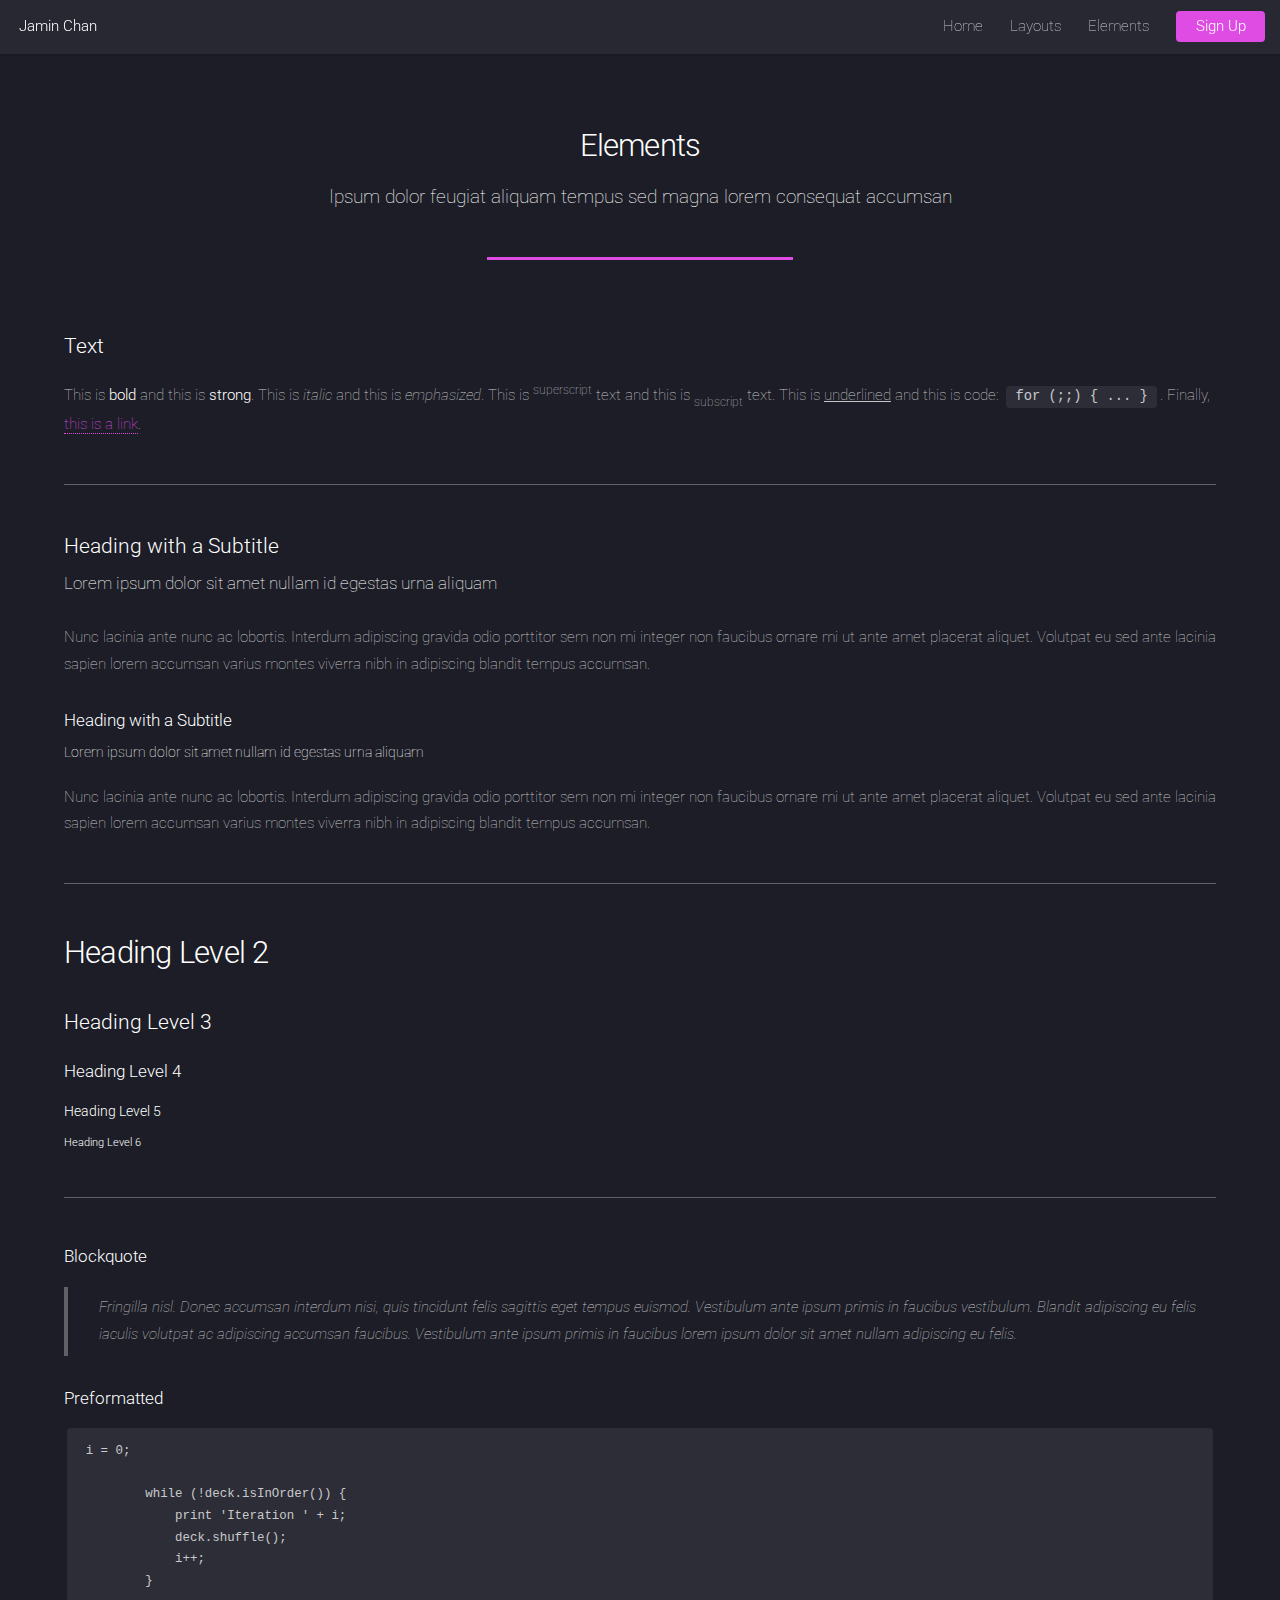
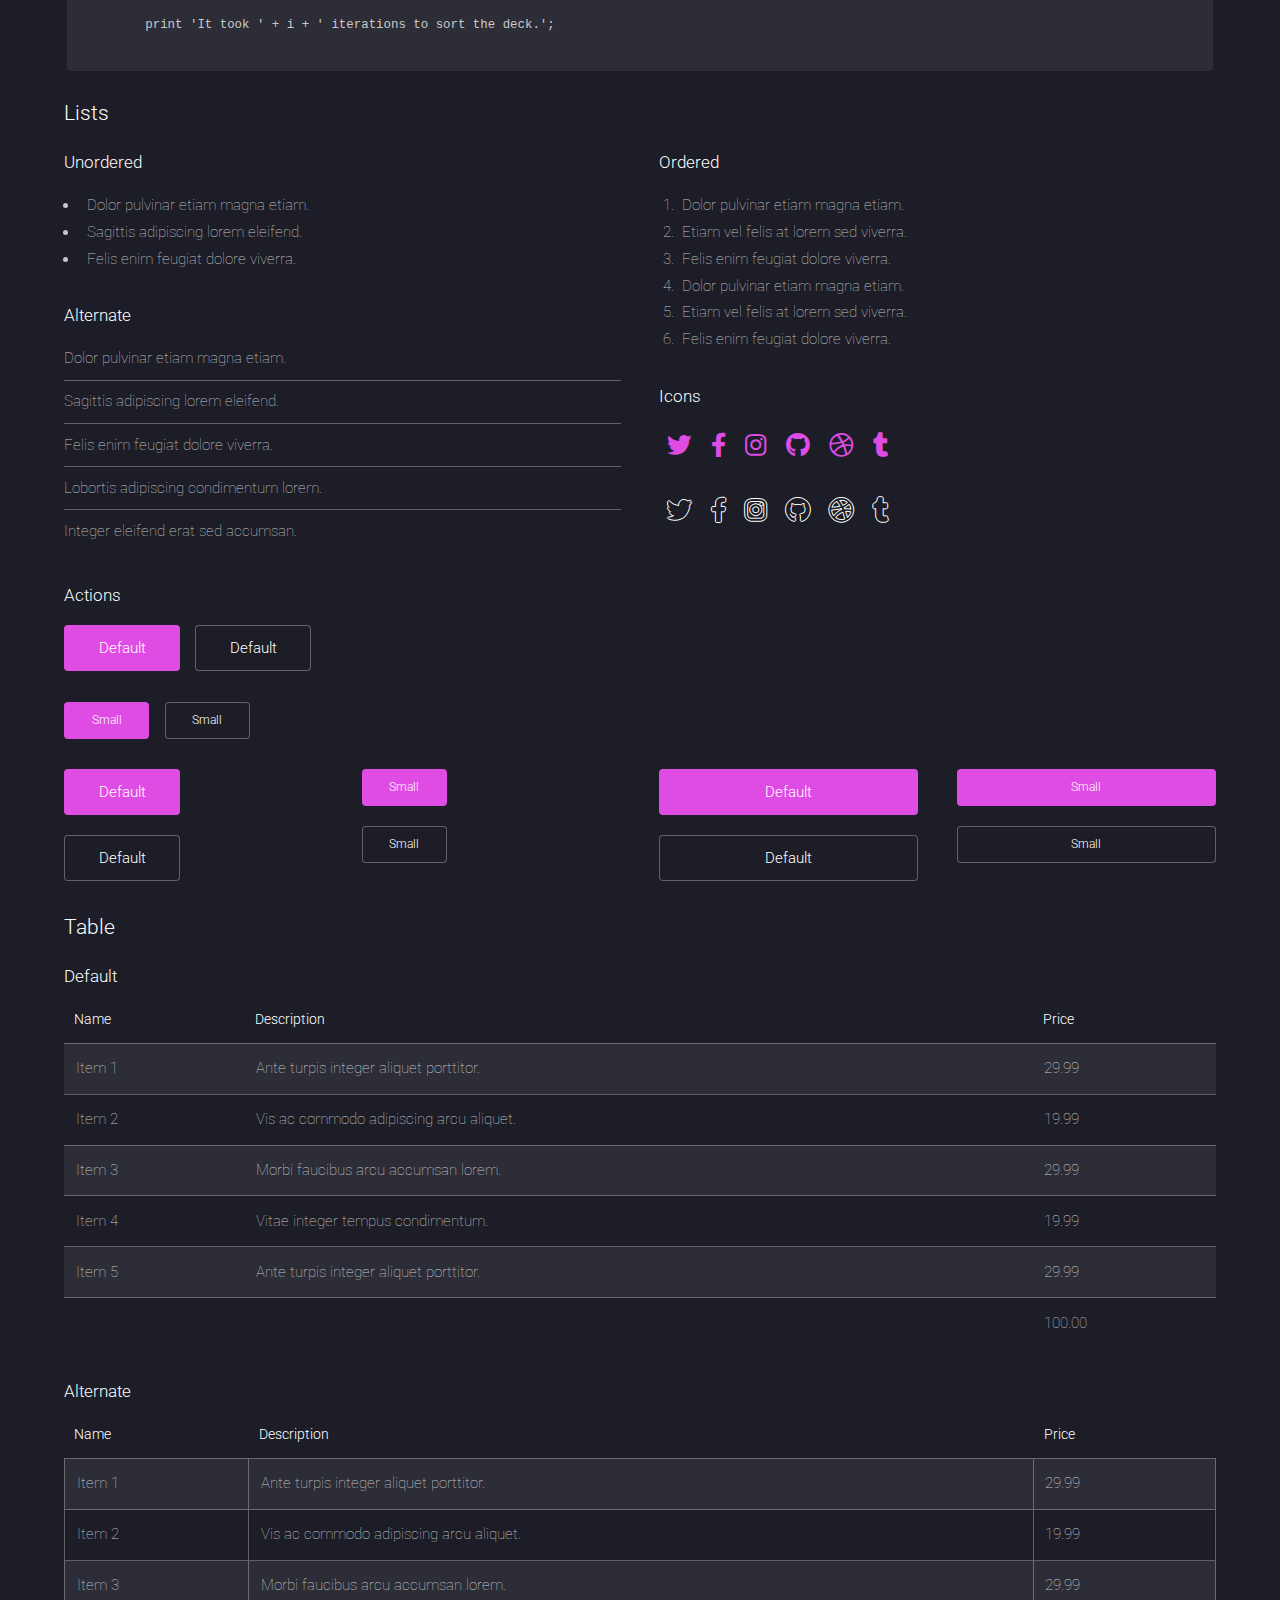
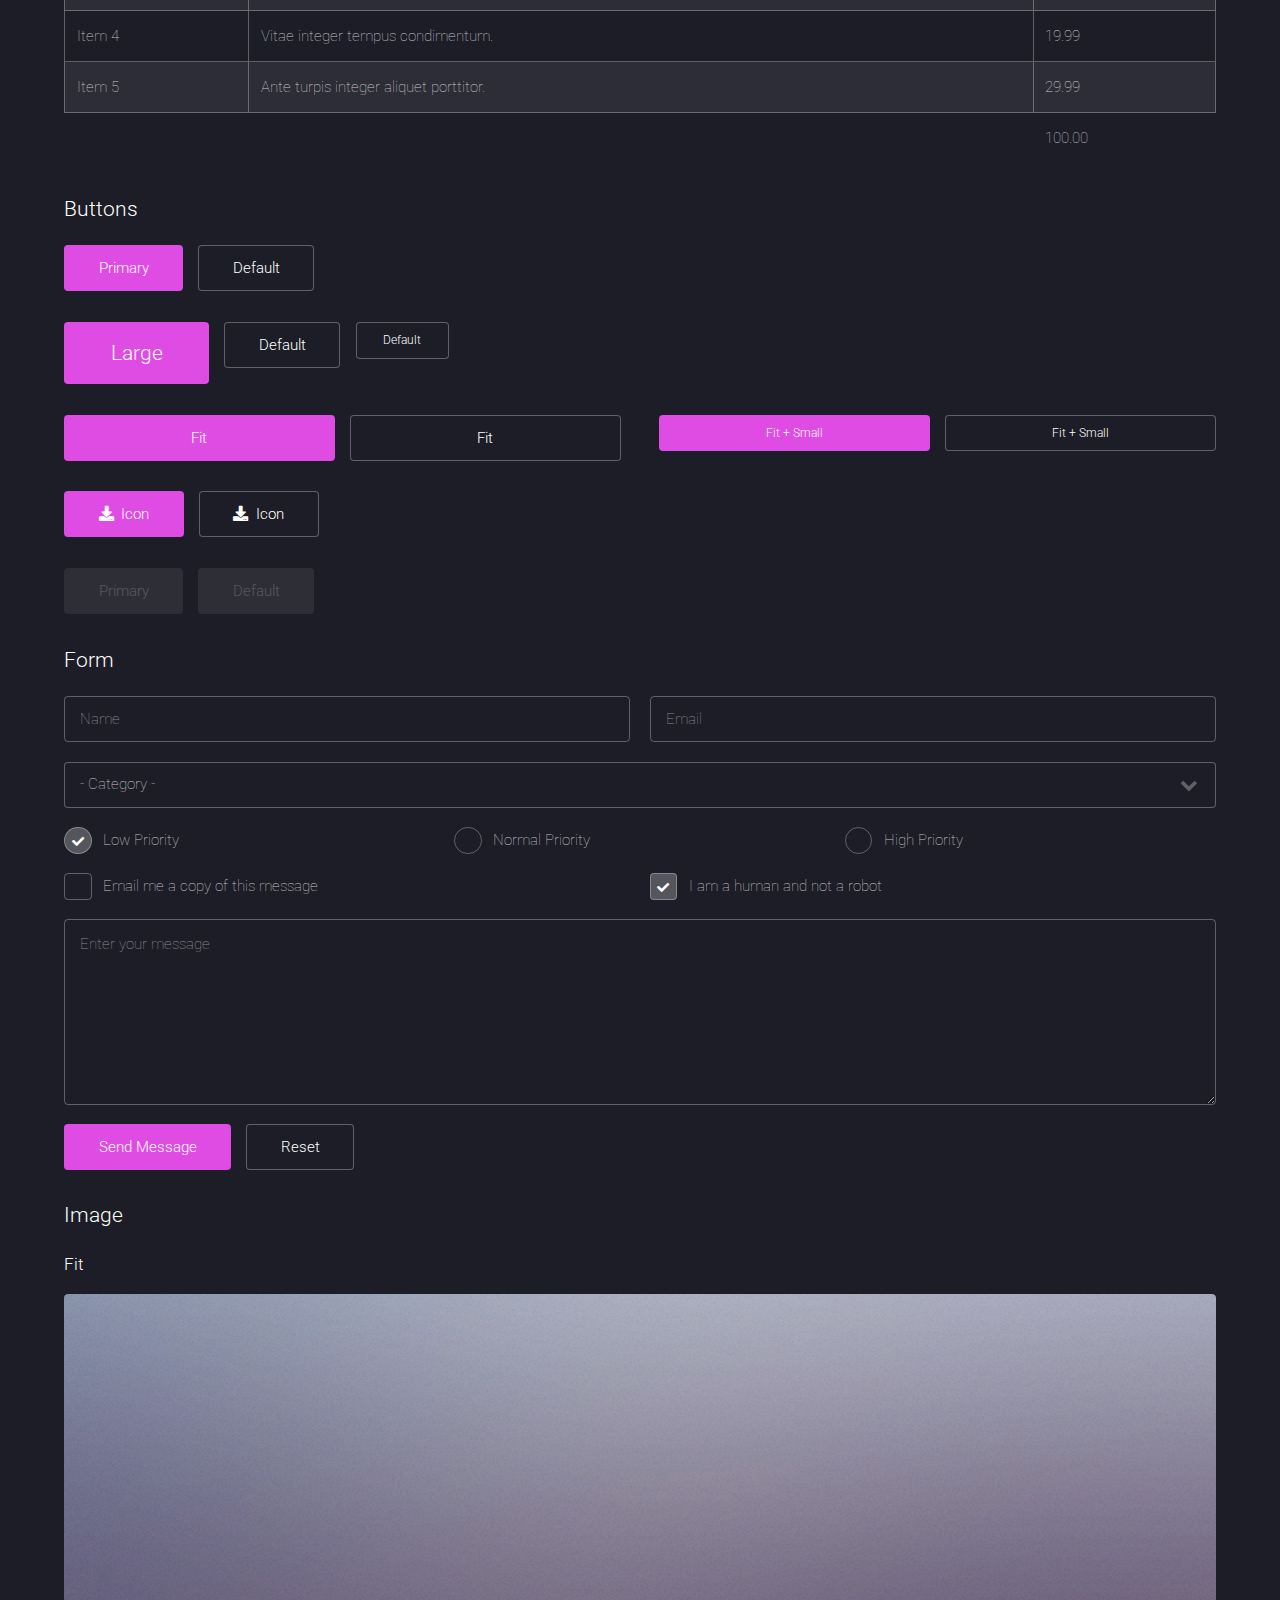
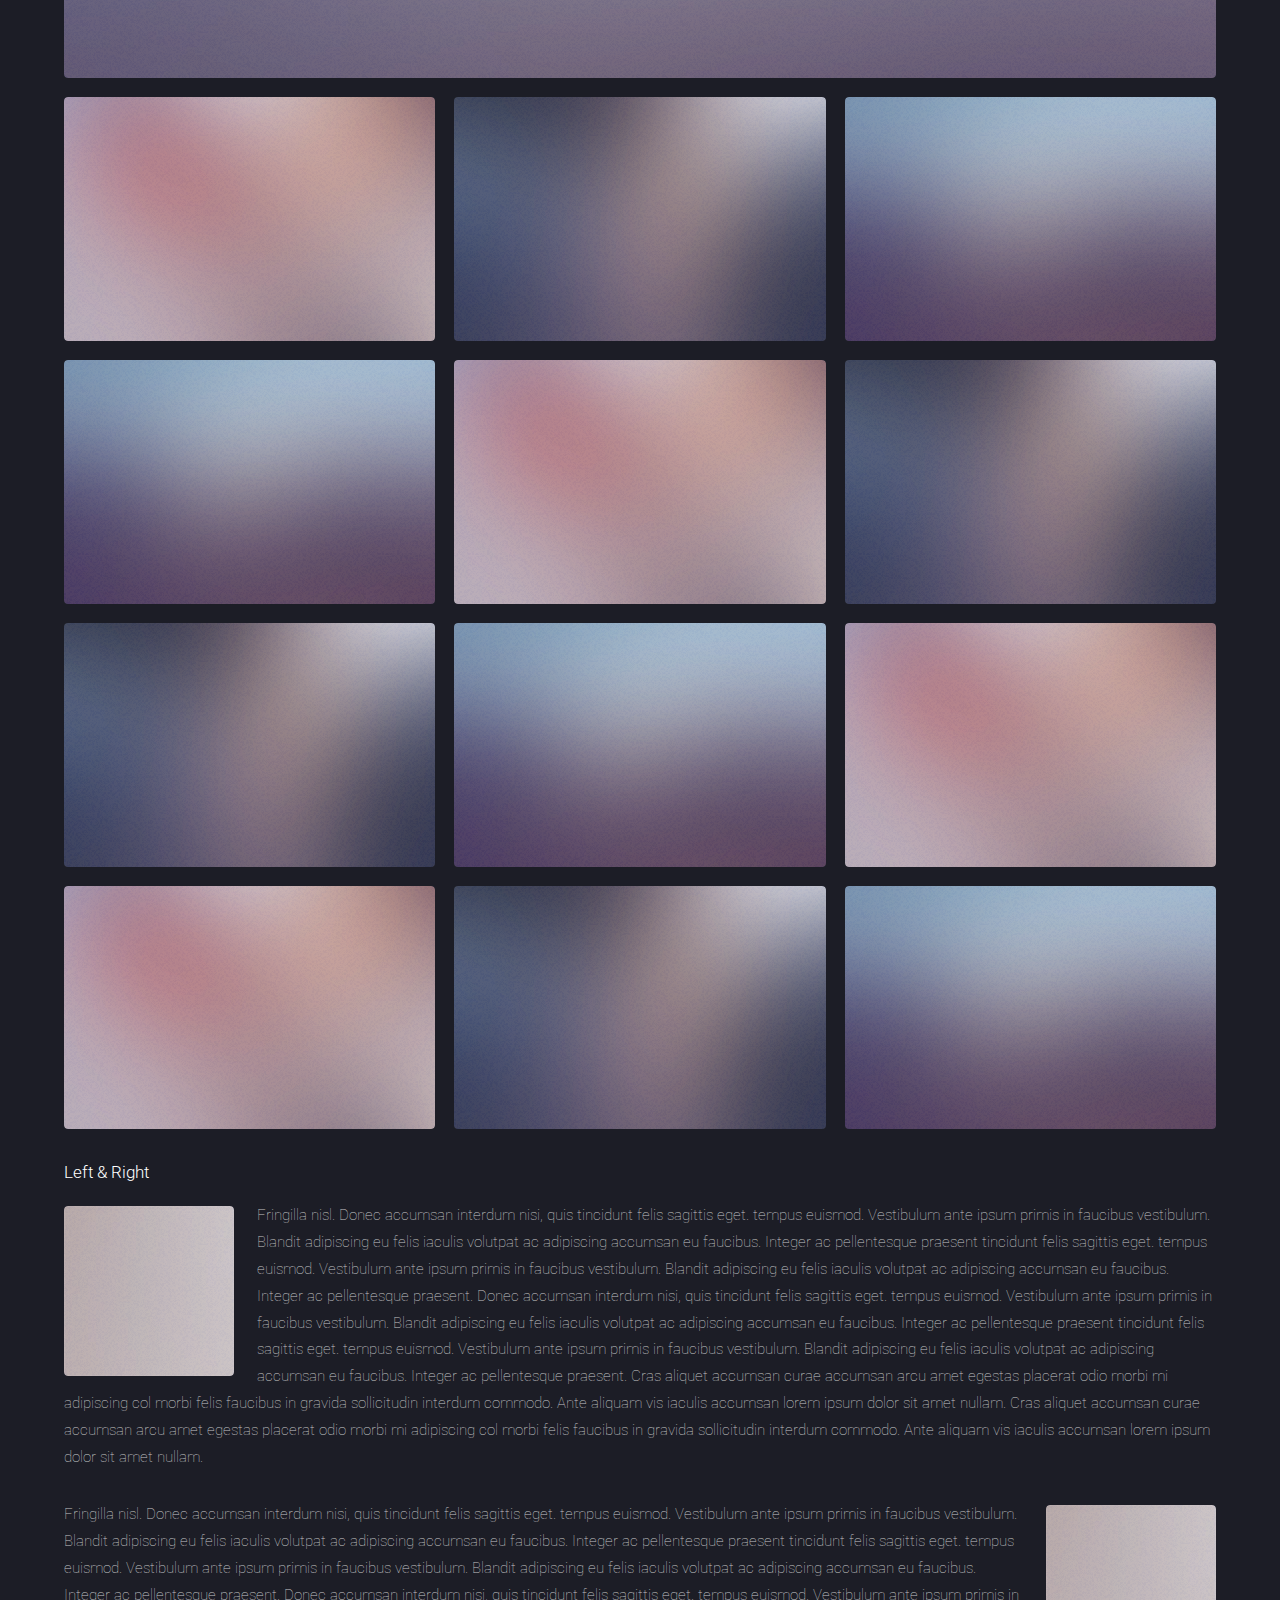
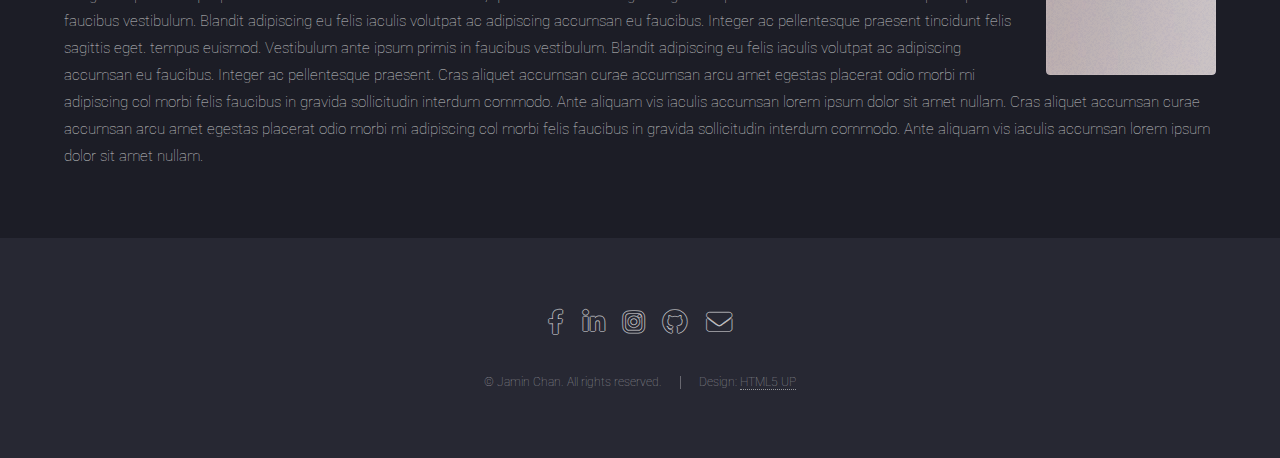
<file: elements.html>
<!DOCTYPE HTML>
<!--
	Landed by HTML5 UP
	html5up.net | @ajlkn
	Free for personal and commercial use under the CCA 3.0 license (html5up.net/license)
-->
<html>
	<head>
		<title>Jamin Chan</title>
		<meta charset="utf-8" />
		<meta name="Jamin Chan jamin chan jaminchan jamin200" content="width=device-width, initial-scale=1, user-scalable=no" />
		<link rel="stylesheet" href="assets/css/main.css" />
		<noscript><link rel="stylesheet" href="assets/css/noscript.css" /></noscript>
	</head>
	<body class="is-preload">
		<div id="page-wrapper">

			<!-- Header -->
				<header id="header">
					<h1 id="logo"><a href="index.html">Jamin Chan</a></h1>
					<nav id="nav">
						<ul>
							<li><a href="index.html">Home</a></li>
							<li>
								<a href="#">Layouts</a>
								<ul>
									<li><a href="left-sidebar.html">Left Sidebar</a></li>
									<li><a href="right-sidebar.html">Right Sidebar</a></li>
									<li><a href="no-sidebar.html">No Sidebar</a></li>
									<li>
										<a href="#">Submenu</a>
										<ul>
											<li><a href="#">Option 1</a></li>
											<li><a href="#">Option 2</a></li>
											<li><a href="#">Option 3</a></li>
											<li><a href="#">Option 4</a></li>
										</ul>
									</li>
								</ul>
							</li>
							<li><a href="elements.html">Elements</a></li>
							<li><a href="#" class="button primary">Sign Up</a></li>
						</ul>
					</nav>
				</header>

			<!-- Main -->
				<div id="main" class="wrapper style1">
					<div class="container">
						<header class="major">
							<h2>Elements</h2>
							<p>Ipsum dolor feugiat aliquam tempus sed magna lorem consequat accumsan</p>
						</header>

						<!-- Text -->
							<section>
								<h3>Text</h3>
								<p>This is <b>bold</b> and this is <strong>strong</strong>. This is <i>italic</i> and this is <em>emphasized</em>.
								This is <sup>superscript</sup> text and this is <sub>subscript</sub> text.
								This is <u>underlined</u> and this is code: <code>for (;;) { ... }</code>. Finally, <a href="#">this is a link</a>.</p>

								<hr />

								<header>
									<h3>Heading with a Subtitle</h3>
									<p>Lorem ipsum dolor sit amet nullam id egestas urna aliquam</p>
								</header>
								<p>Nunc lacinia ante nunc ac lobortis. Interdum adipiscing gravida odio porttitor sem non mi integer non faucibus ornare mi ut ante amet placerat aliquet. Volutpat eu sed ante lacinia sapien lorem accumsan varius montes viverra nibh in adipiscing blandit tempus accumsan.</p>
								<header>
									<h4>Heading with a Subtitle</h4>
									<p>Lorem ipsum dolor sit amet nullam id egestas urna aliquam</p>
								</header>
								<p>Nunc lacinia ante nunc ac lobortis. Interdum adipiscing gravida odio porttitor sem non mi integer non faucibus ornare mi ut ante amet placerat aliquet. Volutpat eu sed ante lacinia sapien lorem accumsan varius montes viverra nibh in adipiscing blandit tempus accumsan.</p>

								<hr />

								<h2>Heading Level 2</h2>
								<h3>Heading Level 3</h3>
								<h4>Heading Level 4</h4>
								<h5>Heading Level 5</h5>
								<h6>Heading Level 6</h6>

								<hr />

								<h4>Blockquote</h4>
								<blockquote>Fringilla nisl. Donec accumsan interdum nisi, quis tincidunt felis sagittis eget tempus euismod. Vestibulum ante ipsum primis in faucibus vestibulum. Blandit adipiscing eu felis iaculis volutpat ac adipiscing accumsan faucibus. Vestibulum ante ipsum primis in faucibus lorem ipsum dolor sit amet nullam adipiscing eu felis.</blockquote>

								<h4>Preformatted</h4>
								<pre><code>i = 0;

	while (!deck.isInOrder()) {
	    print 'Iteration ' + i;
	    deck.shuffle();
	    i++;
	}

	print 'It took ' + i + ' iterations to sort the deck.';
	</code></pre>
							</section>

						<!-- Lists -->
							<section>
								<h3>Lists</h3>
								<div class="row">
									<div class="col-6 col-12-xsmall">

										<h4>Unordered</h4>
										<ul>
											<li>Dolor pulvinar etiam magna etiam.</li>
											<li>Sagittis adipiscing lorem eleifend.</li>
											<li>Felis enim feugiat dolore viverra.</li>
										</ul>

										<h4>Alternate</h4>
										<ul class="alt">
											<li>Dolor pulvinar etiam magna etiam.</li>
											<li>Sagittis adipiscing lorem eleifend.</li>
											<li>Felis enim feugiat dolore viverra.</li>
											<li>Lobortis adipiscing condimentum lorem.</li>
											<li>Integer eleifend erat sed accumsan.</li>
										</ul>

									</div>
									<div class="col-6 col-12-xsmall">

										<h4>Ordered</h4>
										<ol>
											<li>Dolor pulvinar etiam magna etiam.</li>
											<li>Etiam vel felis at lorem sed viverra.</li>
											<li>Felis enim feugiat dolore viverra.</li>
											<li>Dolor pulvinar etiam magna etiam.</li>
											<li>Etiam vel felis at lorem sed viverra.</li>
											<li>Felis enim feugiat dolore viverra.</li>
										</ol>

										<h4>Icons</h4>
										<ul class="icons">
											<li><a href="#" class="icon brands fa-twitter"><span class="label">Twitter</span></a></li>
											<li><a href="#" class="icon brands fa-facebook-f"><span class="label">Facebook</span></a></li>
											<li><a href="#" class="icon brands fa-instagram"><span class="label">Instagram</span></a></li>
											<li><a href="#" class="icon brands fa-github"><span class="label">Github</span></a></li>
											<li><a href="#" class="icon brands fa-dribbble"><span class="label">Dribbble</span></a></li>
											<li><a href="#" class="icon brands fa-tumblr"><span class="label">Tumblr</span></a></li>
										</ul>
										<ul class="icons">
											<li><a href="#" class="icon brands alt fa-twitter"><span class="label">Twitter</span></a></li>
											<li><a href="#" class="icon brands alt fa-facebook-f"><span class="label">Facebook</span></a></li>
											<li><a href="#" class="icon brands alt fa-instagram"><span class="label">Instagram</span></a></li>
											<li><a href="#" class="icon brands alt fa-github"><span class="label">Github</span></a></li>
											<li><a href="#" class="icon brands alt fa-dribbble"><span class="label">Dribbble</span></a></li>
											<li><a href="#" class="icon brands alt fa-tumblr"><span class="label">Tumblr</span></a></li>
										</ul>

									</div>
								</div>

								<h4>Actions</h4>
								<ul class="actions">
									<li><a href="#" class="button primary">Default</a></li>
									<li><a href="#" class="button">Default</a></li>
								</ul>
								<ul class="actions small">
									<li><a href="#" class="button primary small">Small</a></li>
									<li><a href="#" class="button small">Small</a></li>
								</ul>
								<div class="row">
									<div class="col-3 col-6-medium col-12-xsmall">
										<ul class="actions stacked">
											<li><a href="#" class="button primary">Default</a></li>
											<li><a href="#" class="button">Default</a></li>
										</ul>
									</div>
									<div class="col-3 col-6-medium col-12-xsmall">
										<ul class="actions stacked">
											<li><a href="#" class="button primary small">Small</a></li>
											<li><a href="#" class="button small">Small</a></li>
										</ul>
									</div>
									<div class="col-3 col-6-medium col-12-xsmall">
										<ul class="actions stacked">
											<li><a href="#" class="button primary fit">Default</a></li>
											<li><a href="#" class="button fit">Default</a></li>
										</ul>
									</div>
									<div class="col-3 col-6-medium col-12-xsmall">
										<ul class="actions stacked">
											<li><a href="#" class="button primary small fit">Small</a></li>
											<li><a href="#" class="button small fit">Small</a></li>
										</ul>
									</div>
								</div>
							</section>

						<!-- Table -->
							<section>
								<h3>Table</h3>
								<h4>Default</h4>
								<div class="table-wrapper">
									<table>
										<thead>
											<tr>
												<th>Name</th>
												<th>Description</th>
												<th>Price</th>
											</tr>
										</thead>
										<tbody>
											<tr>
												<td>Item 1</td>
												<td>Ante turpis integer aliquet porttitor.</td>
												<td>29.99</td>
											</tr>
											<tr>
												<td>Item 2</td>
												<td>Vis ac commodo adipiscing arcu aliquet.</td>
												<td>19.99</td>
											</tr>
											<tr>
												<td>Item 3</td>
												<td> Morbi faucibus arcu accumsan lorem.</td>
												<td>29.99</td>
											</tr>
											<tr>
												<td>Item 4</td>
												<td>Vitae integer tempus condimentum.</td>
												<td>19.99</td>
											</tr>
											<tr>
												<td>Item 5</td>
												<td>Ante turpis integer aliquet porttitor.</td>
												<td>29.99</td>
											</tr>
										</tbody>
										<tfoot>
											<tr>
												<td colspan="2"></td>
												<td>100.00</td>
											</tr>
										</tfoot>
									</table>
								</div>
								<h4>Alternate</h4>
								<div class="table-wrapper">
									<table class="alt">
										<thead>
											<tr>
												<th>Name</th>
												<th>Description</th>
												<th>Price</th>
											</tr>
										</thead>
										<tbody>
											<tr>
												<td>Item 1</td>
												<td>Ante turpis integer aliquet porttitor.</td>
												<td>29.99</td>
											</tr>
											<tr>
												<td>Item 2</td>
												<td>Vis ac commodo adipiscing arcu aliquet.</td>
												<td>19.99</td>
											</tr>
											<tr>
												<td>Item 3</td>
												<td> Morbi faucibus arcu accumsan lorem.</td>
												<td>29.99</td>
											</tr>
											<tr>
												<td>Item 4</td>
												<td>Vitae integer tempus condimentum.</td>
												<td>19.99</td>
											</tr>
											<tr>
												<td>Item 5</td>
												<td>Ante turpis integer aliquet porttitor.</td>
												<td>29.99</td>
											</tr>
										</tbody>
										<tfoot>
											<tr>
												<td colspan="2"></td>
												<td>100.00</td>
											</tr>
										</tfoot>
									</table>
								</div>
							</section>

						<!-- Buttons -->
							<section>
								<h3>Buttons</h3>
								<ul class="actions">
									<li><a href="#" class="button primary">Primary</a></li>
									<li><a href="#" class="button">Default</a></li>
								</ul>
								<ul class="actions">
									<li><a href="#" class="button primary large">Large</a></li>
									<li><a href="#" class="button">Default</a></li>
									<li><a href="#" class="button small">Default</a></li>
								</ul>
								<div class="row">
									<div class="col-6 col-12-xsmall">
										<ul class="actions fit">
											<li><a href="#" class="button primary fit">Fit</a></li>
											<li><a href="#" class="button fit">Fit</a></li>
										</ul>
									</div>
									<div class="col-6 col-12-xsmall">
										<ul class="actions fit small">
											<li><a href="#" class="button primary fit small">Fit + Small</a></li>
											<li><a href="#" class="button fit small">Fit + Small</a></li>
										</ul>
									</div>
								</div>
								<ul class="actions">
									<li><a href="#" class="button primary icon solid fa-download">Icon</a></li>
									<li><a href="#" class="button icon solid fa-download">Icon</a></li>
								</ul>
								<ul class="actions">
									<li><span class="button primary disabled">Primary</span></li>
									<li><span class="button disabled">Default</span></li>
								</ul>
							</section>

						<!-- Form -->
							<section>
								<h3>Form</h3>
								<form method="post" action="#">
									<div class="row gtr-uniform gtr-50">
										<div class="col-6 col-12-xsmall">
											<input type="text" name="name" id="name" value="" placeholder="Name" />
										</div>
										<div class="col-6 col-12-xsmall">
											<input type="email" name="email" id="email" value="" placeholder="Email" />
										</div>
										<div class="col-12">
											<select name="category" id="category">
												<option value="">- Category -</option>
												<option value="1">Manufacturing</option>
												<option value="1">Shipping</option>
												<option value="1">Administration</option>
												<option value="1">Human Resources</option>
											</select>
										</div>
										<div class="col-4 col-12-medium">
											<input type="radio" id="priority-low" name="priority" checked>
											<label for="priority-low">Low Priority</label>
										</div>
										<div class="col-4 col-12-medium">
											<input type="radio" id="priority-normal" name="priority">
											<label for="priority-normal">Normal Priority</label>
										</div>
										<div class="col-4 col-12-medium">
											<input type="radio" id="priority-high" name="priority">
											<label for="priority-high">High Priority</label>
										</div>
										<div class="col-6 col-12-medium">
											<input type="checkbox" id="copy" name="copy">
											<label for="copy">Email me a copy of this message</label>
										</div>
										<div class="col-6 col-12-medium">
											<input type="checkbox" id="human" name="human" checked>
											<label for="human">I am a human and not a robot</label>
										</div>
										<div class="col-12">
											<textarea name="message" id="message" placeholder="Enter your message" rows="6"></textarea>
										</div>
										<div class="col-12">
											<ul class="actions">
												<li><input type="submit" value="Send Message" class="primary" /></li>
												<li><input type="reset" value="Reset" /></li>
											</ul>
										</div>
									</div>
								</form>
							</section>

						<!-- Image -->
							<section>
								<h3>Image</h3>
								<h4>Fit</h4>
								<div class="box alt">
									<div class="row gtr-50 gtr-uniform">
										<div class="col-12"><span class="image fit"><img src="images/pic07.jpg" alt="Jamin Chan" /></span></div>
										<div class="col-4 col-6-xsmall"><span class="image fit"><img src="images/pic02.jpg" alt="Jamin Chan" /></span></div>
										<div class="col-4 col-6-xsmall"><span class="image fit"><img src="images/pic03.jpg" alt="Jamin Chan" /></span></div>
										<div class="col-4 col-6-xsmall"><span class="image fit"><img src="images/pic04.jpg" alt="Jamin Chan" /></span></div>
										<div class="col-4 col-6-xsmall"><span class="image fit"><img src="images/pic04.jpg" alt="Jamin Chan" /></span></div>
										<div class="col-4 col-6-xsmall"><span class="image fit"><img src="images/pic02.jpg" alt="Jamin Chan" /></span></div>
										<div class="col-4 col-6-xsmall"><span class="image fit"><img src="images/pic03.jpg" alt="Jamin Chan" /></span></div>
										<div class="col-4 col-6-xsmall"><span class="image fit"><img src="images/pic03.jpg" alt="Jamin Chan" /></span></div>
										<div class="col-4 col-6-xsmall"><span class="image fit"><img src="images/pic04.jpg" alt="Jamin Chan" /></span></div>
										<div class="col-4 col-6-xsmall"><span class="image fit"><img src="images/pic02.jpg" alt="Jamin Chan" /></span></div>
										<div class="col-4 col-6-xsmall"><span class="image fit"><img src="images/pic02.jpg" alt="Jamin Chan" /></span></div>
										<div class="col-4 col-6-xsmall"><span class="image fit"><img src="images/pic03.jpg" alt="Jamin Chan" /></span></div>
										<div class="col-4 col-6-xsmall"><span class="image fit"><img src="images/pic04.jpg" alt="Jamin Chan" /></span></div>
									</div>
								</div>

								<h4>Left &amp; Right</h4>
								<p><span class="image left"><img src="images/pic08.jpg" alt="Jamin Chan" /></span>Fringilla nisl. Donec accumsan interdum nisi, quis tincidunt felis sagittis eget. tempus euismod. Vestibulum ante ipsum primis in faucibus vestibulum. Blandit adipiscing eu felis iaculis volutpat ac adipiscing accumsan eu faucibus. Integer ac pellentesque praesent tincidunt felis sagittis eget. tempus euismod. Vestibulum ante ipsum primis in faucibus vestibulum. Blandit adipiscing eu felis iaculis volutpat ac adipiscing accumsan eu faucibus. Integer ac pellentesque praesent. Donec accumsan interdum nisi, quis tincidunt felis sagittis eget. tempus euismod. Vestibulum ante ipsum primis in faucibus vestibulum. Blandit adipiscing eu felis iaculis volutpat ac adipiscing accumsan eu faucibus. Integer ac pellentesque praesent tincidunt felis sagittis eget. tempus euismod. Vestibulum ante ipsum primis in faucibus vestibulum. Blandit adipiscing eu felis iaculis volutpat ac adipiscing accumsan eu faucibus. Integer ac pellentesque praesent. Cras aliquet accumsan curae accumsan arcu amet egestas placerat odio morbi mi adipiscing col morbi felis faucibus in gravida sollicitudin interdum commodo. Ante aliquam vis iaculis accumsan lorem ipsum dolor sit amet nullam. Cras aliquet accumsan curae accumsan arcu amet egestas placerat odio morbi mi adipiscing col morbi felis faucibus in gravida sollicitudin interdum commodo. Ante aliquam vis iaculis accumsan lorem ipsum dolor sit amet nullam.</p>
								<p><span class="image right"><img src="images/pic08.jpg" alt="Jamin Chan" /></span>Fringilla nisl. Donec accumsan interdum nisi, quis tincidunt felis sagittis eget. tempus euismod. Vestibulum ante ipsum primis in faucibus vestibulum. Blandit adipiscing eu felis iaculis volutpat ac adipiscing accumsan eu faucibus. Integer ac pellentesque praesent tincidunt felis sagittis eget. tempus euismod. Vestibulum ante ipsum primis in faucibus vestibulum. Blandit adipiscing eu felis iaculis volutpat ac adipiscing accumsan eu faucibus. Integer ac pellentesque praesent. Donec accumsan interdum nisi, quis tincidunt felis sagittis eget. tempus euismod. Vestibulum ante ipsum primis in faucibus vestibulum. Blandit adipiscing eu felis iaculis volutpat ac adipiscing accumsan eu faucibus. Integer ac pellentesque praesent tincidunt felis sagittis eget. tempus euismod. Vestibulum ante ipsum primis in faucibus vestibulum. Blandit adipiscing eu felis iaculis volutpat ac adipiscing accumsan eu faucibus. Integer ac pellentesque praesent. Cras aliquet accumsan curae accumsan arcu amet egestas placerat odio morbi mi adipiscing col morbi felis faucibus in gravida sollicitudin interdum commodo. Ante aliquam vis iaculis accumsan lorem ipsum dolor sit amet nullam. Cras aliquet accumsan curae accumsan arcu amet egestas placerat odio morbi mi adipiscing col morbi felis faucibus in gravida sollicitudin interdum commodo. Ante aliquam vis iaculis accumsan lorem ipsum dolor sit amet nullam.</p>
							</section>

					</div>
				</div>

			<!-- Footer -->
				<footer id="footer">
					<ul class="icons">
						<!-- <li><a href="#" class="icon brands alt fa-twitter"><span class="label">Twitter</span></a></li> -->
						<li><a href="https://www.facebook.com/jamin.chan.7/" target="_blank" class="icon brands alt fa-facebook-f"><span class="label">Facebook</span></a></li>
						<li><a href="https://www.linkedin.com/in/jaminchan" target="_blank" class="icon brands alt fa-linkedin-in"><span class="label">LinkedIn</span></a></li>
						<li><a href="https://www.instagram.com/jamin.200/" target="_blank" class="icon brands alt fa-instagram"><span class="label">Instagram</span></a></li>
						<li><a href="https://github.com/Jamin-Chan" target="_blank" class="icon brands alt fa-github"><span class="label">GitHub</span></a></li>
						<li><a href="mailto:jaminchan321@gmail.com" target="_blank" class="icon solid alt fa-envelope"><span class="label">Email</span></a></li>
					</ul>
					<ul class="copyright">
						<li>&copy; Jamin Chan. All rights reserved.</li><li>Design: <a href="http://html5up.net">HTML5 UP</a></li>
					</ul>
				</footer>

		</div>

		<!-- Scripts -->
			<script src="assets/js/jquery.min.js"></script>
			<script src="assets/js/jquery.scrolly.min.js"></script>
			<script src="assets/js/jquery.dropotron.min.js"></script>
			<script src="assets/js/jquery.scrollex.min.js"></script>
			<script src="assets/js/browser.min.js"></script>
			<script src="assets/js/breakpoints.min.js"></script>
			<script src="assets/js/util.js"></script>
			<script src="assets/js/main.js"></script>

	</body>
</html>
</file>
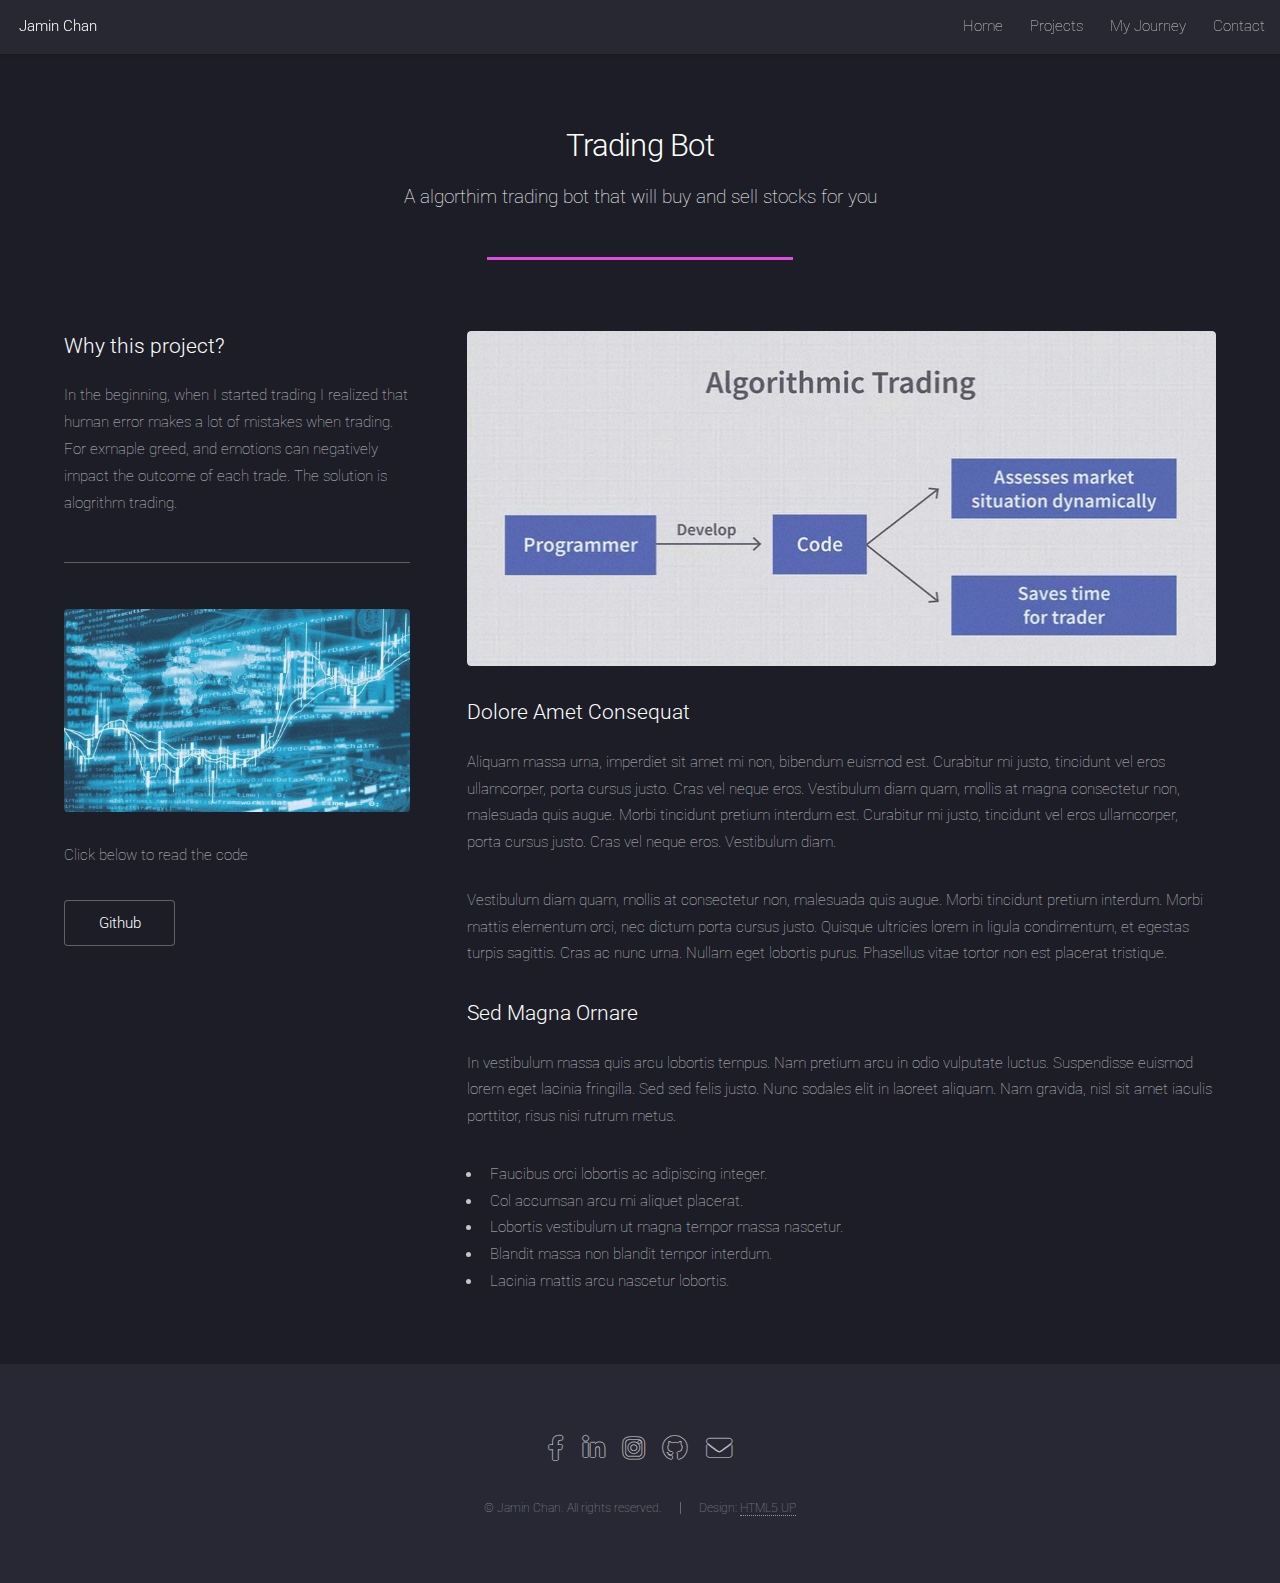
<file: jamins trading bot.html>
<!DOCTYPE HTML>
<!--
	Landed by HTML5 UP
	html5up.net | @ajlkn
	Free for personal and commercial use under the CCA 3.0 license (html5up.net/license)
-->
<html>
	<head>
		<title>Jamin Chan</title>
		<link rel="icon" href="images\Jamin Chan New York.png" type="image/png">

		<!-- Thumnails -->
		<meta property="og:image" content="images\Jamin Chan New York.png">
		<meta property="og:type" content="website">
		<meta property="og:url" content="https://jamin-chan.github.io/landingpage/index.html">
		<meta property="og:title" content="Jamin Chan">
		<meta property="og:author" content="Jamin Chan">
		<meta property="og:description" content="Software Engineer. Developer. Student. Writer.">

		<meta charset="utf-8" />
		<meta name="viewport" content="width=device-width, initial-scale=1, user-scalable=no" />
		<link rel="stylesheet" href="assets/css/main.css" />
		<noscript><link rel="stylesheet" href="assets/css/noscript.css" /></noscript>
	</head>
	<body class="is-preload">
		<div id="page-wrapper">

			<!-- Header -->
			<header id="header">
				<h1 id="logo"><a href="index.html">Jamin Chan</a></h1>
					
				
				<nav id="nav">
					<ul>
						
						<!-- 	<li><a href="#" class="icon brands alt fa-twitter"><span class="label"></span></a></li>
								<li><a href="#" class="icon brands alt fa-facebook-f"><span class="label"></span></a></li> 
						-->
						<!-- <li><a href="www.linkedin.com/in/jaminchan" target="_blank" class="icon brands alt fa-linkedin-in"><span class="label"></span></a></li> -->
						<!-- <li><a href="#" target="_blank" class="icon brands alt fa-instagram"><span class="label"></span></a></li> -->
						<!-- <li><a href="#" target="_blank" class="icon brands alt fa-github"><span class="label"></span></a></li> -->
						<!-- <li><a href="#" target="_blank" class="icon solid alt fa-envelope"><span class="label"></span></a></li> -->

						
						<li><a href="index.html">Home</a></li>
						
						<li>
							<a href="#">Projects</a>
							<ul>
								<li><a href="jamins trading bot.html">Trading Bot</a></li>
								<li><a href="right-sidebar.html">Project 2</a></li>
								<li><a href="no-sidebar.html">Project 3</a></li>
								<!--
								<li>
									<a href="#">Submenu</a>
									<ul>
										<li><a href="#">Option 1</a></li>
										<li><a href="#">Option 2</a></li>
										<li><a href="#">Option 3</a></li>
										<li><a href="#">Option 4</a></li>
									</ul>
								</li>
								-->
							</ul>
						</li>
						<li><a href="myjourney.html">My Journey</a></li>
						<li><a href="#footer" class="">Contact</a></li> <!--button primary-->
						
					</ul>
				</nav>
			</header>

			<!-- Main -->
				<div id="main" class="wrapper style1">
					<div class="container">
						<header class="major">
							<h2>Trading Bot</h2>
							<p>A algorthim trading bot that will buy and sell stocks for you</p>
						</header>
						<div class="row gtr-150">
							<div class="col-4 col-12-medium">

								<!-- Sidebar -->
									<section id="sidebar">
										<section>
											<h3>Why this project?</h3>
											<p>In the beginning, when I started trading I realized that human error makes a lot of mistakes when trading.
												For exmaple greed, and emotions can negatively impact the outcome of each trade. The solution is alogrithm trading.
											</p>
											<footer>
												<!-- <ul class="actions">
													<li><a href="#" class="button">Learn More</a></li>
												</ul> -->
											</footer>
										</section>
										<hr />
										<section>
											<a href="#" class="image fit"><img src="images/tradingcode.PNG" alt="Jamin Chan" /></a>
											<!-- <h3>Github</h3> -->
											<p>Click below to read the code</p>
											<footer>
												<ul class="actions">
													<li><a href="https://github.com/Jamin-Chan/TradingBot" target="_blank" class="button">Github</a></li>
												</ul>
											</footer>
										</section>
									</section>

							</div>
							<div class="col-8 col-12-medium imp-medium">

								<!-- Content -->
									<section id="content">
										<a href="#" class="image fit"><img src="images/algotrading.PNG" alt="Jamin Chan" /></a>
										<h3>Dolore Amet Consequat</h3>
										<p>Aliquam massa urna, imperdiet sit amet mi non, bibendum euismod est. Curabitur mi justo, tincidunt vel eros ullamcorper, porta cursus justo. Cras vel neque eros. Vestibulum diam quam, mollis at magna consectetur non, malesuada quis augue. Morbi tincidunt pretium interdum est. Curabitur mi justo, tincidunt vel eros ullamcorper, porta cursus justo. Cras vel neque eros. Vestibulum diam.</p>
										<p>Vestibulum diam quam, mollis at consectetur non, malesuada quis augue. Morbi tincidunt pretium interdum. Morbi mattis elementum orci, nec dictum porta cursus justo. Quisque ultricies lorem in ligula condimentum, et egestas turpis sagittis. Cras ac nunc urna. Nullam eget lobortis purus. Phasellus vitae tortor non est placerat tristique.</p>
										<h3>Sed Magna Ornare</h3>
										<p>In vestibulum massa quis arcu lobortis tempus. Nam pretium arcu in odio vulputate luctus. Suspendisse euismod lorem eget lacinia fringilla. Sed sed felis justo. Nunc sodales elit in laoreet aliquam. Nam gravida, nisl sit amet iaculis porttitor, risus nisi rutrum metus.</p>
										<ul>
											<li>Faucibus orci lobortis ac adipiscing integer.</li>
											<li>Col accumsan arcu mi aliquet placerat.</li>
											<li>Lobortis vestibulum ut magna tempor massa nascetur.</li>
											<li>Blandit massa non blandit tempor interdum.</li>
											<li>Lacinia mattis arcu nascetur lobortis.</li>
										</ul>
									</section>

							</div>
						</div>
					</div>
				</div>

			<!-- Footer -->
				<footer id="footer">
					<ul class="icons">
						<!-- <li><a href="#" class="icon brands alt fa-twitter"><span class="label">Twitter</span></a></li> -->
						<li><a href="https://www.facebook.com/jamin.chan.7/" target="_blank" class="icon brands alt fa-facebook-f"><span class="label">Facebook</span></a></li>
						<li><a href="https://www.linkedin.com/in/jaminchan" target="_blank" class="icon brands alt fa-linkedin-in"><span class="label">LinkedIn</span></a></li>
						<li><a href="https://www.instagram.com/jamin.200/" target="_blank" class="icon brands alt fa-instagram"><span class="label">Instagram</span></a></li>
						<li><a href="https://github.com/Jamin-Chan" target="_blank" class="icon brands alt fa-github"><span class="label">GitHub</span></a></li>
						<li><a href="mailto:jaminchan321@gmail.com" target="_blank" class="icon solid alt fa-envelope"><span class="label">Email</span></a></li>
					</ul>
					<ul class="copyright">
						<li>&copy; Jamin Chan. All rights reserved.</li><li>Design: <a href="http://html5up.net">HTML5 UP</a></li>
					</ul>
				</footer>

		</div>

		<!-- Scripts -->
			<script src="assets/js/jquery.min.js"></script>
			<script src="assets/js/jquery.scrolly.min.js"></script>
			<script src="assets/js/jquery.dropotron.min.js"></script>
			<script src="assets/js/jquery.scrollex.min.js"></script>
			<script src="assets/js/browser.min.js"></script>
			<script src="assets/js/breakpoints.min.js"></script>
			<script src="assets/js/util.js"></script>
			<script src="assets/js/main.js"></script>

	</body>
</html>
</file>
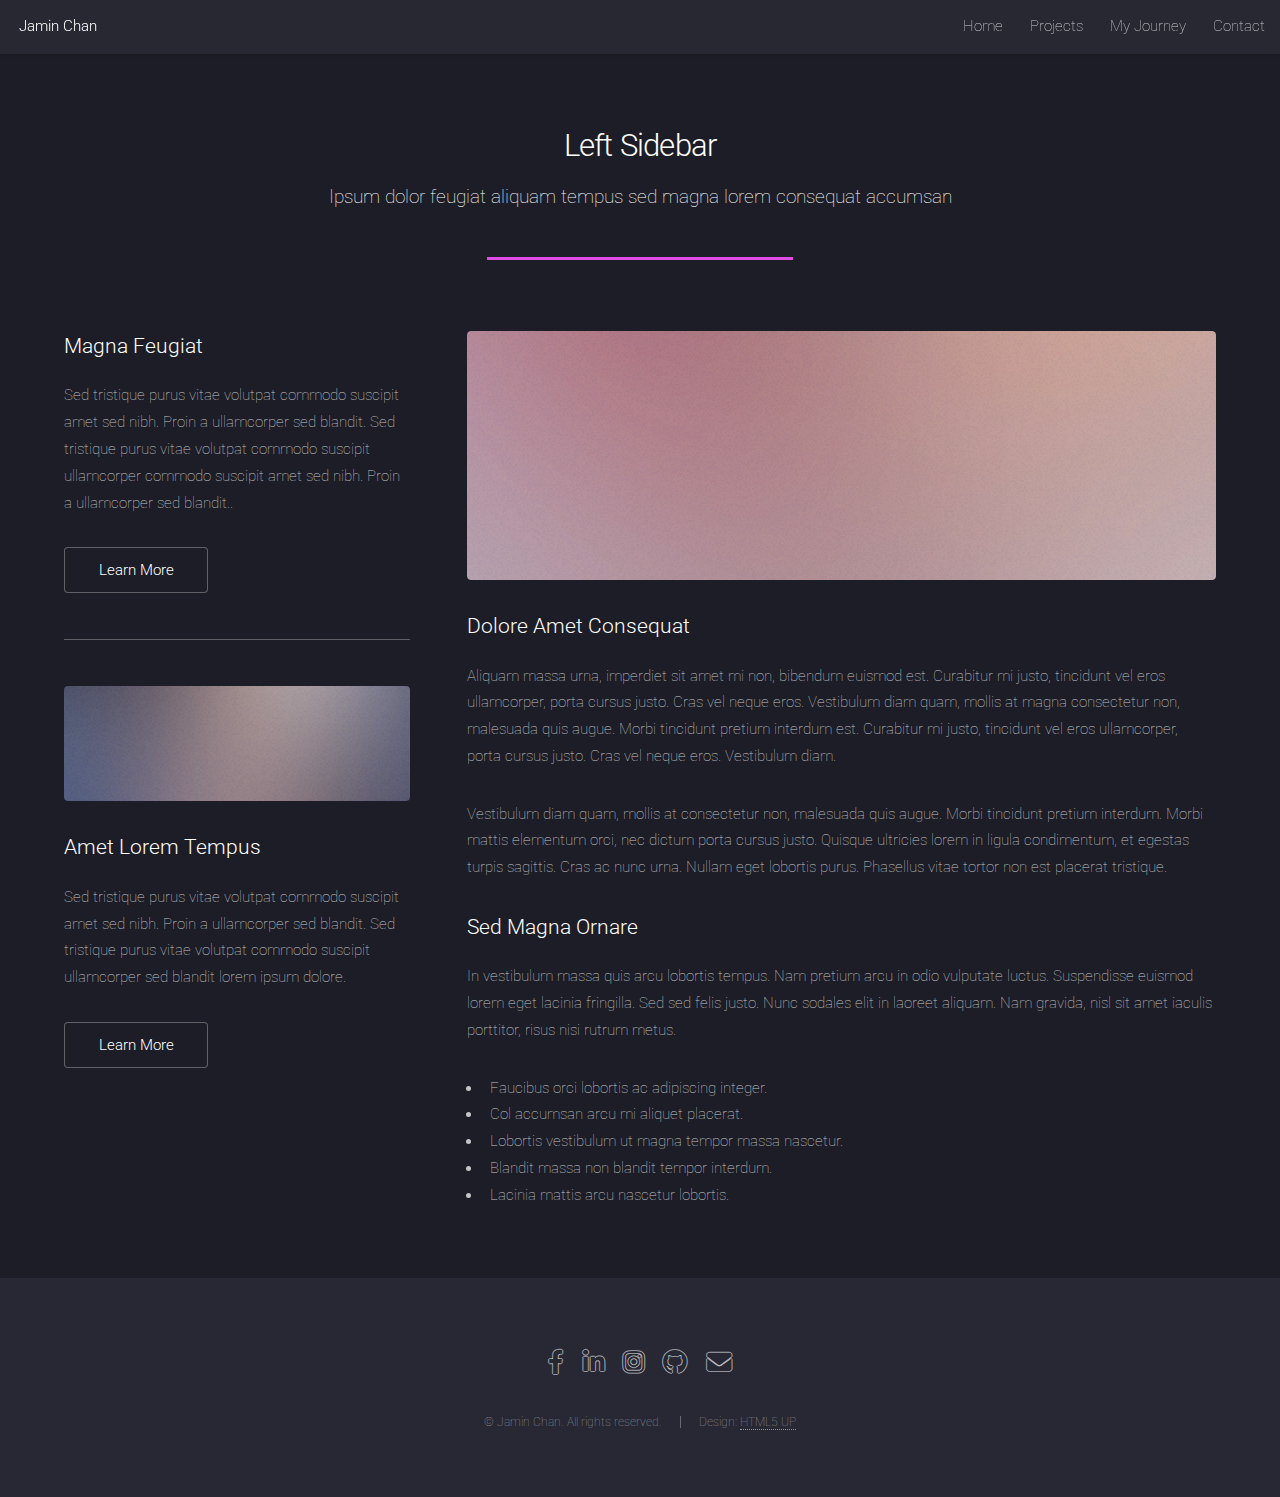
<file: left-sidebar.html>
<!DOCTYPE HTML>
<!--
	Landed by HTML5 UP
	html5up.net | @ajlkn
	Free for personal and commercial use under the CCA 3.0 license (html5up.net/license)
-->
<html>
	<head>
		<title>Jamin Chan</title>
		<meta charset="utf-8" />
		<meta name="Jamin Chan jamin chan jaminchan jamin200" content="width=device-width, initial-scale=1, user-scalable=no" />
		<link rel="stylesheet" href="assets/css/main.css" />
		<noscript><link rel="stylesheet" href="assets/css/noscript.css" /></noscript>
	</head>
	<body class="is-preload">
		<div id="page-wrapper">

			<!-- Header -->
			<header id="header">
				<h1 id="logo"><a href="index.html">Jamin Chan</a></h1>
					
				
				<nav id="nav">
					<ul>
						
						<!-- 	<li><a href="#" class="icon brands alt fa-twitter"><span class="label"></span></a></li>
								<li><a href="#" class="icon brands alt fa-facebook-f"><span class="label"></span></a></li> 
						-->
						<!-- <li><a href="www.linkedin.com/in/jaminchan" target="_blank" class="icon brands alt fa-linkedin-in"><span class="label"></span></a></li> -->
						<!-- <li><a href="#" target="_blank" class="icon brands alt fa-instagram"><span class="label"></span></a></li> -->
						<!-- <li><a href="#" target="_blank" class="icon brands alt fa-github"><span class="label"></span></a></li> -->
						<!-- <li><a href="#" target="_blank" class="icon solid alt fa-envelope"><span class="label"></span></a></li> -->

						
						<li><a href="index.html">Home</a></li>
						
						<li>
							<a href="#">Projects</a>
							<ul>
								<li><a href="left-sidebar.html">Project 1</a></li>
								<li><a href="right-sidebar.html">Project 2</a></li>
								<li><a href="no-sidebar.html">Project 3</a></li>
								<!--
								<li>
									<a href="#">Submenu</a>
									<ul>
										<li><a href="#">Option 1</a></li>
										<li><a href="#">Option 2</a></li>
										<li><a href="#">Option 3</a></li>
										<li><a href="#">Option 4</a></li>
									</ul>
								</li>
								-->
							</ul>
						</li>
						<li><a href="myjourney.html">My Journey</a></li>
						<li><a href="#footer" class="">Contact</a></li> <!--button primary-->
						
					</ul>
				</nav>
			</header>

			<!-- Main -->
				<div id="main" class="wrapper style1">
					<div class="container">
						<header class="major">
							<h2>Left Sidebar</h2>
							<p>Ipsum dolor feugiat aliquam tempus sed magna lorem consequat accumsan</p>
						</header>
						<div class="row gtr-150">
							<div class="col-4 col-12-medium">

								<!-- Sidebar -->
									<section id="sidebar">
										<section>
											<h3>Magna Feugiat</h3>
											<p>Sed tristique purus vitae volutpat commodo suscipit amet sed nibh. Proin a ullamcorper sed blandit. Sed tristique purus vitae volutpat commodo suscipit ullamcorper commodo suscipit amet sed nibh. Proin a ullamcorper sed blandit..</p>
											<footer>
												<ul class="actions">
													<li><a href="#" class="button">Learn More</a></li>
												</ul>
											</footer>
										</section>
										<hr />
										<section>
											<a href="#" class="image fit"><img src="images/pic06.jpg" alt="Jamin Chan" /></a>
											<h3>Amet Lorem Tempus</h3>
											<p>Sed tristique purus vitae volutpat commodo suscipit amet sed nibh. Proin a ullamcorper sed blandit. Sed tristique purus vitae volutpat commodo suscipit ullamcorper sed blandit lorem ipsum dolore.</p>
											<footer>
												<ul class="actions">
													<li><a href="#" class="button">Learn More</a></li>
												</ul>
											</footer>
										</section>
									</section>

							</div>
							<div class="col-8 col-12-medium imp-medium">

								<!-- Content -->
									<section id="content">
										<a href="#" class="image fit"><img src="images/pic05.jpg" alt="Jamin Chan" /></a>
										<h3>Dolore Amet Consequat</h3>
										<p>Aliquam massa urna, imperdiet sit amet mi non, bibendum euismod est. Curabitur mi justo, tincidunt vel eros ullamcorper, porta cursus justo. Cras vel neque eros. Vestibulum diam quam, mollis at magna consectetur non, malesuada quis augue. Morbi tincidunt pretium interdum est. Curabitur mi justo, tincidunt vel eros ullamcorper, porta cursus justo. Cras vel neque eros. Vestibulum diam.</p>
										<p>Vestibulum diam quam, mollis at consectetur non, malesuada quis augue. Morbi tincidunt pretium interdum. Morbi mattis elementum orci, nec dictum porta cursus justo. Quisque ultricies lorem in ligula condimentum, et egestas turpis sagittis. Cras ac nunc urna. Nullam eget lobortis purus. Phasellus vitae tortor non est placerat tristique.</p>
										<h3>Sed Magna Ornare</h3>
										<p>In vestibulum massa quis arcu lobortis tempus. Nam pretium arcu in odio vulputate luctus. Suspendisse euismod lorem eget lacinia fringilla. Sed sed felis justo. Nunc sodales elit in laoreet aliquam. Nam gravida, nisl sit amet iaculis porttitor, risus nisi rutrum metus.</p>
										<ul>
											<li>Faucibus orci lobortis ac adipiscing integer.</li>
											<li>Col accumsan arcu mi aliquet placerat.</li>
											<li>Lobortis vestibulum ut magna tempor massa nascetur.</li>
											<li>Blandit massa non blandit tempor interdum.</li>
											<li>Lacinia mattis arcu nascetur lobortis.</li>
										</ul>
									</section>

							</div>
						</div>
					</div>
				</div>

			<!-- Footer -->
				<footer id="footer">
					<ul class="icons">
						<!-- <li><a href="#" class="icon brands alt fa-twitter"><span class="label">Twitter</span></a></li> -->
						<li><a href="https://www.facebook.com/jamin.chan.7/" target="_blank" class="icon brands alt fa-facebook-f"><span class="label">Facebook</span></a></li>
						<li><a href="https://www.linkedin.com/in/jaminchan" target="_blank" class="icon brands alt fa-linkedin-in"><span class="label">LinkedIn</span></a></li>
						<li><a href="https://www.instagram.com/jamin.200/" target="_blank" class="icon brands alt fa-instagram"><span class="label">Instagram</span></a></li>
						<li><a href="https://github.com/Jamin-Chan" target="_blank" class="icon brands alt fa-github"><span class="label">GitHub</span></a></li>
						<li><a href="mailto:jaminchan321@gmail.com" target="_blank" class="icon solid alt fa-envelope"><span class="label">Email</span></a></li>
					</ul>
					<ul class="copyright">
						<li>&copy; Jamin Chan. All rights reserved.</li><li>Design: <a href="http://html5up.net">HTML5 UP</a></li>
					</ul>
				</footer>

		</div>

		<!-- Scripts -->
			<script src="assets/js/jquery.min.js"></script>
			<script src="assets/js/jquery.scrolly.min.js"></script>
			<script src="assets/js/jquery.dropotron.min.js"></script>
			<script src="assets/js/jquery.scrollex.min.js"></script>
			<script src="assets/js/browser.min.js"></script>
			<script src="assets/js/breakpoints.min.js"></script>
			<script src="assets/js/util.js"></script>
			<script src="assets/js/main.js"></script>

	</body>
</html>
</file>
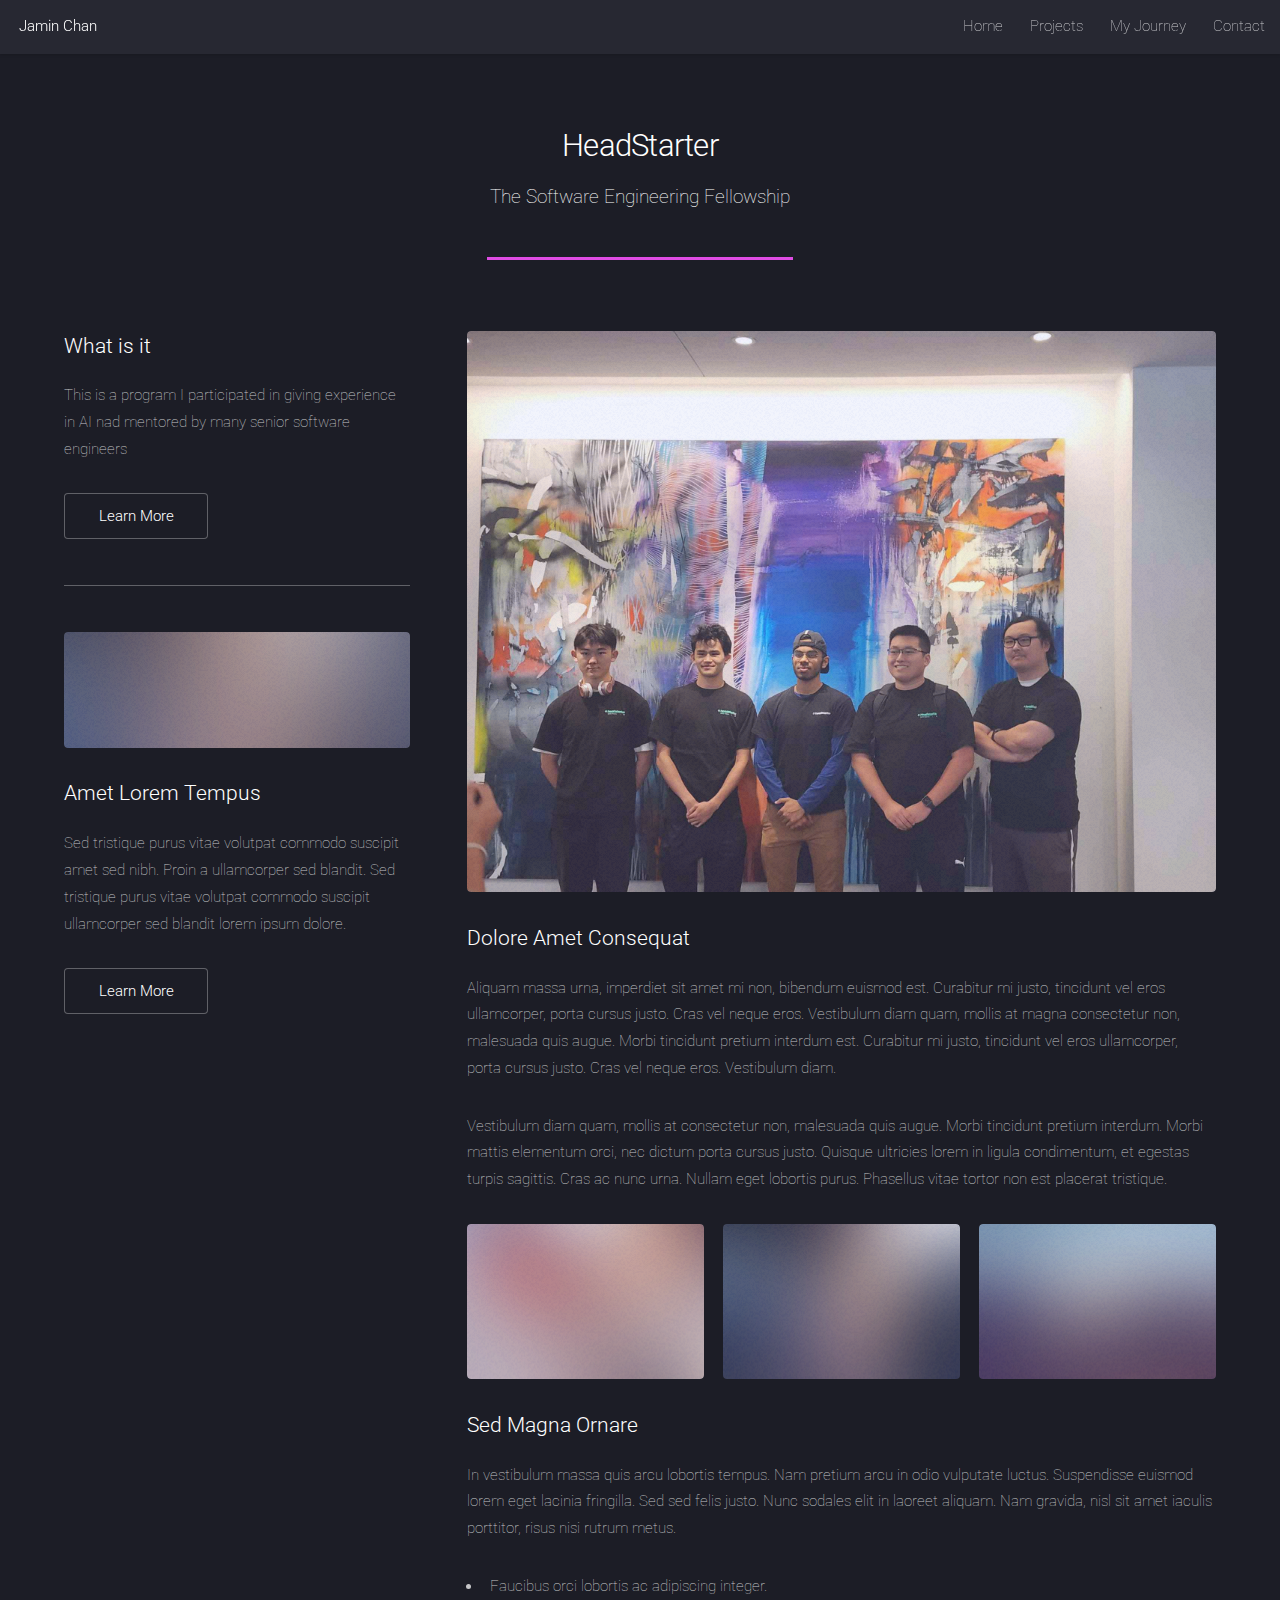
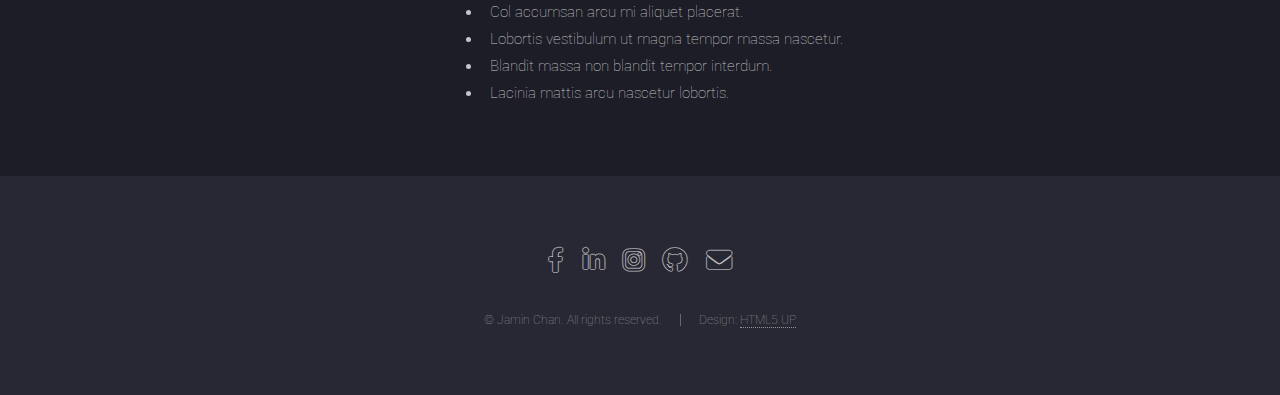
<file: myjourney.html>
<!DOCTYPE HTML>
<!--
	Landed by HTML5 UP
	html5up.net | @ajlkn
	Free for personal and commercial use under the CCA 3.0 license (html5up.net/license)
-->
<html>
	<head>
		<title>Jamin Chan</title>
		<link rel="icon" href="images\Jamin Chan New York.png" type="image/png">

		<!-- Thumnails -->
		<meta property="og:image" content="images\Jamin Chan New York.png">
		<meta property="og:type" content="website">
		<meta property="og:url" content="https://jamin-chan.github.io/landingpage/index.html">
		<meta property="og:title" content="Jamin Chan">
		<meta property="og:author" content="Jamin Chan">
		<meta property="og:description" content="Software Engineer. Developer. Student. Writer.">

		<meta charset="utf-8" />
		<meta name="viewport" content="width=device-width, initial-scale=1, user-scalable=no" />
		<link rel="stylesheet" href="assets/css/main.css" />
		<noscript><link rel="stylesheet" href="assets/css/noscript.css" /></noscript>
	</head>
	<body class="is-preload">
		<div id="page-wrapper">

			<!-- Header -->
			<header id="header">
				<h1 id="logo"><a href="index.html">Jamin Chan</a></h1>
					
				
				<nav id="nav">
					<ul>
						
						<!-- 	<li><a href="#" class="icon brands alt fa-twitter"><span class="label"></span></a></li>
								<li><a href="#" class="icon brands alt fa-facebook-f"><span class="label"></span></a></li> 
						-->
						<!-- <li><a href="www.linkedin.com/in/jaminchan" target="_blank" class="icon brands alt fa-linkedin-in"><span class="label"></span></a></li> -->
						<!-- <li><a href="#" target="_blank" class="icon brands alt fa-instagram"><span class="label"></span></a></li> -->
						<!-- <li><a href="#" target="_blank" class="icon brands alt fa-github"><span class="label"></span></a></li> -->
						<!-- <li><a href="#" target="_blank" class="icon solid alt fa-envelope"><span class="label"></span></a></li> -->

						
						<li><a href="index.html">Home</a></li>
						
						<li>
							<a href="#">Projects</a>
							<ul>
								<li><a href="left-sidebar.html">Project 1</a></li>
								<li><a href="right-sidebar.html">Project 2</a></li>
								<li><a href="no-sidebar.html">Project 3</a></li>
								<!--
								<li>
									<a href="#">Submenu</a>
									<ul>
										<li><a href="#">Option 1</a></li>
										<li><a href="#">Option 2</a></li>
										<li><a href="#">Option 3</a></li>
										<li><a href="#">Option 4</a></li>
									</ul>
								</li>
								-->
							</ul>
						</li>
						<li><a href="myjourney.html">My Journey</a></li>
						<li><a href="#footer" class="">Contact</a></li> <!--button primary-->
						
					</ul>
				</nav>
			</header>

			<!-- Main -->
				<div id="main" class="wrapper style1">
					<div class="container">
						<header class="major">
							<h2>HeadStarter</h2>
							<p>The Software Engineering Fellowship</p>
						</header>
						<div class="row gtr-150">
							<div class="col-4 col-12-medium">

								<!-- Sidebar -->
									<section id="sidebar">
										<section>
											<h3>What is it</h3>
											<p>This is a program I participated in giving experience in AI nad mentored by many senior software engineers</p>
											<footer>
												<ul class="actions">
													<li><a href="https://headstarter.co/" target="_blank" class="button">Learn More</a></li>
												</ul>
											</footer>
										</section>
										<hr />
										<section>
											<a href="#" class="image fit"><img src="images/pic06.jpg" alt="Jamin Chan" /></a>
											<h3>Amet Lorem Tempus</h3>
											<p>Sed tristique purus vitae volutpat commodo suscipit amet sed nibh. Proin a ullamcorper sed blandit. Sed tristique purus vitae volutpat commodo suscipit ullamcorper sed blandit lorem ipsum dolore.</p>
											<footer>
												<ul class="actions">
													<li><a href="#" class="button">Learn More</a></li>
												</ul>
											</footer>
										</section>
									</section>

							</div>
							<div class="col-8 col-12-medium imp-medium">

								<!-- Content -->
									<section id="content">
										<a href="#" class="image fit"><img src="images/yasin and team.jpg" alt="Jamin Chan" /></a>
										<h3>Dolore Amet Consequat</h3>
										<p>Aliquam massa urna, imperdiet sit amet mi non, bibendum euismod est. Curabitur mi justo, tincidunt vel eros ullamcorper, porta cursus justo. Cras vel neque eros. Vestibulum diam quam, mollis at magna consectetur non, malesuada quis augue. Morbi tincidunt pretium interdum est. Curabitur mi justo, tincidunt vel eros ullamcorper, porta cursus justo. Cras vel neque eros. Vestibulum diam.</p>
										<p>Vestibulum diam quam, mollis at consectetur non, malesuada quis augue. Morbi tincidunt pretium interdum. Morbi mattis elementum orci, nec dictum porta cursus justo. Quisque ultricies lorem in ligula condimentum, et egestas turpis sagittis. Cras ac nunc urna. Nullam eget lobortis purus. Phasellus vitae tortor non est placerat tristique.</p>
										<div class="box alt">
											<div class="row gtr-50 gtr-uniform">
												<div class="col-4 col-6-xsmall"><span class="image fit"><img src="images/pic02.jpg" alt="Jamin Chan" /></span></div>
												<div class="col-4 col-6-xsmall"><span class="image fit"><img src="images/pic03.jpg" alt="Jamin Chan" /></span></div>
												<div class="col-4 col-6-xsmall"><span class="image fit"><img src="images/pic04.jpg" alt="Jamin Chan" /></span></div>
											</div>
										</div>
										<h3>Sed Magna Ornare</h3>
										<p>In vestibulum massa quis arcu lobortis tempus. Nam pretium arcu in odio vulputate luctus. Suspendisse euismod lorem eget lacinia fringilla. Sed sed felis justo. Nunc sodales elit in laoreet aliquam. Nam gravida, nisl sit amet iaculis porttitor, risus nisi rutrum metus.</p>
										<ul>
											<li>Faucibus orci lobortis ac adipiscing integer.</li>
											<li>Col accumsan arcu mi aliquet placerat.</li>
											<li>Lobortis vestibulum ut magna tempor massa nascetur.</li>
											<li>Blandit massa non blandit tempor interdum.</li>
											<li>Lacinia mattis arcu nascetur lobortis.</li>
										</ul>
									</section>

							</div>
						</div>
					</div>
				</div>

			<!-- Footer -->
				<footer id="footer">
					<ul class="icons">
						<!-- <li><a href="#" class="icon brands alt fa-twitter"><span class="label">Twitter</span></a></li> -->
						<li><a href="https://www.facebook.com/jamin.chan.7/" target="_blank" class="icon brands alt fa-facebook-f"><span class="label">Facebook</span></a></li>
						<li><a href="https://www.linkedin.com/in/jaminchan" target="_blank" class="icon brands alt fa-linkedin-in"><span class="label">LinkedIn</span></a></li>
						<li><a href="https://www.instagram.com/jamin.200/" target="_blank" class="icon brands alt fa-instagram"><span class="label">Instagram</span></a></li>
						<li><a href="https://github.com/Jamin-Chan" target="_blank" class="icon brands alt fa-github"><span class="label">GitHub</span></a></li>
						<li><a href="mailto:jaminchan321@gmail.com" target="_blank" class="icon solid alt fa-envelope"><span class="label">Email</span></a></li>
					</ul>
					<ul class="copyright">
						<li>&copy; Jamin Chan. All rights reserved.</li><li>Design: <a href="http://html5up.net">HTML5 UP</a></li>
					</ul>
				</footer>

		</div>

		<!-- Scripts -->
			<script src="assets/js/jquery.min.js"></script>
			<script src="assets/js/jquery.scrolly.min.js"></script>
			<script src="assets/js/jquery.dropotron.min.js"></script>
			<script src="assets/js/jquery.scrollex.min.js"></script>
			<script src="assets/js/browser.min.js"></script>
			<script src="assets/js/breakpoints.min.js"></script>
			<script src="assets/js/util.js"></script>
			<script src="assets/js/main.js"></script>

	</body>
</html>
</file>
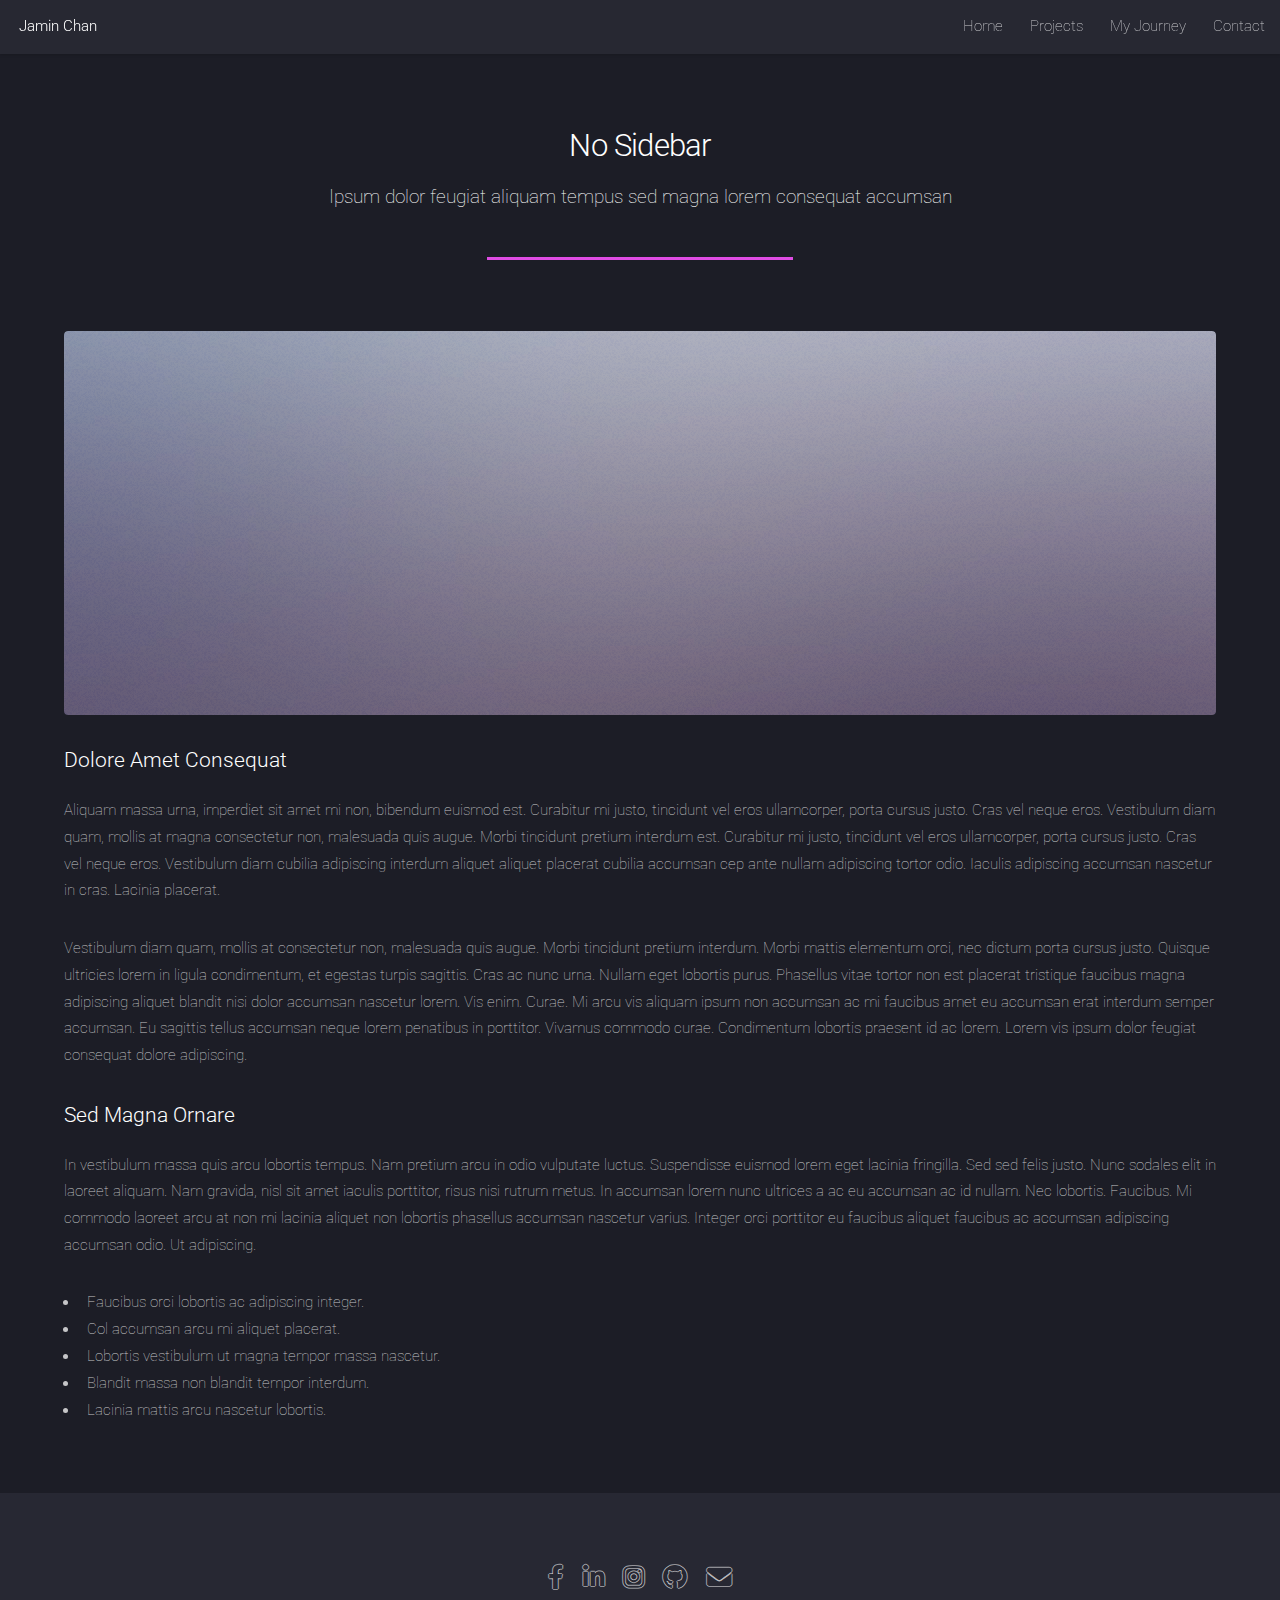
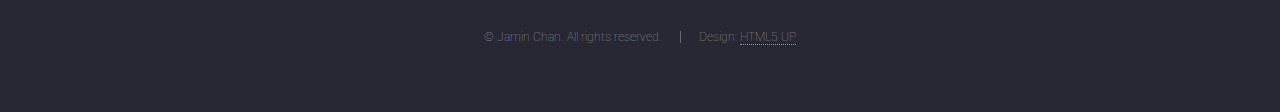
<file: no-sidebar.html>
<!DOCTYPE HTML>
<!--
	Landed by HTML5 UP
	html5up.net | @ajlkn
	Free for personal and commercial use under the CCA 3.0 license (html5up.net/license)
-->
<html>
	<head>
		<title>Jamin Chan</title>
		<link rel="icon" href="images\Jamin Chan New York.png" type="image/png">

		<!-- Thumnails -->
		<meta property="og:image" content="images\Jamin Chan New York.png">
		<meta property="og:type" content="website">
		<meta property="og:url" content="https://jamin-chan.github.io/landingpage/index.html">
		<meta property="og:title" content="Jamin Chan">
		<meta property="og:author" content="Jamin Chan">
		<meta property="og:description" content="Software Engineer. Developer. Student. Writer.">

		<meta charset="utf-8" />
		<meta name="viewport" content="width=device-width, initial-scale=1, user-scalable=no" />
		<link rel="stylesheet" href="assets/css/main.css" />
		<noscript><link rel="stylesheet" href="assets/css/noscript.css" /></noscript>
	</head>
	<body class="is-preload">
		<div id="page-wrapper">

			<!-- Header -->
			<header id="header">
				<h1 id="logo"><a href="index.html">Jamin Chan</a></h1>
					
				
				<nav id="nav">
					<ul>
						
						<!-- 	<li><a href="#" class="icon brands alt fa-twitter"><span class="label"></span></a></li>
								<li><a href="#" class="icon brands alt fa-facebook-f"><span class="label"></span></a></li> 
						-->
						<!-- <li><a href="www.linkedin.com/in/jaminchan" target="_blank" class="icon brands alt fa-linkedin-in"><span class="label"></span></a></li> -->
						<!-- <li><a href="#" target="_blank" class="icon brands alt fa-instagram"><span class="label"></span></a></li> -->
						<!-- <li><a href="#" target="_blank" class="icon brands alt fa-github"><span class="label"></span></a></li> -->
						<!-- <li><a href="#" target="_blank" class="icon solid alt fa-envelope"><span class="label"></span></a></li> -->

						
						<li><a href="index.html">Home</a></li>
						
						<li>
							<a href="#">Projects</a>
							<ul>
								<li><a href="left-sidebar.html">Project 1</a></li>
								<li><a href="right-sidebar.html">Project 2</a></li>
								<li><a href="no-sidebar.html">Project 3</a></li>
								<!--
								<li>
									<a href="#">Submenu</a>
									<ul>
										<li><a href="#">Option 1</a></li>
										<li><a href="#">Option 2</a></li>
										<li><a href="#">Option 3</a></li>
										<li><a href="#">Option 4</a></li>
									</ul>
								</li>
								-->
							</ul>
						</li>
						<li><a href="myjourney.html">My Journey</a></li>
						<li><a href="#footer" class="">Contact</a></li> <!--button primary-->
						
					</ul>
				</nav>
			</header>

			<!-- Main -->
				<div id="main" class="wrapper style1">
					<div class="container">
						<header class="major">
							<h2>No Sidebar</h2>
							<p>Ipsum dolor feugiat aliquam tempus sed magna lorem consequat accumsan</p>
						</header>

						<!-- Content -->
							<section id="content">
								<a href="#" class="image fit"><img src="images/pic07.jpg" alt="Jamin Chan" /></a>
								<h3>Dolore Amet Consequat</h3>
								<p>Aliquam massa urna, imperdiet sit amet mi non, bibendum euismod est. Curabitur mi justo, tincidunt vel eros ullamcorper, porta cursus justo. Cras vel neque eros. Vestibulum diam quam, mollis at magna consectetur non, malesuada quis augue. Morbi tincidunt pretium interdum est. Curabitur mi justo, tincidunt vel eros ullamcorper, porta cursus justo. Cras vel neque eros. Vestibulum diam cubilia adipiscing interdum aliquet aliquet placerat cubilia accumsan cep ante nullam adipiscing tortor odio. Iaculis adipiscing accumsan nascetur in cras. Lacinia placerat.</p>
								<p>Vestibulum diam quam, mollis at consectetur non, malesuada quis augue. Morbi tincidunt pretium interdum. Morbi mattis elementum orci, nec dictum porta cursus justo. Quisque ultricies lorem in ligula condimentum, et egestas turpis sagittis. Cras ac nunc urna. Nullam eget lobortis purus. Phasellus vitae tortor non est placerat tristique faucibus magna adipiscing aliquet blandit nisi dolor accumsan nascetur lorem. Vis enim. Curae. Mi arcu vis aliquam ipsum non accumsan ac mi faucibus amet eu accumsan erat interdum semper accumsan. Eu sagittis tellus accumsan neque lorem penatibus in porttitor. Vivamus commodo curae. Condimentum lobortis praesent id ac lorem. Lorem vis ipsum dolor feugiat consequat dolore adipiscing.</p>
								<h3>Sed Magna Ornare</h3>
								<p>In vestibulum massa quis arcu lobortis tempus. Nam pretium arcu in odio vulputate luctus. Suspendisse euismod lorem eget lacinia fringilla. Sed sed felis justo. Nunc sodales elit in laoreet aliquam. Nam gravida, nisl sit amet iaculis porttitor, risus nisi rutrum metus. In accumsan lorem nunc ultrices a ac eu accumsan ac id nullam. Nec lobortis. Faucibus. Mi commodo laoreet arcu at non mi lacinia aliquet non lobortis phasellus accumsan nascetur varius. Integer orci porttitor eu faucibus aliquet faucibus ac accumsan adipiscing accumsan odio. Ut adipiscing.</p>
								<ul>
									<li>Faucibus orci lobortis ac adipiscing integer.</li>
									<li>Col accumsan arcu mi aliquet placerat.</li>
									<li>Lobortis vestibulum ut magna tempor massa nascetur.</li>
									<li>Blandit massa non blandit tempor interdum.</li>
									<li>Lacinia mattis arcu nascetur lobortis.</li>
								</ul>
							</section>

					</div>
				</div>

			<!-- Footer -->
				<footer id="footer">
					<ul class="icons">
						<!-- <li><a href="#" class="icon brands alt fa-twitter"><span class="label">Twitter</span></a></li> -->
						<li><a href="https://www.facebook.com/jamin.chan.7/" target="_blank" class="icon brands alt fa-facebook-f"><span class="label">Facebook</span></a></li>
						<li><a href="https://www.linkedin.com/in/jaminchan" target="_blank" class="icon brands alt fa-linkedin-in"><span class="label">LinkedIn</span></a></li>
						<li><a href="https://www.instagram.com/jamin.200/" target="_blank" class="icon brands alt fa-instagram"><span class="label">Instagram</span></a></li>
						<li><a href="https://github.com/Jamin-Chan" target="_blank" class="icon brands alt fa-github"><span class="label">GitHub</span></a></li>
						<li><a href="mailto:jaminchan321@gmail.com" target="_blank" class="icon solid alt fa-envelope"><span class="label">Email</span></a></li>
					</ul>
					<ul class="copyright">
						<li>&copy; Jamin Chan. All rights reserved.</li><li>Design: <a href="http://html5up.net">HTML5 UP</a></li>
					</ul>
				</footer>

		</div>

		<!-- Scripts -->
			<script src="assets/js/jquery.min.js"></script>
			<script src="assets/js/jquery.scrolly.min.js"></script>
			<script src="assets/js/jquery.dropotron.min.js"></script>
			<script src="assets/js/jquery.scrollex.min.js"></script>
			<script src="assets/js/browser.min.js"></script>
			<script src="assets/js/breakpoints.min.js"></script>
			<script src="assets/js/util.js"></script>
			<script src="assets/js/main.js"></script>

	</body>
</html>
</file>
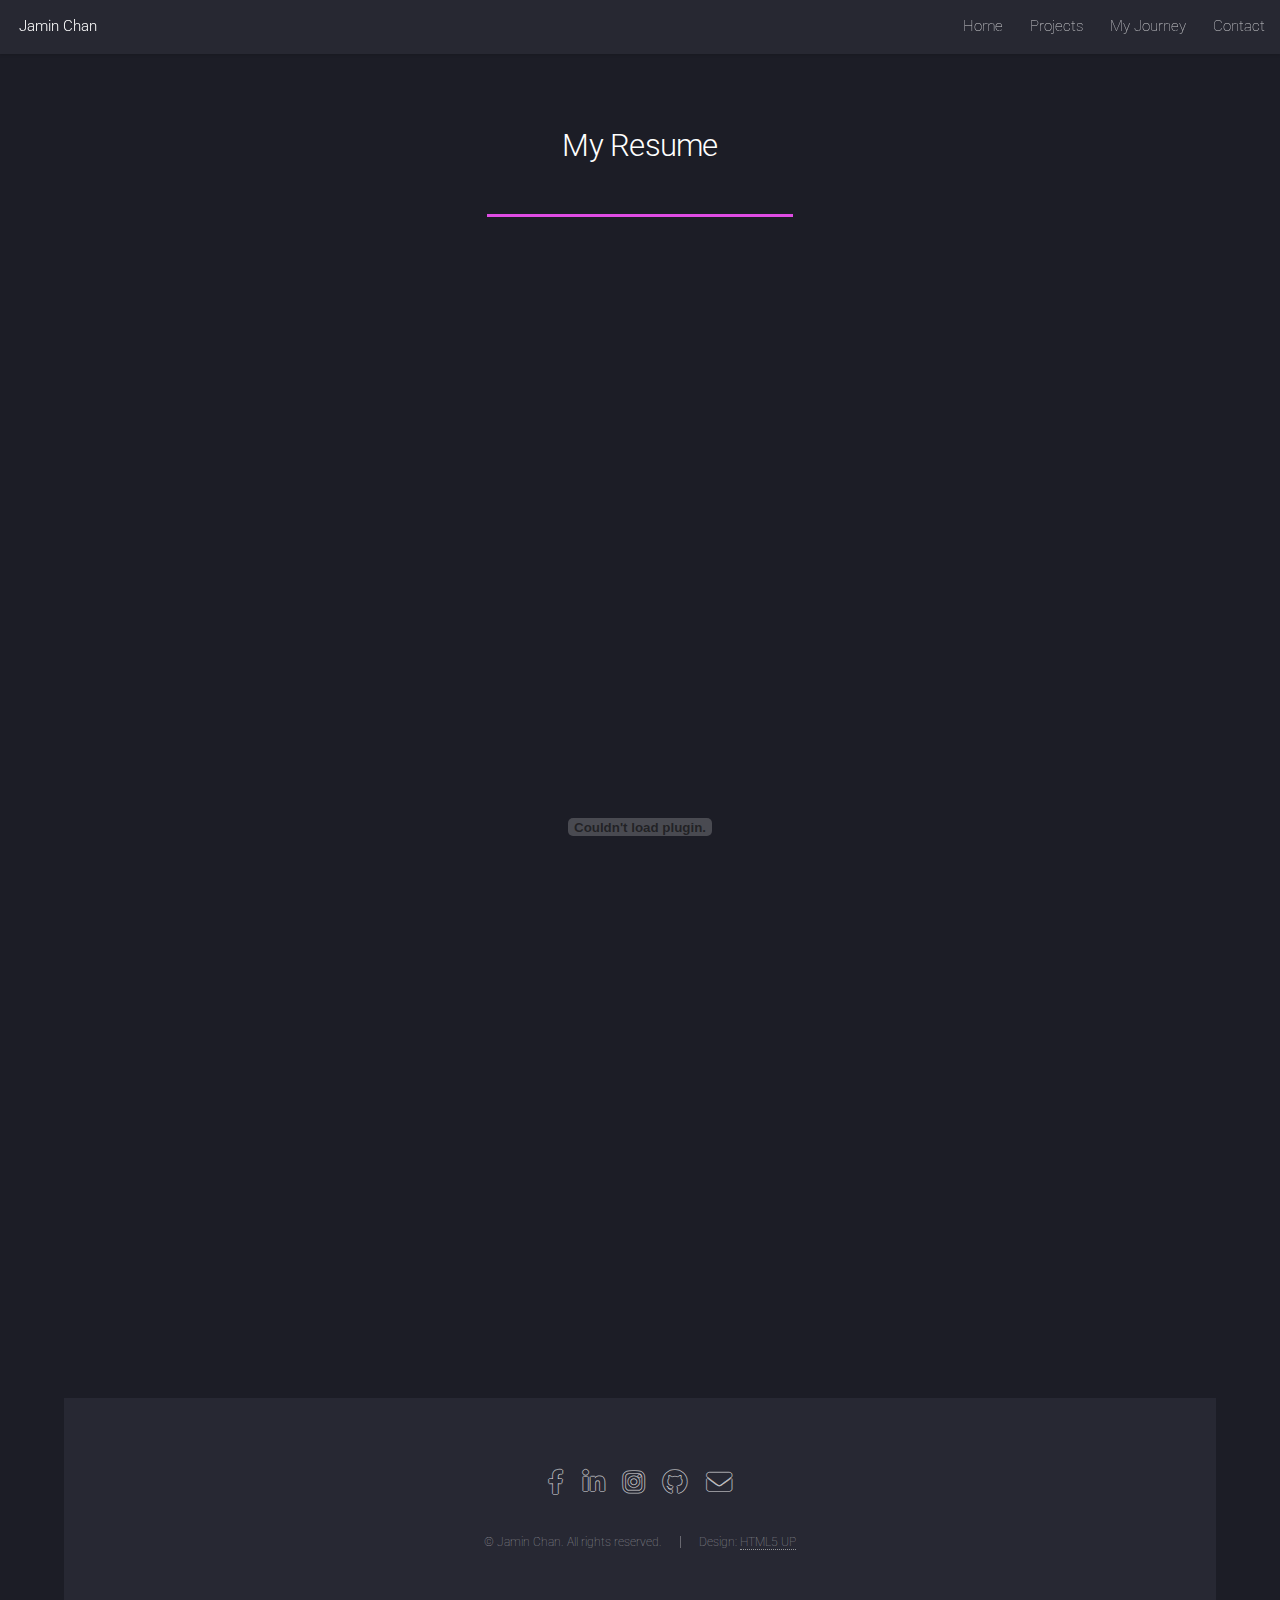
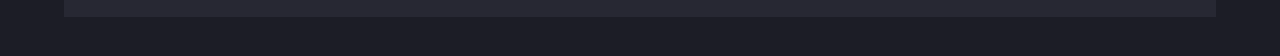
<file: resume.html>
<!DOCTYPE HTML>
<!--
	Landed by HTML5 UP
	html5up.net | @ajlkn
	Free for personal and commercial use under the CCA 3.0 license (html5up.net/license)
-->
<html>
	<head>
		<title>Jamin Chan</title>
		<link rel="icon" href="images\Jamin Chan New York.png" type="image/png">

		<!-- Thumnails -->
		<meta property="og:image" content="images\Jamin Chan New York.png">
		<meta property="og:type" content="website">
		<meta property="og:url" content="https://jamin-chan.github.io/landingpage/index.html">
		<meta property="og:title" content="Jamin Chan">
		<meta property="og:author" content="Jamin Chan">
		<meta property="og:description" content="Software Engineer. Developer. Student. Writer.">

		<meta charset="utf-8" />
		<meta name="viewport" content="width=device-width, initial-scale=1, user-scalable=no" />
		<link rel="stylesheet" href="assets/css/main.css" />
		<noscript><link rel="stylesheet" href="assets/css/noscript.css" /></noscript>
	</head>
	<body class="is-preload">
		<div id="page-wrapper">

			<!-- Header -->
			<header id="header">
				<h1 id="logo"><a href="index.html">Jamin Chan</a></h1>
					
				
				<nav id="nav">
					<ul>
						
						<!-- 	<li><a href="#" class="icon brands alt fa-twitter"><span class="label"></span></a></li>
								<li><a href="#" class="icon brands alt fa-facebook-f"><span class="label"></span></a></li> 
						-->
						<!-- <li><a href="www.linkedin.com/in/jaminchan" target="_blank" class="icon brands alt fa-linkedin-in"><span class="label"></span></a></li> -->
						<!-- <li><a href="#" target="_blank" class="icon brands alt fa-instagram"><span class="label"></span></a></li> -->
						<!-- <li><a href="#" target="_blank" class="icon brands alt fa-github"><span class="label"></span></a></li> -->
						<!-- <li><a href="#" target="_blank" class="icon solid alt fa-envelope"><span class="label"></span></a></li> -->

						
						<li><a href="index.html">Home</a></li>
						
						<li>
							<a href="#">Projects</a>
							<ul>
								<li><a href="left-sidebar.html">Project 1</a></li>
								<li><a href="right-sidebar.html">Project 2</a></li>
								<li><a href="no-sidebar.html">Project 3</a></li>
								<!--
								<li>
									<a href="#">Submenu</a>
									<ul>
										<li><a href="#">Option 1</a></li>
										<li><a href="#">Option 2</a></li>
										<li><a href="#">Option 3</a></li>
										<li><a href="#">Option 4</a></li>
									</ul>
								</li>
								-->
							</ul>
						</li>
						<li><a href="myjourney.html">My Journey</a></li>
						<li><a href="#footer" class="">Contact</a></li> <!--button primary-->
						
					</ul>
				</nav>
			</header>

			<!-- Main -->
				<div id="main" class="wrapper style1">
					<div class="container">
						<header class="major">
							<h2>My Resume</h2>
							<!-- <p>Ipsum dolor feugiat aliquam tempus sed magna lorem consequat accumsan</p> -->
						</header>
						
						<!-- Content -->
						<embed src="otherassets/Resume - Jamin Chan.pdf" width="" height="1080" type="application/pdf" class="image fit">
							<!-- <section id="content">
								<a href="#" class="image fit"><img src="images/pic07.jpg" alt="Jamin Chan" /></a>
								<h3>Dolore Amet Consequat</h3>
								<p>Aliquam massa urna, imperdiet sit amet mi non, bibendum euismod est. Curabitur mi justo, tincidunt vel eros ullamcorper, porta cursus justo. Cras vel neque eros. Vestibulum diam quam, mollis at magna consectetur non, malesuada quis augue. Morbi tincidunt pretium interdum est. Curabitur mi justo, tincidunt vel eros ullamcorper, porta cursus justo. Cras vel neque eros. Vestibulum diam cubilia adipiscing interdum aliquet aliquet placerat cubilia accumsan cep ante nullam adipiscing tortor odio. Iaculis adipiscing accumsan nascetur in cras. Lacinia placerat.</p>
								<p>Vestibulum diam quam, mollis at consectetur non, malesuada quis augue. Morbi tincidunt pretium interdum. Morbi mattis elementum orci, nec dictum porta cursus justo. Quisque ultricies lorem in ligula condimentum, et egestas turpis sagittis. Cras ac nunc urna. Nullam eget lobortis purus. Phasellus vitae tortor non est placerat tristique faucibus magna adipiscing aliquet blandit nisi dolor accumsan nascetur lorem. Vis enim. Curae. Mi arcu vis aliquam ipsum non accumsan ac mi faucibus amet eu accumsan erat interdum semper accumsan. Eu sagittis tellus accumsan neque lorem penatibus in porttitor. Vivamus commodo curae. Condimentum lobortis praesent id ac lorem. Lorem vis ipsum dolor feugiat consequat dolore adipiscing.</p>
								<h3>Sed Magna Ornare</h3>
								<p>In vestibulum massa quis arcu lobortis tempus. Nam pretium arcu in odio vulputate luctus. Suspendisse euismod lorem eget lacinia fringilla. Sed sed felis justo. Nunc sodales elit in laoreet aliquam. Nam gravida, nisl sit amet iaculis porttitor, risus nisi rutrum metus. In accumsan lorem nunc ultrices a ac eu accumsan ac id nullam. Nec lobortis. Faucibus. Mi commodo laoreet arcu at non mi lacinia aliquet non lobortis phasellus accumsan nascetur varius. Integer orci porttitor eu faucibus aliquet faucibus ac accumsan adipiscing accumsan odio. Ut adipiscing.</p>
								<ul>
									<li>Faucibus orci lobortis ac adipiscing integer.</li>
									<li>Col accumsan arcu mi aliquet placerat.</li>
									<li>Lobortis vestibulum ut magna tempor massa nascetur.</li>
									<li>Blandit massa non blandit tempor interdum.</li>
									<li>Lacinia mattis arcu nascetur lobortis.</li>
								</ul>
							</section>

					</div>
				</div> -->

			<!-- Footer -->
				<footer id="footer">
					<ul class="icons">
						<!-- <li><a href="#" class="icon brands alt fa-twitter"><span class="label">Twitter</span></a></li> -->
						<li><a href="https://www.facebook.com/jamin.chan.7/" target="_blank" class="icon brands alt fa-facebook-f"><span class="label">Facebook</span></a></li>
						<li><a href="https://www.linkedin.com/in/jaminchan" target="_blank" class="icon brands alt fa-linkedin-in"><span class="label">LinkedIn</span></a></li>
						<li><a href="https://www.instagram.com/jamin.200/" target="_blank" class="icon brands alt fa-instagram"><span class="label">Instagram</span></a></li>
						<li><a href="https://github.com/Jamin-Chan" target="_blank" class="icon brands alt fa-github"><span class="label">GitHub</span></a></li>
						<li><a href="mailto:jaminchan321@gmail.com" target="_blank" class="icon solid alt fa-envelope"><span class="label">Email</span></a></li>
					</ul>
					<ul class="copyright">
						<li>&copy; Jamin Chan. All rights reserved.</li><li>Design: <a href="http://html5up.net">HTML5 UP</a></li>
					</ul>
				</footer>

		</div>

		<!-- Scripts -->
			<script src="assets/js/jquery.min.js"></script>
			<script src="assets/js/jquery.scrolly.min.js"></script>
			<script src="assets/js/jquery.dropotron.min.js"></script>
			<script src="assets/js/jquery.scrollex.min.js"></script>
			<script src="assets/js/browser.min.js"></script>
			<script src="assets/js/breakpoints.min.js"></script>
			<script src="assets/js/util.js"></script>
			<script src="assets/js/main.js"></script>

	</body>
</html>
</file>
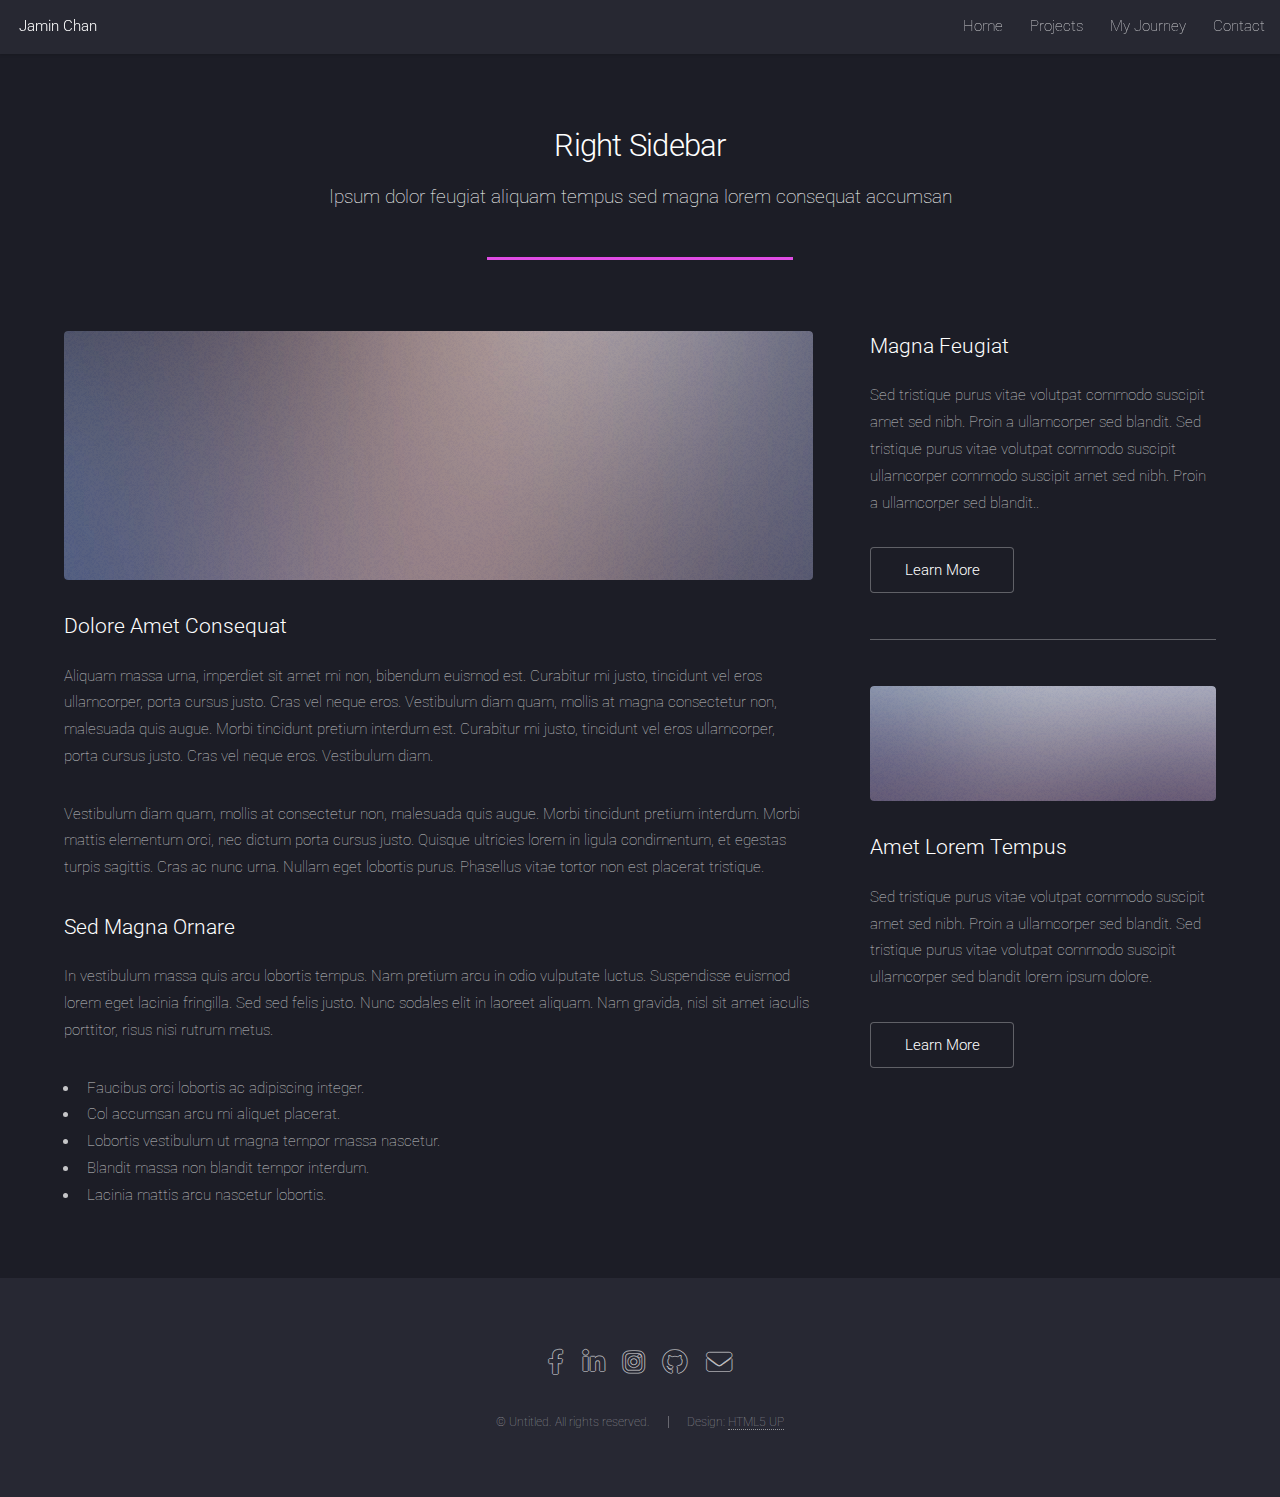
<file: right-sidebar.html>
<!DOCTYPE HTML>
<!--
	Landed by HTML5 UP
	html5up.net | @ajlkn
	Free for personal and commercial use under the CCA 3.0 license (html5up.net/license)
-->
<html>
	<head>
		<title>Jamin Chan</title>
		<link rel="icon" href="images\Jamin Chan New York.png" type="image/png">

		<!-- Thumnails -->
		<meta property="og:image" content="images\Jamin Chan New York.png">
		<meta property="og:type" content="website">
		<meta property="og:url" content="https://jamin-chan.github.io/landingpage/index.html">
		<meta property="og:title" content="Jamin Chan">
		<meta property="og:author" content="Jamin Chan">
		<meta property="og:description" content="Software Engineer. Developer. Student. Writer.">

		<meta charset="utf-8" />
		<meta name="viewport" content="width=device-width, initial-scale=1, user-scalable=no" />
		<link rel="stylesheet" href="assets/css/main.css" />
		<noscript><link rel="stylesheet" href="assets/css/noscript.css" /></noscript>
	</head>
	<body class="is-preload">
		<div id="page-wrapper">

			<!-- Header -->
			<header id="header">
				<h1 id="logo"><a href="index.html">Jamin Chan</a></h1>
					
				
				<nav id="nav">
					<ul>
						
						<!-- 	<li><a href="#" class="icon brands alt fa-twitter"><span class="label"></span></a></li>
								<li><a href="#" class="icon brands alt fa-facebook-f"><span class="label"></span></a></li> 
						-->
						<!-- <li><a href="www.linkedin.com/in/jaminchan" target="_blank" class="icon brands alt fa-linkedin-in"><span class="label"></span></a></li> -->
						<!-- <li><a href="#" target="_blank" class="icon brands alt fa-instagram"><span class="label"></span></a></li> -->
						<!-- <li><a href="#" target="_blank" class="icon brands alt fa-github"><span class="label"></span></a></li> -->
						<!-- <li><a href="#" target="_blank" class="icon solid alt fa-envelope"><span class="label"></span></a></li> -->

						
						<li><a href="index.html">Home</a></li>
						
						<li>
							<a href="#">Projects</a>
							<ul>
								<li><a href="left-sidebar.html">Project 1</a></li>
								<li><a href="right-sidebar.html">Project 2</a></li>
								<li><a href="no-sidebar.html">Project 3</a></li>
								<!--
								<li>
									<a href="#">Submenu</a>
									<ul>
										<li><a href="#">Option 1</a></li>
										<li><a href="#">Option 2</a></li>
										<li><a href="#">Option 3</a></li>
										<li><a href="#">Option 4</a></li>
									</ul>
								</li>
								-->
							</ul>
						</li>
						<li><a href="myjourney.html">My Journey</a></li>
						<li><a href="#footer" class="">Contact</a></li> <!--button primary-->
						
					</ul>
				</nav>
			</header>

			<!-- Main -->
				<div id="main" class="wrapper style1">
					<div class="container">
						<header class="major">
							<h2>Right Sidebar</h2>
							<p>Ipsum dolor feugiat aliquam tempus sed magna lorem consequat accumsan</p>
						</header>
						<div class="row gtr-150">
							<div class="col-8 col-12-medium">
								
								<!-- Content -->
									<section id="content">
										
										<a href="#" class="image fit"><img src="images/pic06.jpg" alt="Jamin Chan" /></a>
										<h3>Dolore Amet Consequat</h3>
										<p>Aliquam massa urna, imperdiet sit amet mi non, bibendum euismod est. Curabitur mi justo, tincidunt vel eros ullamcorper, porta cursus justo. Cras vel neque eros. Vestibulum diam quam, mollis at magna consectetur non, malesuada quis augue. Morbi tincidunt pretium interdum est. Curabitur mi justo, tincidunt vel eros ullamcorper, porta cursus justo. Cras vel neque eros. Vestibulum diam.</p>
										<p>Vestibulum diam quam, mollis at consectetur non, malesuada quis augue. Morbi tincidunt pretium interdum. Morbi mattis elementum orci, nec dictum porta cursus justo. Quisque ultricies lorem in ligula condimentum, et egestas turpis sagittis. Cras ac nunc urna. Nullam eget lobortis purus. Phasellus vitae tortor non est placerat tristique.</p>
										<h3>Sed Magna Ornare</h3>
										<p>In vestibulum massa quis arcu lobortis tempus. Nam pretium arcu in odio vulputate luctus. Suspendisse euismod lorem eget lacinia fringilla. Sed sed felis justo. Nunc sodales elit in laoreet aliquam. Nam gravida, nisl sit amet iaculis porttitor, risus nisi rutrum metus.</p>
										<ul>
											<li>Faucibus orci lobortis ac adipiscing integer.</li>
											<li>Col accumsan arcu mi aliquet placerat.</li>
											<li>Lobortis vestibulum ut magna tempor massa nascetur.</li>
											<li>Blandit massa non blandit tempor interdum.</li>
											<li>Lacinia mattis arcu nascetur lobortis.</li>
										</ul>
									</section>

							</div>
							<div class="col-4 col-12-medium">

								<!-- Sidebar -->
									<section id="sidebar">
										<section>
											<h3>Magna Feugiat</h3>
											<p>Sed tristique purus vitae volutpat commodo suscipit amet sed nibh. Proin a ullamcorper sed blandit. Sed tristique purus vitae volutpat commodo suscipit ullamcorper commodo suscipit amet sed nibh. Proin a ullamcorper sed blandit..</p>
											<footer>
												<ul class="actions">
													<li><a href="#" class="button">Learn More</a></li>
												</ul>
											</footer>
										</section>
										<hr />
										<section>
											<a href="#" class="image fit"><img src="images/pic07.jpg" alt="Jamin Chan" /></a>
											<h3>Amet Lorem Tempus</h3>
											<p>Sed tristique purus vitae volutpat commodo suscipit amet sed nibh. Proin a ullamcorper sed blandit. Sed tristique purus vitae volutpat commodo suscipit ullamcorper sed blandit lorem ipsum dolore.</p>
											<footer>
												<ul class="actions">
													<li><a href="#" class="button">Learn More</a></li>
												</ul>
											</footer>
										</section>
									</section>

							</div>
						</div>
					</div>
				</div>

			<!-- Footer -->
				<footer id="footer">
					<ul class="icons">
						<!-- <li><a href="#" class="icon brands alt fa-twitter"><span class="label">Twitter</span></a></li> -->
						<li><a href="https://www.facebook.com/jamin.chan.7/" target="_blank" class="icon brands alt fa-facebook-f"><span class="label">Facebook</span></a></li>
						<li><a href="https://www.linkedin.com/in/jaminchan" target="_blank" class="icon brands alt fa-linkedin-in"><span class="label">LinkedIn</span></a></li>
						<li><a href="https://www.instagram.com/jamin.200/" target="_blank" class="icon brands alt fa-instagram"><span class="label">Instagram</span></a></li>
						<li><a href="https://github.com/Jamin-Chan" target="_blank" class="icon brands alt fa-github"><span class="label">GitHub</span></a></li>
						<li><a href="mailto:jaminchan321@gmail.com" target="_blank" class="icon solid alt fa-envelope"><span class="label">Email</span></a></li>
					</ul>
					<ul class="copyright">
						<li>&copy; Untitled. All rights reserved.</li><li>Design: <a href="http://html5up.net">HTML5 UP</a></li>
					</ul>
				</footer>

		</div>

		<!-- Scripts -->
			<script src="assets/js/jquery.min.js"></script>
			<script src="assets/js/jquery.scrolly.min.js"></script>
			<script src="assets/js/jquery.dropotron.min.js"></script>
			<script src="assets/js/jquery.scrollex.min.js"></script>
			<script src="assets/js/browser.min.js"></script>
			<script src="assets/js/breakpoints.min.js"></script>
			<script src="assets/js/util.js"></script>
			<script src="assets/js/main.js"></script>

	</body>
</html>
</file>
<file: assets/css/noscript.css>
/*
	Landed by HTML5 UP
	html5up.net | @ajlkn
	Free for personal and commercial use under the CCA 3.0 license (html5up.net/license)
*/

/* Loader */

	body.landing.is-preload:before {
		display: none;
	}

	body.landing.is-preload:after {
		display: none;
	}
</file>
<file: assets/css/main.css>
@import url("fontawesome-all.min.css");
@import url("https://fonts.googleapis.com/css?family=Roboto:100,300,100italic,300italic");

/*
	Landed by HTML5 UP
	html5up.net | @ajlkn
	Free for personal and commercial use under the CCA 3.0 license (html5up.net/license)
*/

html, body, div, span, applet, object,
iframe, h1, h2, h3, h4, h5, h6, p, blockquote,
pre, a, abbr, acronym, address, big, cite,
code, del, dfn, em, img, ins, kbd, q, s, samp,
small, strike, strong, sub, sup, tt, var, b,
u, i, center, dl, dt, dd, ol, ul, li, fieldset,
form, label, legend, table, caption, tbody,
tfoot, thead, tr, th, td, article, aside,
canvas, details, embed, figure, figcaption,
footer, header, hgroup, menu, nav, output, ruby,
section, summary, time, mark, audio, video {
	margin: 0;
	padding: 0;
	border: 0;
	font-size: 100%;
	font: inherit;
	vertical-align: baseline;}

article, aside, details, figcaption, figure,
footer, header, hgroup, menu, nav, section {
	display: block;}

body {
	line-height: 1;
}

ol, ul {
	list-style: none;
}

blockquote, q {
	quotes: none;
}

	blockquote:before, blockquote:after, q:before, q:after {
		content: '';
		content: none;
	}

table {
	border-collapse: collapse;
	border-spacing: 0;
}

body {
	-webkit-text-size-adjust: none;
}

mark {
	background-color: transparent;
	color: inherit;
}

input::-moz-focus-inner {
	border: 0;
	padding: 0;
}

input, select, textarea {
	-moz-appearance: none;
	-webkit-appearance: none;
	-ms-appearance: none;
	appearance: none;
}

/* Basic */

	html {
		box-sizing: border-box;
	}

	*, *:before, *:after {
		box-sizing: inherit;
	}

	html, body {
		background: #1c1d26;
	}

	body.is-preload *, body.is-preload *:before, body.is-preload *:after {
		-moz-animation: none !important;
		-webkit-animation: none !important;
		-ms-animation: none !important;
		animation: none !important;
		-moz-transition: none !important;
		-webkit-transition: none !important;
		-ms-transition: none !important;
		transition: none !important;
	}

	body, input, select, textarea {
		color: rgba(255, 255, 255, 0.75);
		font-family: "Roboto", Helvetica, sans-serif;
		font-size: 15pt;
		font-weight: 100;
		line-height: 1.75em;
	}

	a {
		-moz-transition: border-color 0.2s ease-in-out, color 0.2s ease-in-out;
		-webkit-transition: border-color 0.2s ease-in-out, color 0.2s ease-in-out;
		-ms-transition: border-color 0.2s ease-in-out, color 0.2s ease-in-out;
		transition: border-color 0.2s ease-in-out, color 0.2s ease-in-out;
		border-bottom: dotted 1px;
		color: #df4ce4;
		text-decoration: none;
	}

		a:hover {
			color: #df4ce4 !important;
			/* color: #e44c65 !important; */
			border-bottom-color: transparent;
		}

	strong, b {
		color: #ffffff;
		font-weight: 300;
	}

	em, i {
		font-style: italic;
	}

	p {
		margin: 0 0 2em 0;
	}

	h1, h2, h3, h4, h5, h6 {
		color: #ffffff;
		font-weight: 300;
		line-height: 1em;
		margin: 0 0 1em 0;
	}

		h1 a, h2 a, h3 a, h4 a, h5 a, h6 a {
			color: inherit;
			border: 0;
		}

	h2 {
		font-size: 2em;
		line-height: 1.5em;
		letter-spacing: -0.025em;
	}

	h3 {
		font-size: 1.35em;
		line-height: 1.5em;
	}

	h4 {
		font-size: 1.1em;
		line-height: 1.5em;
	}

	h5 {
		font-size: 0.9em;
		line-height: 1.5em;
	}

	h6 {
		font-size: 0.7em;
		line-height: 1.5em;
	}

	sub {
		font-size: 0.8em;
		position: relative;
		top: 0.5em;
	}

	sup {
		font-size: 0.8em;
		position: relative;
		top: -0.5em;
	}

	hr {
		border: 0;
		border-bottom: solid 1px rgba(255, 255, 255, 0.3);
		margin: 3em 0;
	}

		hr.major {
			margin: 4em 0;
		}

	blockquote {
		border-left: solid 4px rgba(255, 255, 255, 0.3);
		font-style: italic;
		margin: 0 0 2em 0;
		padding: 0.5em 0 0.5em 2em;
	}

	code {
		background: rgba(255, 255, 255, 0.075);
		border-radius: 4px;
		font-family: "Courier New", monospace;
		font-size: 0.9em;
		margin: 0 0.25em;
		padding: 0.25em 0.65em;
	}

	pre {
		-webkit-overflow-scrolling: touch;
		font-family: "Courier New", monospace;
		font-size: 0.9em;
		margin: 0 0 2em 0;
	}

		pre code {
			display: block;
			line-height: 1.75em;
			padding: 1em 1.5em;
			overflow-x: auto;
		}

	.align-left {
		text-align: left;
	}

	.align-center {
		text-align: center;
	}

	.align-right {
		text-align: right;
	}

/* Loader */

	@-moz-keyframes spinner-show {
		0% {
			opacity: 0;
		}

		100% {
			opacity: 1;
		}
	}

	@-webkit-keyframes spinner-show {
		0% {
			opacity: 0;
		}

		100% {
			opacity: 1;
		}
	}

	@-ms-keyframes spinner-show {
		0% {
			opacity: 0;
		}

		100% {
			opacity: 1;
		}
	}

	@keyframes spinner-show {
		0% {
			opacity: 0;
		}

		100% {
			opacity: 1;
		}
	}

	@-moz-keyframes spinner-hide {
		0% {
			color: rgba(255, 255, 255, 0.15);
			z-index: 100001;
			-moz-transform: scale(1) rotate(0deg);
			-webkit-transform: scale(1) rotate(0deg);
			-ms-transform: scale(1) rotate(0deg);
			transform: scale(1) rotate(0deg);
		}

		99% {
			color: #1c1d26;
			z-index: 100001;
			-moz-transform: scale(0.5) rotate(360deg);
			-webkit-transform: scale(0.5) rotate(360deg);
			-ms-transform: scale(0.5) rotate(360deg);
			transform: scale(0.5) rotate(360deg);
		}

		100% {
			color: #1c1d26;
			z-index: -1;
			-moz-transform: scale(0.5) rotate(360deg);
			-webkit-transform: scale(0.5) rotate(360deg);
			-ms-transform: scale(0.5) rotate(360deg);
			transform: scale(0.5) rotate(360deg);
		}
	}

	@-webkit-keyframes spinner-hide {
		0% {
			color: rgba(255, 255, 255, 0.15);
			z-index: 100001;
			-moz-transform: scale(1) rotate(0deg);
			-webkit-transform: scale(1) rotate(0deg);
			-ms-transform: scale(1) rotate(0deg);
			transform: scale(1) rotate(0deg);
		}

		99% {
			color: #1c1d26;
			z-index: 100001;
			-moz-transform: scale(0.5) rotate(360deg);
			-webkit-transform: scale(0.5) rotate(360deg);
			-ms-transform: scale(0.5) rotate(360deg);
			transform: scale(0.5) rotate(360deg);
		}

		100% {
			color: #1c1d26;
			z-index: -1;
			-moz-transform: scale(0.5) rotate(360deg);
			-webkit-transform: scale(0.5) rotate(360deg);
			-ms-transform: scale(0.5) rotate(360deg);
			transform: scale(0.5) rotate(360deg);
		}
	}

	@-ms-keyframes spinner-hide {
		0% {
			color: rgba(255, 255, 255, 0.15);
			z-index: 100001;
			-moz-transform: scale(1) rotate(0deg);
			-webkit-transform: scale(1) rotate(0deg);
			-ms-transform: scale(1) rotate(0deg);
			transform: scale(1) rotate(0deg);
		}

		99% {
			color: #1c1d26;
			z-index: 100001;
			-moz-transform: scale(0.5) rotate(360deg);
			-webkit-transform: scale(0.5) rotate(360deg);
			-ms-transform: scale(0.5) rotate(360deg);
			transform: scale(0.5) rotate(360deg);
		}

		100% {
			color: #1c1d26;
			z-index: -1;
			-moz-transform: scale(0.5) rotate(360deg);
			-webkit-transform: scale(0.5) rotate(360deg);
			-ms-transform: scale(0.5) rotate(360deg);
			transform: scale(0.5) rotate(360deg);
		}
	}

	@keyframes spinner-hide {
		0% {
			color: rgba(255, 255, 255, 0.15);
			z-index: 100001;
			-moz-transform: scale(1) rotate(0deg);
			-webkit-transform: scale(1) rotate(0deg);
			-ms-transform: scale(1) rotate(0deg);
			transform: scale(1) rotate(0deg);
		}

		99% {
			color: #1c1d26;
			z-index: 100001;
			-moz-transform: scale(0.5) rotate(360deg);
			-webkit-transform: scale(0.5) rotate(360deg);
			-ms-transform: scale(0.5) rotate(360deg);
			transform: scale(0.5) rotate(360deg);
		}

		100% {
			color: #1c1d26;
			z-index: -1;
			-moz-transform: scale(0.5) rotate(360deg);
			-webkit-transform: scale(0.5) rotate(360deg);
			-ms-transform: scale(0.5) rotate(360deg);
			transform: scale(0.5) rotate(360deg);
		}
	}

	@-moz-keyframes spinner-rotate {
		0% {
			-moz-transform: scale(1) rotate(0deg);
			-webkit-transform: scale(1) rotate(0deg);
			-ms-transform: scale(1) rotate(0deg);
			transform: scale(1) rotate(0deg);
		}

		100% {
			-moz-transform: scale(1) rotate(360deg);
			-webkit-transform: scale(1) rotate(360deg);
			-ms-transform: scale(1) rotate(360deg);
			transform: scale(1) rotate(360deg);
		}
	}

	@-webkit-keyframes spinner-rotate {
		0% {
			-moz-transform: scale(1) rotate(0deg);
			-webkit-transform: scale(1) rotate(0deg);
			-ms-transform: scale(1) rotate(0deg);
			transform: scale(1) rotate(0deg);
		}

		100% {
			-moz-transform: scale(1) rotate(360deg);
			-webkit-transform: scale(1) rotate(360deg);
			-ms-transform: scale(1) rotate(360deg);
			transform: scale(1) rotate(360deg);
		}
	}

	@-ms-keyframes spinner-rotate {
		0% {
			-moz-transform: scale(1) rotate(0deg);
			-webkit-transform: scale(1) rotate(0deg);
			-ms-transform: scale(1) rotate(0deg);
			transform: scale(1) rotate(0deg);
		}

		100% {
			-moz-transform: scale(1) rotate(360deg);
			-webkit-transform: scale(1) rotate(360deg);
			-ms-transform: scale(1) rotate(360deg);
			transform: scale(1) rotate(360deg);
		}
	}

	@keyframes spinner-rotate {
		0% {
			-moz-transform: scale(1) rotate(0deg);
			-webkit-transform: scale(1) rotate(0deg);
			-ms-transform: scale(1) rotate(0deg);
			transform: scale(1) rotate(0deg);
		}

		100% {
			-moz-transform: scale(1) rotate(360deg);
			-webkit-transform: scale(1) rotate(360deg);
			-ms-transform: scale(1) rotate(360deg);
			transform: scale(1) rotate(360deg);
		}
	}

	@-moz-keyframes overlay-hide {
		0% {
			opacity: 1;
			z-index: 100000;
		}

		15% {
			opacity: 1;
			z-index: 100000;
		}

		99% {
			opacity: 0;
			z-index: 100000;
		}

		100% {
			opacity: 0;
			z-index: -1;
		}
	}

	@-webkit-keyframes overlay-hide {
		0% {
			opacity: 1;
			z-index: 100000;
		}

		15% {
			opacity: 1;
			z-index: 100000;
		}

		99% {
			opacity: 0;
			z-index: 100000;
		}

		100% {
			opacity: 0;
			z-index: -1;
		}
	}

	@-ms-keyframes overlay-hide {
		0% {
			opacity: 1;
			z-index: 100000;
		}

		15% {
			opacity: 1;
			z-index: 100000;
		}

		99% {
			opacity: 0;
			z-index: 100000;
		}

		100% {
			opacity: 0;
			z-index: -1;
		}
	}

	@keyframes overlay-hide {
		0% {
			opacity: 1;
			z-index: 100000;
		}

		15% {
			opacity: 1;
			z-index: 100000;
		}

		99% {
			opacity: 0;
			z-index: 100000;
		}

		100% {
			opacity: 0;
			z-index: -1;
		}
	}

	body.landing {
		text-decoration: none;
	}

		body.landing:before {
			-moz-osx-font-smoothing: grayscale;
			-webkit-font-smoothing: antialiased;
			display: inline-block;
			font-style: normal;
			font-variant: normal;
			text-rendering: auto;
			line-height: 1;
			text-transform: none !important;
			font-family: 'Font Awesome 5 Free';
			font-weight: 900;
		}

		body.landing:before {
			-moz-animation: spinner-show 1.5s 1 0.25s ease forwards, spinner-hide 0.25s ease-in-out forwards !important;
			-webkit-animation: spinner-show 1.5s 1 0.25s ease forwards, spinner-hide 0.25s ease-in-out forwards !important;
			-ms-animation: spinner-show 1.5s 1 0.25s ease forwards, spinner-hide 0.25s ease-in-out forwards !important;
			animation: spinner-show 1.5s 1 0.25s ease forwards, spinner-hide 0.25s ease-in-out forwards !important;
			-moz-transform-origin: 50% 50%;
			-webkit-transform-origin: 50% 50%;
			-ms-transform-origin: 50% 50%;
			transform-origin: 50% 50%;
			color: rgba(255, 255, 255, 0.15);
			content: '\f1ce';
			cursor: default;
			display: block;
			font-size: 2em;
			height: 2em;
			left: 50%;
			line-height: 2em;
			margin: -1em 0 0 -1em;
			opacity: 0;
			position: fixed;
			text-align: center;
			top: 50%;
			width: 2em;
			z-index: -1;
		}

		body.landing:after {
			-moz-animation: overlay-hide 1.5s ease-in forwards !important;
			-webkit-animation: overlay-hide 1.5s ease-in forwards !important;
			-ms-animation: overlay-hide 1.5s ease-in forwards !important;
			animation: overlay-hide 1.5s ease-in forwards !important;
			background: #1c1d26;
			content: '';
			display: block;
			height: 100%;
			left: 0;
			opacity: 0;
			position: fixed;
			top: 0;
			width: 100%;
			z-index: -1;
		}

		body.landing.is-preload:before {
			-moz-animation: spinner-show 1.5s 1 0.25s ease forwards, spinner-rotate 0.75s infinite linear !important;
			-webkit-animation: spinner-show 1.5s 1 0.25s ease forwards, spinner-rotate 0.75s infinite linear !important;
			-ms-animation: spinner-show 1.5s 1 0.25s ease forwards, spinner-rotate 0.75s infinite linear !important;
			animation: spinner-show 1.5s 1 0.25s ease forwards, spinner-rotate 0.75s infinite linear !important;
			z-index: 100001;
		}

		body.landing.is-preload:after {
			-moz-animation: none !important;
			-webkit-animation: none !important;
			-ms-animation: none !important;
			animation: none !important;
			opacity: 1;
			z-index: 100000;
		}

	@media (-webkit-min-device-pixel-ratio: 2) {

		body.landing:before {
			line-height: 2.025em;
		}

	}

/* Container */

	.container {
		margin: 0 auto;
		max-width: calc(100% - 4em);
		width: 70em;
	}

		.container.xsmall {
			width: 17.5em;
		}

		.container.small {
			width: 35em;
		}

		.container.medium {
			width: 52.5em;
		}

		.container.large {
			width: 87.5em;
		}

		.container.xlarge {
			width: 105em;
		}

		.container.max {
			width: 100%;
		}

		@media screen and (max-width: 1280px) {

			.container {
				width: 90%;
				max-width: 100%;
			}

		}

		@media screen and (max-width: 980px) {

			.container {
				width: 100% !important;
			}

		}

/* Row */

	.row {
		display: flex;
		flex-wrap: wrap;
		box-sizing: border-box;
		align-items: stretch;
	}

		.row > * {
			box-sizing: border-box;
		}

		.row.gtr-uniform > * > :last-child {
			margin-bottom: 0;
		}

		.row.aln-left {
			justify-content: flex-start;
		}

		.row.aln-center {
			justify-content: center;
		}

		.row.aln-right {
			justify-content: flex-end;
		}

		.row.aln-top {
			align-items: flex-start;
		}

		.row.aln-middle {
			align-items: center;
		}

		.row.aln-bottom {
			align-items: flex-end;
		}

		.row > .imp {
			order: -1;
		}

		.row > .col-1 {
			width: 8.33333%;
		}

		.row > .off-1 {
			margin-left: 8.33333%;
		}

		.row > .col-2 {
			width: 16.66667%;
		}

		.row > .off-2 {
			margin-left: 16.66667%;
		}

		.row > .col-3 {
			width: 25%;
		}

		.row > .off-3 {
			margin-left: 25%;
		}

		.row > .col-4 {
			width: 33.33333%;
		}

		.row > .off-4 {
			margin-left: 33.33333%;
		}

		.row > .col-5 {
			width: 41.66667%;
		}

		.row > .off-5 {
			margin-left: 41.66667%;
		}

		.row > .col-6 {
			width: 50%;
		}

		.row > .off-6 {
			margin-left: 50%;
		}

		.row > .col-7 {
			width: 58.33333%;
		}

		.row > .off-7 {
			margin-left: 58.33333%;
		}

		.row > .col-8 {
			width: 66.66667%;
		}

		.row > .off-8 {
			margin-left: 66.66667%;
		}

		.row > .col-9 {
			width: 75%;
		}

		.row > .off-9 {
			margin-left: 75%;
		}

		.row > .col-10 {
			width: 83.33333%;
		}

		.row > .off-10 {
			margin-left: 83.33333%;
		}

		.row > .col-11 {
			width: 91.66667%;
		}

		.row > .off-11 {
			margin-left: 91.66667%;
		}

		.row > .col-12 {
			width: 100%;
		}

		.row > .off-12 {
			margin-left: 100%;
		}

		.row.gtr-0 {
			margin-top: 0;
			margin-left: 0em;
		}

			.row.gtr-0 > * {
				padding: 0 0 0 0em;
			}

			.row.gtr-0.gtr-uniform {
				margin-top: 0em;
			}

				.row.gtr-0.gtr-uniform > * {
					padding-top: 0em;
				}

		.row.gtr-25 {
			margin-top: 0;
			margin-left: -0.625em;
		}

			.row.gtr-25 > * {
				padding: 0 0 0 0.625em;
			}

			.row.gtr-25.gtr-uniform {
				margin-top: -0.625em;
			}

				.row.gtr-25.gtr-uniform > * {
					padding-top: 0.625em;
				}

		.row.gtr-50 {
			margin-top: 0;
			margin-left: -1.25em;
		}

			.row.gtr-50 > * {
				padding: 0 0 0 1.25em;
			}

			.row.gtr-50.gtr-uniform {
				margin-top: -1.25em;
			}

				.row.gtr-50.gtr-uniform > * {
					padding-top: 1.25em;
				}

		.row {
			margin-top: 0;
			margin-left: -2.5em;
		}

			.row > * {
				padding: 0 0 0 2.5em;
			}

			.row.gtr-uniform {
				margin-top: -2.5em;
			}

				.row.gtr-uniform > * {
					padding-top: 2.5em;
				}

		.row.gtr-150 {
			margin-top: 0;
			margin-left: -3.75em;
		}

			.row.gtr-150 > * {
				padding: 0 0 0 3.75em;
			}

			.row.gtr-150.gtr-uniform {
				margin-top: -3.75em;
			}

				.row.gtr-150.gtr-uniform > * {
					padding-top: 3.75em;
				}

		.row.gtr-200 {
			margin-top: 0;
			margin-left: -5em;
		}

			.row.gtr-200 > * {
				padding: 0 0 0 5em;
			}

			.row.gtr-200.gtr-uniform {
				margin-top: -5em;
			}

				.row.gtr-200.gtr-uniform > * {
					padding-top: 5em;
				}

		@media screen and (max-width: 1680px) {

			.row {
				display: flex;
				flex-wrap: wrap;
				box-sizing: border-box;
				align-items: stretch;
			}

				.row > * {
					box-sizing: border-box;
				}

				.row.gtr-uniform > * > :last-child {
					margin-bottom: 0;
				}

				.row.aln-left {
					justify-content: flex-start;
				}

				.row.aln-center {
					justify-content: center;
				}

				.row.aln-right {
					justify-content: flex-end;
				}

				.row.aln-top {
					align-items: flex-start;
				}

				.row.aln-middle {
					align-items: center;
				}

				.row.aln-bottom {
					align-items: flex-end;
				}

				.row > .imp-xlarge {
					order: -1;
				}

				.row > .col-1-xlarge {
					width: 8.33333%;
				}

				.row > .off-1-xlarge {
					margin-left: 8.33333%;
				}

				.row > .col-2-xlarge {
					width: 16.66667%;
				}

				.row > .off-2-xlarge {
					margin-left: 16.66667%;
				}

				.row > .col-3-xlarge {
					width: 25%;
				}

				.row > .off-3-xlarge {
					margin-left: 25%;
				}

				.row > .col-4-xlarge {
					width: 33.33333%;
				}

				.row > .off-4-xlarge {
					margin-left: 33.33333%;
				}

				.row > .col-5-xlarge {
					width: 41.66667%;
				}

				.row > .off-5-xlarge {
					margin-left: 41.66667%;
				}

				.row > .col-6-xlarge {
					width: 50%;
				}

				.row > .off-6-xlarge {
					margin-left: 50%;
				}

				.row > .col-7-xlarge {
					width: 58.33333%;
				}

				.row > .off-7-xlarge {
					margin-left: 58.33333%;
				}

				.row > .col-8-xlarge {
					width: 66.66667%;
				}

				.row > .off-8-xlarge {
					margin-left: 66.66667%;
				}

				.row > .col-9-xlarge {
					width: 75%;
				}

				.row > .off-9-xlarge {
					margin-left: 75%;
				}

				.row > .col-10-xlarge {
					width: 83.33333%;
				}

				.row > .off-10-xlarge {
					margin-left: 83.33333%;
				}

				.row > .col-11-xlarge {
					width: 91.66667%;
				}

				.row > .off-11-xlarge {
					margin-left: 91.66667%;
				}

				.row > .col-12-xlarge {
					width: 100%;
				}

				.row > .off-12-xlarge {
					margin-left: 100%;
				}

				.row.gtr-0 {
					margin-top: 0;
					margin-left: 0em;
				}

					.row.gtr-0 > * {
						padding: 0 0 0 0em;
					}

					.row.gtr-0.gtr-uniform {
						margin-top: 0em;
					}

						.row.gtr-0.gtr-uniform > * {
							padding-top: 0em;
						}

				.row.gtr-25 {
					margin-top: 0;
					margin-left: -0.625em;
				}

					.row.gtr-25 > * {
						padding: 0 0 0 0.625em;
					}

					.row.gtr-25.gtr-uniform {
						margin-top: -0.625em;
					}

						.row.gtr-25.gtr-uniform > * {
							padding-top: 0.625em;
						}

				.row.gtr-50 {
					margin-top: 0;
					margin-left: -1.25em;
				}

					.row.gtr-50 > * {
						padding: 0 0 0 1.25em;
					}

					.row.gtr-50.gtr-uniform {
						margin-top: -1.25em;
					}

						.row.gtr-50.gtr-uniform > * {
							padding-top: 1.25em;
						}

				.row {
					margin-top: 0;
					margin-left: -2.5em;
				}

					.row > * {
						padding: 0 0 0 2.5em;
					}

					.row.gtr-uniform {
						margin-top: -2.5em;
					}

						.row.gtr-uniform > * {
							padding-top: 2.5em;
						}

				.row.gtr-150 {
					margin-top: 0;
					margin-left: -3.75em;
				}

					.row.gtr-150 > * {
						padding: 0 0 0 3.75em;
					}

					.row.gtr-150.gtr-uniform {
						margin-top: -3.75em;
					}

						.row.gtr-150.gtr-uniform > * {
							padding-top: 3.75em;
						}

				.row.gtr-200 {
					margin-top: 0;
					margin-left: -5em;
				}

					.row.gtr-200 > * {
						padding: 0 0 0 5em;
					}

					.row.gtr-200.gtr-uniform {
						margin-top: -5em;
					}

						.row.gtr-200.gtr-uniform > * {
							padding-top: 5em;
						}

		}

		@media screen and (max-width: 1280px) {

			.row {
				display: flex;
				flex-wrap: wrap;
				box-sizing: border-box;
				align-items: stretch;
			}

				.row > * {
					box-sizing: border-box;
				}

				.row.gtr-uniform > * > :last-child {
					margin-bottom: 0;
				}

				.row.aln-left {
					justify-content: flex-start;
				}

				.row.aln-center {
					justify-content: center;
				}

				.row.aln-right {
					justify-content: flex-end;
				}

				.row.aln-top {
					align-items: flex-start;
				}

				.row.aln-middle {
					align-items: center;
				}

				.row.aln-bottom {
					align-items: flex-end;
				}

				.row > .imp-large {
					order: -1;
				}

				.row > .col-1-large {
					width: 8.33333%;
				}

				.row > .off-1-large {
					margin-left: 8.33333%;
				}

				.row > .col-2-large {
					width: 16.66667%;
				}

				.row > .off-2-large {
					margin-left: 16.66667%;
				}

				.row > .col-3-large {
					width: 25%;
				}

				.row > .off-3-large {
					margin-left: 25%;
				}

				.row > .col-4-large {
					width: 33.33333%;
				}

				.row > .off-4-large {
					margin-left: 33.33333%;
				}

				.row > .col-5-large {
					width: 41.66667%;
				}

				.row > .off-5-large {
					margin-left: 41.66667%;
				}

				.row > .col-6-large {
					width: 50%;
				}

				.row > .off-6-large {
					margin-left: 50%;
				}

				.row > .col-7-large {
					width: 58.33333%;
				}

				.row > .off-7-large {
					margin-left: 58.33333%;
				}

				.row > .col-8-large {
					width: 66.66667%;
				}

				.row > .off-8-large {
					margin-left: 66.66667%;
				}

				.row > .col-9-large {
					width: 75%;
				}

				.row > .off-9-large {
					margin-left: 75%;
				}

				.row > .col-10-large {
					width: 83.33333%;
				}

				.row > .off-10-large {
					margin-left: 83.33333%;
				}

				.row > .col-11-large {
					width: 91.66667%;
				}

				.row > .off-11-large {
					margin-left: 91.66667%;
				}

				.row > .col-12-large {
					width: 100%;
				}

				.row > .off-12-large {
					margin-left: 100%;
				}

				.row.gtr-0 {
					margin-top: 0;
					margin-left: 0em;
				}

					.row.gtr-0 > * {
						padding: 0 0 0 0em;
					}

					.row.gtr-0.gtr-uniform {
						margin-top: 0em;
					}

						.row.gtr-0.gtr-uniform > * {
							padding-top: 0em;
						}

				.row.gtr-25 {
					margin-top: 0;
					margin-left: -0.625em;
				}

					.row.gtr-25 > * {
						padding: 0 0 0 0.625em;
					}

					.row.gtr-25.gtr-uniform {
						margin-top: -0.625em;
					}

						.row.gtr-25.gtr-uniform > * {
							padding-top: 0.625em;
						}

				.row.gtr-50 {
					margin-top: 0;
					margin-left: -1.25em;
				}

					.row.gtr-50 > * {
						padding: 0 0 0 1.25em;
					}

					.row.gtr-50.gtr-uniform {
						margin-top: -1.25em;
					}

						.row.gtr-50.gtr-uniform > * {
							padding-top: 1.25em;
						}

				.row {
					margin-top: 0;
					margin-left: -2.5em;
				}

					.row > * {
						padding: 0 0 0 2.5em;
					}

					.row.gtr-uniform {
						margin-top: -2.5em;
					}

						.row.gtr-uniform > * {
							padding-top: 2.5em;
						}

				.row.gtr-150 {
					margin-top: 0;
					margin-left: -3.75em;
				}

					.row.gtr-150 > * {
						padding: 0 0 0 3.75em;
					}

					.row.gtr-150.gtr-uniform {
						margin-top: -3.75em;
					}

						.row.gtr-150.gtr-uniform > * {
							padding-top: 3.75em;
						}

				.row.gtr-200 {
					margin-top: 0;
					margin-left: -5em;
				}

					.row.gtr-200 > * {
						padding: 0 0 0 5em;
					}

					.row.gtr-200.gtr-uniform {
						margin-top: -5em;
					}

						.row.gtr-200.gtr-uniform > * {
							padding-top: 5em;
						}

		}

		@media screen and (max-width: 980px) {

			.row {
				display: flex;
				flex-wrap: wrap;
				box-sizing: border-box;
				align-items: stretch;
			}

				.row > * {
					box-sizing: border-box;
				}

				.row.gtr-uniform > * > :last-child {
					margin-bottom: 0;
				}

				.row.aln-left {
					justify-content: flex-start;
				}

				.row.aln-center {
					justify-content: center;
				}

				.row.aln-right {
					justify-content: flex-end;
				}

				.row.aln-top {
					align-items: flex-start;
				}

				.row.aln-middle {
					align-items: center;
				}

				.row.aln-bottom {
					align-items: flex-end;
				}

				.row > .imp-medium {
					order: -1;
				}

				.row > .col-1-medium {
					width: 8.33333%;
				}

				.row > .off-1-medium {
					margin-left: 8.33333%;
				}

				.row > .col-2-medium {
					width: 16.66667%;
				}

				.row > .off-2-medium {
					margin-left: 16.66667%;
				}

				.row > .col-3-medium {
					width: 25%;
				}

				.row > .off-3-medium {
					margin-left: 25%;
				}

				.row > .col-4-medium {
					width: 33.33333%;
				}

				.row > .off-4-medium {
					margin-left: 33.33333%;
				}

				.row > .col-5-medium {
					width: 41.66667%;
				}

				.row > .off-5-medium {
					margin-left: 41.66667%;
				}

				.row > .col-6-medium {
					width: 50%;
				}

				.row > .off-6-medium {
					margin-left: 50%;
				}

				.row > .col-7-medium {
					width: 58.33333%;
				}

				.row > .off-7-medium {
					margin-left: 58.33333%;
				}

				.row > .col-8-medium {
					width: 66.66667%;
				}

				.row > .off-8-medium {
					margin-left: 66.66667%;
				}

				.row > .col-9-medium {
					width: 75%;
				}

				.row > .off-9-medium {
					margin-left: 75%;
				}

				.row > .col-10-medium {
					width: 83.33333%;
				}

				.row > .off-10-medium {
					margin-left: 83.33333%;
				}

				.row > .col-11-medium {
					width: 91.66667%;
				}

				.row > .off-11-medium {
					margin-left: 91.66667%;
				}

				.row > .col-12-medium {
					width: 100%;
				}

				.row > .off-12-medium {
					margin-left: 100%;
				}

				.row.gtr-0 {
					margin-top: 0;
					margin-left: 0em;
				}

					.row.gtr-0 > * {
						padding: 0 0 0 0em;
					}

					.row.gtr-0.gtr-uniform {
						margin-top: 0em;
					}

						.row.gtr-0.gtr-uniform > * {
							padding-top: 0em;
						}

				.row.gtr-25 {
					margin-top: 0;
					margin-left: -0.625em;
				}

					.row.gtr-25 > * {
						padding: 0 0 0 0.625em;
					}

					.row.gtr-25.gtr-uniform {
						margin-top: -0.625em;
					}

						.row.gtr-25.gtr-uniform > * {
							padding-top: 0.625em;
						}

				.row.gtr-50 {
					margin-top: 0;
					margin-left: -1.25em;
				}

					.row.gtr-50 > * {
						padding: 0 0 0 1.25em;
					}

					.row.gtr-50.gtr-uniform {
						margin-top: -1.25em;
					}

						.row.gtr-50.gtr-uniform > * {
							padding-top: 1.25em;
						}

				.row {
					margin-top: 0;
					margin-left: -2.5em;
				}

					.row > * {
						padding: 0 0 0 2.5em;
					}

					.row.gtr-uniform {
						margin-top: -2.5em;
					}

						.row.gtr-uniform > * {
							padding-top: 2.5em;
						}

				.row.gtr-150 {
					margin-top: 0;
					margin-left: -3.75em;
				}

					.row.gtr-150 > * {
						padding: 0 0 0 3.75em;
					}

					.row.gtr-150.gtr-uniform {
						margin-top: -3.75em;
					}

						.row.gtr-150.gtr-uniform > * {
							padding-top: 3.75em;
						}

				.row.gtr-200 {
					margin-top: 0;
					margin-left: -5em;
				}

					.row.gtr-200 > * {
						padding: 0 0 0 5em;
					}

					.row.gtr-200.gtr-uniform {
						margin-top: -5em;
					}

						.row.gtr-200.gtr-uniform > * {
							padding-top: 5em;
						}

		}

		@media screen and (max-width: 736px) {

			.row {
				display: flex;
				flex-wrap: wrap;
				box-sizing: border-box;
				align-items: stretch;
			}

				.row > * {
					box-sizing: border-box;
				}

				.row.gtr-uniform > * > :last-child {
					margin-bottom: 0;
				}

				.row.aln-left {
					justify-content: flex-start;
				}

				.row.aln-center {
					justify-content: center;
				}

				.row.aln-right {
					justify-content: flex-end;
				}

				.row.aln-top {
					align-items: flex-start;
				}

				.row.aln-middle {
					align-items: center;
				}

				.row.aln-bottom {
					align-items: flex-end;
				}

				.row > .imp-small {
					order: -1;
				}

				.row > .col-1-small {
					width: 8.33333%;
				}

				.row > .off-1-small {
					margin-left: 8.33333%;
				}

				.row > .col-2-small {
					width: 16.66667%;
				}

				.row > .off-2-small {
					margin-left: 16.66667%;
				}

				.row > .col-3-small {
					width: 25%;
				}

				.row > .off-3-small {
					margin-left: 25%;
				}

				.row > .col-4-small {
					width: 33.33333%;
				}

				.row > .off-4-small {
					margin-left: 33.33333%;
				}

				.row > .col-5-small {
					width: 41.66667%;
				}

				.row > .off-5-small {
					margin-left: 41.66667%;
				}

				.row > .col-6-small {
					width: 50%;
				}

				.row > .off-6-small {
					margin-left: 50%;
				}

				.row > .col-7-small {
					width: 58.33333%;
				}

				.row > .off-7-small {
					margin-left: 58.33333%;
				}

				.row > .col-8-small {
					width: 66.66667%;
				}

				.row > .off-8-small {
					margin-left: 66.66667%;
				}

				.row > .col-9-small {
					width: 75%;
				}

				.row > .off-9-small {
					margin-left: 75%;
				}

				.row > .col-10-small {
					width: 83.33333%;
				}

				.row > .off-10-small {
					margin-left: 83.33333%;
				}

				.row > .col-11-small {
					width: 91.66667%;
				}

				.row > .off-11-small {
					margin-left: 91.66667%;
				}

				.row > .col-12-small {
					width: 100%;
				}

				.row > .off-12-small {
					margin-left: 100%;
				}

				.row.gtr-0 {
					margin-top: 0;
					margin-left: 0em;
				}

					.row.gtr-0 > * {
						padding: 0 0 0 0em;
					}

					.row.gtr-0.gtr-uniform {
						margin-top: 0em;
					}

						.row.gtr-0.gtr-uniform > * {
							padding-top: 0em;
						}

				.row.gtr-25 {
					margin-top: 0;
					margin-left: -0.625em;
				}

					.row.gtr-25 > * {
						padding: 0 0 0 0.625em;
					}

					.row.gtr-25.gtr-uniform {
						margin-top: -0.625em;
					}

						.row.gtr-25.gtr-uniform > * {
							padding-top: 0.625em;
						}

				.row.gtr-50 {
					margin-top: 0;
					margin-left: -1.25em;
				}

					.row.gtr-50 > * {
						padding: 0 0 0 1.25em;
					}

					.row.gtr-50.gtr-uniform {
						margin-top: -1.25em;
					}

						.row.gtr-50.gtr-uniform > * {
							padding-top: 1.25em;
						}

				.row {
					margin-top: 0;
					margin-left: -2.5em;
				}

					.row > * {
						padding: 0 0 0 2.5em;
					}

					.row.gtr-uniform {
						margin-top: -2.5em;
					}

						.row.gtr-uniform > * {
							padding-top: 2.5em;
						}

				.row.gtr-150 {
					margin-top: 0;
					margin-left: -3.75em;
				}

					.row.gtr-150 > * {
						padding: 0 0 0 3.75em;
					}

					.row.gtr-150.gtr-uniform {
						margin-top: -3.75em;
					}

						.row.gtr-150.gtr-uniform > * {
							padding-top: 3.75em;
						}

				.row.gtr-200 {
					margin-top: 0;
					margin-left: -5em;
				}

					.row.gtr-200 > * {
						padding: 0 0 0 5em;
					}

					.row.gtr-200.gtr-uniform {
						margin-top: -5em;
					}

						.row.gtr-200.gtr-uniform > * {
							padding-top: 5em;
						}

		}

		@media screen and (max-width: 480px) {

			.row {
				display: flex;
				flex-wrap: wrap;
				box-sizing: border-box;
				align-items: stretch;
			}

				.row > * {
					box-sizing: border-box;
				}

				.row.gtr-uniform > * > :last-child {
					margin-bottom: 0;
				}

				.row.aln-left {
					justify-content: flex-start;
				}

				.row.aln-center {
					justify-content: center;
				}

				.row.aln-right {
					justify-content: flex-end;
				}

				.row.aln-top {
					align-items: flex-start;
				}

				.row.aln-middle {
					align-items: center;
				}

				.row.aln-bottom {
					align-items: flex-end;
				}

				.row > .imp-xsmall {
					order: -1;
				}

				.row > .col-1-xsmall {
					width: 8.33333%;
				}

				.row > .off-1-xsmall {
					margin-left: 8.33333%;
				}

				.row > .col-2-xsmall {
					width: 16.66667%;
				}

				.row > .off-2-xsmall {
					margin-left: 16.66667%;
				}

				.row > .col-3-xsmall {
					width: 25%;
				}

				.row > .off-3-xsmall {
					margin-left: 25%;
				}

				.row > .col-4-xsmall {
					width: 33.33333%;
				}

				.row > .off-4-xsmall {
					margin-left: 33.33333%;
				}

				.row > .col-5-xsmall {
					width: 41.66667%;
				}

				.row > .off-5-xsmall {
					margin-left: 41.66667%;
				}

				.row > .col-6-xsmall {
					width: 50%;
				}

				.row > .off-6-xsmall {
					margin-left: 50%;
				}

				.row > .col-7-xsmall {
					width: 58.33333%;
				}

				.row > .off-7-xsmall {
					margin-left: 58.33333%;
				}

				.row > .col-8-xsmall {
					width: 66.66667%;
				}

				.row > .off-8-xsmall {
					margin-left: 66.66667%;
				}

				.row > .col-9-xsmall {
					width: 75%;
				}

				.row > .off-9-xsmall {
					margin-left: 75%;
				}

				.row > .col-10-xsmall {
					width: 83.33333%;
				}

				.row > .off-10-xsmall {
					margin-left: 83.33333%;
				}

				.row > .col-11-xsmall {
					width: 91.66667%;
				}

				.row > .off-11-xsmall {
					margin-left: 91.66667%;
				}

				.row > .col-12-xsmall {
					width: 100%;
				}

				.row > .off-12-xsmall {
					margin-left: 100%;
				}

				.row.gtr-0 {
					margin-top: 0;
					margin-left: 0em;
				}

					.row.gtr-0 > * {
						padding: 0 0 0 0em;
					}

					.row.gtr-0.gtr-uniform {
						margin-top: 0em;
					}

						.row.gtr-0.gtr-uniform > * {
							padding-top: 0em;
						}

				.row.gtr-25 {
					margin-top: 0;
					margin-left: -0.625em;
				}

					.row.gtr-25 > * {
						padding: 0 0 0 0.625em;
					}

					.row.gtr-25.gtr-uniform {
						margin-top: -0.625em;
					}

						.row.gtr-25.gtr-uniform > * {
							padding-top: 0.625em;
						}

				.row.gtr-50 {
					margin-top: 0;
					margin-left: -1.25em;
				}

					.row.gtr-50 > * {
						padding: 0 0 0 1.25em;
					}

					.row.gtr-50.gtr-uniform {
						margin-top: -1.25em;
					}

						.row.gtr-50.gtr-uniform > * {
							padding-top: 1.25em;
						}

				.row {
					margin-top: 0;
					margin-left: -2.5em;
				}

					.row > * {
						padding: 0 0 0 2.5em;
					}

					.row.gtr-uniform {
						margin-top: -2.5em;
					}

						.row.gtr-uniform > * {
							padding-top: 2.5em;
						}

				.row.gtr-150 {
					margin-top: 0;
					margin-left: -3.75em;
				}

					.row.gtr-150 > * {
						padding: 0 0 0 3.75em;
					}

					.row.gtr-150.gtr-uniform {
						margin-top: -3.75em;
					}

						.row.gtr-150.gtr-uniform > * {
							padding-top: 3.75em;
						}

				.row.gtr-200 {
					margin-top: 0;
					margin-left: -5em;
				}

					.row.gtr-200 > * {
						padding: 0 0 0 5em;
					}

					.row.gtr-200.gtr-uniform {
						margin-top: -5em;
					}

						.row.gtr-200.gtr-uniform > * {
							padding-top: 5em;
						}

		}

/* Section/Article */

	section.special, article.special {
		text-align: center;
	}

	header p {
		color: #ffffff;
		position: relative;
		margin: 0 0 1.5em 0;
	}

	header h2 + p {
		font-size: 1.25em;
		margin-top: -1em;
		line-height: 1.75em;
	}

	header h3 + p {
		font-size: 1.1em;
		margin-top: -0.8em;
		line-height: 1.75em;
	}

	header h4 + p,
	header h5 + p,
	header h6 + p {
		font-size: 0.9em;
		margin-top: -0.6em;
		line-height: 1.5em;
	}

	header.major {
		margin: 0 0 4em 0;
		position: relative;
		text-align: center;
	}

		header.major:after {
			background: #df4ce4;
			content: '';
			display: inline-block;
			height: 0.2em;
			max-width: 20em;
			width: 75%;
		}

	footer.major {
		margin: 4em 0 0 0;
	}

/* Form */

	form {
		margin: 0 0 2em 0;
	}

		form.cta {
			max-width: 35em;
			margin-left: auto;
			margin-right: auto;
		}

	label {
		color: #ffffff;
		display: block;
		font-size: 0.9em;
		font-weight: 300;
		margin: 0 0 1em 0;
	}

	input[type="text"],
	input[type="password"],
	input[type="email"],
	select,
	textarea {
		-moz-appearance: none;
		-webkit-appearance: none;
		-ms-appearance: none;
		appearance: none;
		-moz-transition: border-color 0.2s ease-in-out;
		-webkit-transition: border-color 0.2s ease-in-out;
		-ms-transition: border-color 0.2s ease-in-out;
		transition: border-color 0.2s ease-in-out;
		background: transparent;
		border-radius: 4px;
		border: solid 1px rgba(255, 255, 255, 0.3);
		color: inherit;
		display: block;
		outline: 0;
		padding: 0 1em;
		text-decoration: none;
		width: 100%;
	}

		input[type="text"]:invalid,
		input[type="password"]:invalid,
		input[type="email"]:invalid,
		select:invalid,
		textarea:invalid {
			box-shadow: none;
		}

		input[type="text"]:focus,
		input[type="password"]:focus,
		input[type="email"]:focus,
		select:focus,
		textarea:focus {
			border-color: #df4ce4;
		}

	select {
		background-image: url("data:image/svg+xml;charset=utf8,%3Csvg xmlns='http://www.w3.org/2000/svg' width='40' height='40' preserveAspectRatio='none' viewBox='0 0 40 40'%3E%3Cpath d='M9.4,12.3l10.4,10.4l10.4-10.4c0.2-0.2,0.5-0.4,0.9-0.4c0.3,0,0.6,0.1,0.9,0.4l3.3,3.3c0.2,0.2,0.4,0.5,0.4,0.9 c0,0.4-0.1,0.6-0.4,0.9L20.7,31.9c-0.2,0.2-0.5,0.4-0.9,0.4c-0.3,0-0.6-0.1-0.9-0.4L4.3,17.3c-0.2-0.2-0.4-0.5-0.4-0.9 c0-0.4,0.1-0.6,0.4-0.9l3.3-3.3c0.2-0.2,0.5-0.4,0.9-0.4S9.1,12.1,9.4,12.3z' fill='rgba(255, 255, 255, 0.3)' /%3E%3C/svg%3E");
		background-size: 1.25rem;
		background-repeat: no-repeat;
		background-position: calc(100% - 1rem) center;
		height: 3em;
		padding-right: 3em;
		text-overflow: ellipsis;
	}

		select option {
			color: #ffffff;
			background: #1c1d26;
		}

		select:focus::-ms-value {
			background-color: transparent;
		}

		select::-ms-expand {
			display: none;
		}

	input[type="text"],
	input[type="password"],
	input[type="email"],
	select {
		height: 3em;
	}

	textarea {
		padding: 0.75em 1em;
	}

	input[type="checkbox"],
	input[type="radio"] {
		-moz-appearance: none;
		-webkit-appearance: none;
		-ms-appearance: none;
		appearance: none;
		display: block;
		float: left;
		margin-right: -2em;
		opacity: 0;
		width: 1em;
		z-index: -1;
	}

		input[type="checkbox"] + label,
		input[type="radio"] + label {
			text-decoration: none;
			color: rgba(255, 255, 255, 0.75);
			cursor: pointer;
			display: inline-block;
			font-size: 1em;
			font-weight: 100;
			padding-left: 2.55em;
			padding-right: 0.75em;
			position: relative;
		}

			input[type="checkbox"] + label:before,
			input[type="radio"] + label:before {
				-moz-osx-font-smoothing: grayscale;
				-webkit-font-smoothing: antialiased;
				display: inline-block;
				font-style: normal;
				font-variant: normal;
				text-rendering: auto;
				line-height: 1;
				text-transform: none !important;
				font-family: 'Font Awesome 5 Free';
				font-weight: 900;
			}

			input[type="checkbox"] + label:before,
			input[type="radio"] + label:before {
				border-radius: 4px;
				border: solid 1px rgba(255, 255, 255, 0.3);
				content: '';
				display: inline-block;
				font-size: 0.8em;
				height: 2.25em;
				left: 0;
				line-height: 2.25em;
				position: absolute;
				text-align: center;
				top: 0;
				width: 2.25em;
			}

		input[type="checkbox"]:checked + label:before,
		input[type="radio"]:checked + label:before {
			background: rgba(255, 255, 255, 0.25);
			color: #ffffff;
			content: '\f00c';
		}

		input[type="checkbox"]:focus + label:before,
		input[type="radio"]:focus + label:before {
			border-color: #df4ce4;
		}

	input[type="checkbox"] + label:before {
		border-radius: 4px;
	}

	input[type="radio"] + label:before {
		border-radius: 100%;
	}

	::-webkit-input-placeholder {
		color: rgba(255, 255, 255, 0.5) !important;
		opacity: 1.0;
	}

	:-moz-placeholder {
		color: rgba(255, 255, 255, 0.5) !important;
		opacity: 1.0;
	}

	::-moz-placeholder {
		color: rgba(255, 255, 255, 0.5) !important;
		opacity: 1.0;
	}

	:-ms-input-placeholder {
		color: rgba(255, 255, 255, 0.5) !important;
		opacity: 1.0;
	}

/* Box */

	.box {
		border-radius: 4px;
		border: solid 1px rgba(255, 255, 255, 0.3);
		margin-bottom: 2em;
		padding: 1.5em;
	}

		.box > :last-child,
		.box > :last-child > :last-child,
		.box > :last-child > :last-child > :last-child {
			margin-bottom: 0;
		}

		.box.alt {
			border: 0;
			border-radius: 0;
			padding: 0;
		}

/* Icon */

	.icon {
		text-decoration: none;
		border-bottom: none;
		position: relative;
	}

		.icon:before {
			-moz-osx-font-smoothing: grayscale;
			-webkit-font-smoothing: antialiased;
			display: inline-block;
			font-style: normal;
			font-variant: normal;
			text-rendering: auto;
			line-height: 1;
			text-transform: none !important;
			font-family: 'Font Awesome 5 Free';
			font-weight: 400;
		}

		.icon > .label {
			display: none;
		}

		.icon:before {
			line-height: inherit;
		}

		.icon.solid:before {
			font-weight: 900 !important;
		}

		.icon.brands:before {
			font-family: 'Font Awesome 5 Brands' !important;
		}

		.icon.alt {
			text-decoration: none;
		}

			.icon.alt:before {
				-moz-osx-font-smoothing: grayscale;
				-webkit-font-smoothing: antialiased;
				display: inline-block;
				font-style: normal;
				font-variant: normal;
				text-rendering: auto;
				line-height: 1;
				text-transform: none !important;
				font-family: 'Font Awesome 5 Free';
				font-weight: 400;
			}

			.icon.alt:before {
				color: #1c1d26 !important;
				text-shadow: 1px 0 0 #ffffff, -1px 0 0 #ffffff, 0 1px 0 #ffffff, 0 -1px 0 #ffffff;
			}

		.icon.major {
			background: #272833;
			border-radius: 100%;
			cursor: default;
			display: inline-block;
			height: 6em;
			line-height: 5.65em;
			margin: 0 0 2em 0;
			text-align: center;
			width: 6em;
		}

			.icon.major:before {
				font-size: 2.25em;
			}

			.icon.major.alt {
				text-decoration: none;
			}

				.icon.major.alt:before {
					-moz-osx-font-smoothing: grayscale;
					-webkit-font-smoothing: antialiased;
					display: inline-block;
					font-style: normal;
					font-variant: normal;
					text-rendering: auto;
					line-height: 1;
					text-transform: none !important;
					font-family: 'Font Awesome 5 Free';
					font-weight: 400;
				}

				.icon.major.alt:before {
					color: #272833 !important;
					text-shadow: 1px 0 0 #ffffff, -1px 0 0 #ffffff, 0 1px 0 #ffffff, 0 -1px 0 #ffffff;
				}


/* video */

	.video {
		border: 0;
		border-radius: 4px;
		display: inline-block;
		position: relative;
		
	}
		
		.video video {
			display: block;
			border-radius: 4px;
		
			height: 100%;
			width: 100%;
			object-fit: cover;

		}

		.video.fit {
			display: block;
			margin: 0 0 2em 0;
			width: 100%;
		}

			.video.fit video {
				width: 100%;
			}



/* Image */

	.image {
		border-radius: 4px;
		border: 0;
		display: inline-block;
		position: relative;
		overflow: hidden;
	}

		.image:before {
			content: '';
			display: block;
			position: absolute;
			left: 0;
			top: 0;
			background-image: url("images/overlay.png");
			width: 100%;
			height: 100%;
			z-index: 1;
		}

		.image img {
			border-radius: 4px;
			display: block;
		}

		.image.left {
			float: left;
			margin: 0 1.5em 1em 0;
			top: 0.25em;
		}

		.image.right {
			float: right;
			margin: 0 0 1em 1.5em;
			top: 0.25em;
		}

		.image.left, .image.right {
			max-width: 40%;
		}

			.image.left img, .image.right img {
				width: 100%;
			}

		.image.fit {
			display: block;
			margin: 0 0 2em 0;
			width: 100%;
			
		}

			.image.fit img {
				width: 100%;
			}

/* List */

	ol {
		list-style: decimal;
		margin: 0 0 2em 0;
		padding-left: 1.25em;
	}

		ol li {
			padding-left: 0.25em;
		}

	ul {
		list-style: disc;
		margin: 0 0 2em 0;
		padding-left: 1em;
	}

		ul li {
			padding-left: 0.5em;
		}

		ul.alt {
			list-style: none;
			padding-left: 0;
		}

			ul.alt li {
				border-top: solid 1px rgba(255, 255, 255, 0.3);
				padding: 0.5em 0;
			}

				ul.alt li:first-child {
					border-top: 0;
					padding-top: 0;
				}

	dl {
		margin: 0 0 2em 0;
	}

/* Icons */

	ul.icons {
		cursor: default;
		list-style: none;
		padding-left: 0;
	}

		ul.icons li {
			display: inline-block;
			height: 2.5em;
			line-height: 2.5em;
			padding: 0 0.5em;
		}

			ul.icons li .icon {
				font-size: 0.8em;
			}

				ul.icons li .icon:before {
					font-size: 2em;
				}

/* Actions */

	ul.actions {
		display: -moz-flex;
		display: -webkit-flex;
		display: -ms-flex;
		display: flex;
		cursor: default;
		list-style: none;
		margin-left: -1em;
		padding-left: 0;
	}

		ul.actions li {
			padding: 0 0 0 1em;
			vertical-align: middle;
		}

		ul.actions.special {
			-moz-justify-content: center;
			-webkit-justify-content: center;
			-ms-justify-content: center;
			justify-content: center;
			width: 100%;
			margin-left: 0;
		}

			ul.actions.special li:first-child {
				padding-left: 0;
			}

		ul.actions.stacked {
			-moz-flex-direction: column;
			-webkit-flex-direction: column;
			-ms-flex-direction: column;
			flex-direction: column;
			margin-left: 0;
		}

			ul.actions.stacked li {
				padding: 1.3em 0 0 0;
			}

				ul.actions.stacked li:first-child {
					padding-top: 0;
				}

		ul.actions.fit {
			width: calc(100% + 1em);
		}

			ul.actions.fit li {
				-moz-flex-grow: 1;
				-webkit-flex-grow: 1;
				-ms-flex-grow: 1;
				flex-grow: 1;
				-moz-flex-shrink: 1;
				-webkit-flex-shrink: 1;
				-ms-flex-shrink: 1;
				flex-shrink: 1;
				width: 100%;
			}

				ul.actions.fit li > * {
					width: 100%;
				}

			ul.actions.fit.stacked {
				width: 100%;
			}

		@media screen and (max-width: 480px) {

			ul.actions:not(.fixed) {
				-moz-flex-direction: column;
				-webkit-flex-direction: column;
				-ms-flex-direction: column;
				flex-direction: column;
				margin-left: 0;
				width: 100% !important;
			}

				ul.actions:not(.fixed) li {
					-moz-flex-grow: 1;
					-webkit-flex-grow: 1;
					-ms-flex-grow: 1;
					flex-grow: 1;
					-moz-flex-shrink: 1;
					-webkit-flex-shrink: 1;
					-ms-flex-shrink: 1;
					flex-shrink: 1;
					padding: 1em 0 0 0;
					text-align: center;
					width: 100%;
				}

					ul.actions:not(.fixed) li > * {
						width: 100%;
					}

					ul.actions:not(.fixed) li:first-child {
						padding-top: 0;
					}

					ul.actions:not(.fixed) li input[type="submit"],
					ul.actions:not(.fixed) li input[type="reset"],
					ul.actions:not(.fixed) li input[type="button"],
					ul.actions:not(.fixed) li button,
					ul.actions:not(.fixed) li .button {
						width: 100%;
					}

						ul.actions:not(.fixed) li input[type="submit"].icon:before,
						ul.actions:not(.fixed) li input[type="reset"].icon:before,
						ul.actions:not(.fixed) li input[type="button"].icon:before,
						ul.actions:not(.fixed) li button.icon:before,
						ul.actions:not(.fixed) li .button.icon:before {
							margin-left: -0.5em;
						}

		}

/* Table */

	.table-wrapper {
		-webkit-overflow-scrolling: touch;
		overflow-x: auto;
	}

	table {
		margin: 0 0 2em 0;
		width: 100%;
	}

		table tbody tr {
			border: solid 1px rgba(255, 255, 255, 0.3);
			border-left: 0;
			border-right: 0;
		}

			table tbody tr:nth-child(2n + 1) {
				background-color: rgba(255, 255, 255, 0.075);
			}

		table td {
			padding: 0.75em 0.75em;
		}

		table th {
			color: #ffffff;
			font-size: 0.9em;
			font-weight: 300;
			padding: 0 0.75em 0.75em 0.75em;
			text-align: left;
		}

		table thead {
			border-bottom: solid 1px rgba(255, 255, 255, 0.3);
		}

		table tfoot {
			border-top: solid 1px rgba(255, 255, 255, 0.3);
		}

		table.alt {
			border-collapse: separate;
		}

			table.alt tbody tr td {
				border: solid 1px rgba(255, 255, 255, 0.3);
				border-left-width: 0;
				border-top-width: 0;
			}

				table.alt tbody tr td:first-child {
					border-left-width: 1px;
				}

			table.alt tbody tr:first-child td {
				border-top-width: 1px;
			}

			table.alt thead {
				border-bottom: 0;
			}

			table.alt tfoot {
				border-top: 0;
			}

/* Button */

	input[type="submit"],
	input[type="reset"],
	input[type="button"],
	.button {
		-moz-appearance: none;
		-webkit-appearance: none;
		-ms-appearance: none;
		appearance: none;
		-moz-transition: background-color 0.2s ease-in-out, color 0.2s ease-in-out, box-shadow 0.2s ease-in-out;
		-webkit-transition: background-color 0.2s ease-in-out, color 0.2s ease-in-out, box-shadow 0.2s ease-in-out;
		-ms-transition: background-color 0.2s ease-in-out, color 0.2s ease-in-out, box-shadow 0.2s ease-in-out;
		transition: background-color 0.2s ease-in-out, color 0.2s ease-in-out, box-shadow 0.2s ease-in-out;
		background-color: transparent;
		border-radius: 4px;
		border: 0;
		box-shadow: inset 0 0 0 1px rgba(255, 255, 255, 0.3);
		color: #ffffff !important;
		cursor: pointer;
		display: inline-block;
		font-weight: 300;
		height: 3em;
		line-height: 3em;
		padding: 0 2.25em;
		text-align: center;
		text-decoration: none;
		white-space: nowrap;
	}

		input[type="submit"]:hover, input[type="submit"]:active,
		input[type="reset"]:hover,
		input[type="reset"]:active,
		input[type="button"]:hover,
		input[type="button"]:active,
		.button:hover,
		.button:active {
			box-shadow: inset 0 0 0 1px #df4ce4;
			color: #df4ce4 !important;
		}

		input[type="submit"]:active,
		input[type="reset"]:active,
		input[type="button"]:active,
		.button:active {
			background-color: rgba(228, 76, 101, 0.15);
		}

		input[type="submit"].icon:before,
		input[type="reset"].icon:before,
		input[type="button"].icon:before,
		.button.icon:before {
			margin-right: 0.5em;
		}

		input[type="submit"].fit,
		input[type="reset"].fit,
		input[type="button"].fit,
		.button.fit {
			width: 100%;
		}

		input[type="submit"].small,
		input[type="reset"].small,
		input[type="button"].small,
		.button.small {
			font-size: 0.8em;
		}

		input[type="submit"].large,
		input[type="reset"].large,
		input[type="button"].large,
		.button.large {
			font-size: 1.35em;
		}

		input[type="submit"].primary,
		input[type="reset"].primary,
		input[type="button"].primary,
		.button.primary {
			background-color: #df4ce4;
			box-shadow: none;
			color: #ffffff !important;
		}

			input[type="submit"].primary:hover,
			input[type="reset"].primary:hover,
			input[type="button"].primary:hover,
			.button.primary:hover {
				background-color: #e76278;
			}

			input[type="submit"].primary:active,
			input[type="reset"].primary:active,
			input[type="button"].primary:active,
			.button.primary:active {
				background-color: #e13652;
			}

		input[type="submit"].disabled, input[type="submit"]:disabled,
		input[type="reset"].disabled,
		input[type="reset"]:disabled,
		input[type="button"].disabled,
		input[type="button"]:disabled,
		.button.disabled,
		.button:disabled {
			background-color: rgba(255, 255, 255, 0.3) !important;
			box-shadow: none !important;
			color: #ffffff !important;
			cursor: default;
			opacity: 0.25;
		}

/* Goto Next */

	.goto-next {
		border: 0;
		bottom: 0;
		display: block;
		height: 5em;
		left: 50%;
		margin: 0 0 0 -5em;
		overflow: hidden;
		position: absolute;
		text-indent: 10em;
		white-space: nowrap;
		width: 10em;
		z-index: 1;
	}

		.goto-next:before {
			background-image: url("images/arrow.svg");
			background-position: center center;
			background-repeat: no-repeat;
			background-size: contain;
			content: '';
			display: block;
			height: 1.5em;
			left: 50%;
			margin: -0.75em 0 0 -1em;
			position: absolute;
			top: 50%;
			width: 2em;
			z-index: 1;
		}

/* Spotlight */

	.spotlight {
		background-attachment: fixed;
		background-position: center center;
		background-size: cover;
		box-shadow: 0 0.25em 0.5em 0 rgba(0, 0, 0, 0.25);
		
		overflow: hidden;
		position: relative;
	}

		.spotlight.style1 {
			height: 100vh;
		}

		.spotlight.style2 {
			height: auto;
		}

		.spotlight.style3 {
			height: 100vh;
		}

		.spotlight:nth-last-of-type(1) {
			z-index: 1;
		}

		.spotlight:nth-last-of-type(2) {
			z-index: 2;
		}

		.spotlight:nth-last-of-type(3) {
			z-index: 3;
		}

		.spotlight:nth-last-of-type(4) {
			z-index: 4;
		}

		.spotlight:nth-last-of-type(5) {
			z-index: 5;
		}

		.spotlight:nth-last-of-type(6) {
			z-index: 6;
		}

		.spotlight:nth-last-of-type(7) {
			z-index: 7;
		}

		.spotlight:nth-last-of-type(8) {
			z-index: 8;
		}

		.spotlight:nth-last-of-type(9) {
			z-index: 9;
		}

		.spotlight:nth-last-of-type(10) {
			z-index: 10;
		}

		.spotlight:nth-last-of-type(11) {
			z-index: 11;
		}

		.spotlight:nth-last-of-type(12) {
			z-index: 12;
		}

		.spotlight:nth-last-of-type(13) {
			z-index: 13;
		}

		.spotlight:nth-last-of-type(14) {
			z-index: 14;
		}

		.spotlight:nth-last-of-type(15) {
			z-index: 15;
		}

		.spotlight:nth-last-of-type(16) {
			z-index: 16;
		}

		.spotlight:nth-last-of-type(17) {
			z-index: 17;
		}

		.spotlight:nth-last-of-type(18) {
			z-index: 18;
		}

		.spotlight:nth-last-of-type(19) {
			z-index: 19;
		}

		.spotlight:nth-last-of-type(20) {
			z-index: 20;
		}

		.spotlight:before {
			/* background-image: url("images/overlay.png"); */
			content: '';
			display: block;
			height: 100%;
			left: 0;
			top: 0;
			width: 100%;
		}

		.spotlight .image.main {
			display: none;
		}

			.spotlight .image.main img {
				position: relative;
			}


		.spotlight .content {
			-moz-transform: translate(0,0);
			-webkit-transform: translate(0,0);
			-ms-transform: translate(0,0);
			transform: translate(0,0);
			-moz-transition: -moz-transform 1s ease, opacity 1s ease;
			-webkit-transition: -webkit-transform 1s ease, opacity 1s ease;
			-ms-transition: -ms-transform 1s ease, opacity 1s ease;
			transition: transform 1s ease, opacity 1s ease;
			background: rgba(23, 24, 32, 0.95);
			border-style: solid;
			opacity: 1;
			position: absolute;
		}

		.spotlight .goto-next {
			-moz-transform: translate(0,0);
			-webkit-transform: translate(0,0);
			-ms-transform: translate(0,0);
			transform: translate(0,0);
			-moz-transition: -moz-transform 0.75s ease, opacity 1s ease-in;
			-webkit-transition: -webkit-transform 0.75s ease, opacity 1s ease-in;
			-ms-transition: -ms-transform 0.75s ease, opacity 1s ease-in;
			transition: transform 0.75s ease, opacity 1s ease-in;
			-moz-transition-delay: 0.5s;
			-webkit-transition-delay: 0.5s;
			-ms-transition-delay: 0.5s;
			transition-delay: 0.5s;
			opacity: 1;
		}

		.spotlight.top .content, .spotlight.bottom .content {
			left: 0;
			padding: 5.1em 0 3.1em 0;
			width: 100%;
		}

		.spotlight.top .content {
			border-bottom-width: 0.35em;
			top: 0;
		}

		.spotlight.bottom .content {
			border-top-width: 0.35em;
			bottom: 0;
		}

		.spotlight.left .content, .spotlight.right .content {
			height: 101%;
			padding: 6em 3em;
			top: 0;
			width: 28em;
		}

		.spotlight.left .content {
			border-right-width: 0.35em;
			left: 0;
		}

		.spotlight.right .content {
			border-left-width: 0.35em;
			right: 0;
		}

		.spotlight.style1 .content {
			border-color: #df4ce4;
		}

		.spotlight.style2 .content {
			border-color: #5480f1;
		}

		.spotlight.style3 .content {
			border-color: #39c088;
		}

		.spotlight.inactive .content {
			opacity: 0;
		}

		.spotlight.inactive .goto-next {
			-moz-transform: translate(0,1.5em);
			-webkit-transform: translate(0,1.5em);
			-ms-transform: translate(0,1.5em);
			transform: translate(0,1.5em);
			opacity: 0;
		}

		.spotlight.inactive.top .content {
			-moz-transform: translate(0,-5em);
			-webkit-transform: translate(0,-5em);
			-ms-transform: translate(0,-5em);
			transform: translate(0,-5em);
		}

		.spotlight.inactive.bottom .content {
			-moz-transform: translate(0,5em);
			-webkit-transform: translate(0,5em);
			-ms-transform: translate(0,5em);
			transform: translate(0,5em);
		}

		.spotlight.inactive.left .content {
			-moz-transform: translate(-5em,0);
			-webkit-transform: translate(-5em,0);
			-ms-transform: translate(-5em,0);
			transform: translate(-5em,0);
		}

		.spotlight.inactive.right .content {
			-moz-transform: translate(5em,0);
			-webkit-transform: translate(5em,0);
			-ms-transform: translate(5em,0);
			transform: translate(5em,0);
		}

	body.is-touch .spotlight {
		background-attachment: scroll;
	}

/* Wrapper */

	.wrapper {
		padding: 6em 0 4em 0;
	}

		.wrapper.style2 {
			background: #df4ce4;
		}

			.wrapper.style2 input[type="text"]:focus,
			.wrapper.style2 input[type="password"]:focus,
			.wrapper.style2 input[type="email"]:focus,
			.wrapper.style2 select:focus,
			.wrapper.style2 textarea:focus {
				border-color: rgba(255, 255, 255, 0.5);
			}

			.wrapper.style2 input[type="submit"]:hover, .wrapper.style2 input[type="submit"]:active,
			.wrapper.style2 input[type="reset"]:hover,
			.wrapper.style2 input[type="reset"]:active,
			.wrapper.style2 input[type="button"]:hover,
			.wrapper.style2 input[type="button"]:active,
			.wrapper.style2 .button:hover,
			.wrapper.style2 .button:active {
				background-color: rgba(255, 255, 255, 0.075) !important;
				box-shadow: inset 0 0 0 1px rgba(255, 255, 255, 0.5) !important;
				color: #ffffff !important;
			}

			.wrapper.style2 input[type="submit"]:active,
			.wrapper.style2 input[type="reset"]:active,
			.wrapper.style2 input[type="button"]:active,
			.wrapper.style2 .button:active {
				background-color: rgba(255, 255, 255, 0.25) !important;
			}

			.wrapper.style2 input[type="submit"].primary,
			.wrapper.style2 input[type="reset"].primary,
			.wrapper.style2 input[type="button"].primary,
			.wrapper.style2 .button.primary {
				background-color: #ffffff;
				color: #df4ce4 !important;
			}

				.wrapper.style2 input[type="submit"].primary:hover, .wrapper.style2 input[type="submit"].primary:active,
				.wrapper.style2 input[type="reset"].primary:hover,
				.wrapper.style2 input[type="reset"].primary:active,
				.wrapper.style2 input[type="button"].primary:hover,
				.wrapper.style2 input[type="button"].primary:active,
				.wrapper.style2 .button.primary:hover,
				.wrapper.style2 .button.primary:active {
					background-color: rgba(255, 255, 255, 0.075) !important;
					box-shadow: inset 0 0 0 1px rgba(255, 255, 255, 0.5) !important;
					color: #ffffff !important;
				}

				.wrapper.style2 input[type="submit"].primary:active,
				.wrapper.style2 input[type="reset"].primary:active,
				.wrapper.style2 input[type="button"].primary:active,
				.wrapper.style2 .button.primary:active {
					background-color: rgba(255, 255, 255, 0.25) !important;
				}

		.wrapper.fade-down > .container {
			-moz-transform: translate(0,0);
			-webkit-transform: translate(0,0);
			-ms-transform: translate(0,0);
			transform: translate(0,0);
			-moz-transition: -moz-transform 1s ease, opacity 1s ease;
			-webkit-transition: -webkit-transform 1s ease, opacity 1s ease;
			-ms-transition: -ms-transform 1s ease, opacity 1s ease;
			transition: transform 1s ease, opacity 1s ease;
			opacity: 1;
		}

		.wrapper.fade-down.inactive > .container {
			-moz-transform: translate(0,-1em);
			-webkit-transform: translate(0,-1em);
			-ms-transform: translate(0,-1em);
			transform: translate(0,-1em);
			opacity: 0;
		}

		.wrapper.fade-up > .container {
			-moz-transform: translate(0,0);
			-webkit-transform: translate(0,0);
			-ms-transform: translate(0,0);
			transform: translate(0,0);
			-moz-transition: -moz-transform 1s ease, opacity 1s ease;
			-webkit-transition: -webkit-transform 1s ease, opacity 1s ease;
			-ms-transition: -ms-transform 1s ease, opacity 1s ease;
			transition: transform 1s ease, opacity 1s ease;
			opacity: 1;
		}

		.wrapper.fade-up.inactive > .container {
			-moz-transform: translate(0,1em);
			-webkit-transform: translate(0,1em);
			-ms-transform: translate(0,1em);
			transform: translate(0,1em);
			opacity: 0;
		}

		.wrapper.fade > .container {
			-moz-transition: opacity 1s ease;
			-webkit-transition: opacity 1s ease;
			-ms-transition: opacity 1s ease;
			transition: opacity 1s ease;
			opacity: 1;
		}

		.wrapper.fade.inactive > .container {
			opacity: 0;
		}

/* Dropotron */

	.dropotron {
		background: rgba(39, 40, 51, 0.965);
		border-radius: 4px;
		box-shadow: 0 0.075em 0.35em 0 rgba(0, 0, 0, 0.125);
		list-style: none;
		margin-top: calc(-0.25em + 1px);
		min-width: 12em;
		padding: 0.25em 0;
	}

		.dropotron > li {
			border-top: solid 1px rgba(255, 255, 255, 0.035);
			padding: 0;
		}

			.dropotron > li a, .dropotron > li span {
				border: 0;
				color: rgba(255, 255, 255, 0.75);
				display: block;
				padding: 0.1em 1em;
				text-decoration: none;
			}

			.dropotron > li:first-child {
				border-top: 0;
			}

			.dropotron > li.active > a, .dropotron > li.active > span {
				color: #df4ce4;
			}

		.dropotron.level-0 {
			font-size: 0.8em;
			margin-top: 1em;
		}

			.dropotron.level-0:before {
				-moz-transform: rotate(45deg);
				-webkit-transform: rotate(45deg);
				-ms-transform: rotate(45deg);
				transform: rotate(45deg);
				background: #272833;
				content: '';
				display: block;
				height: 1em;
				position: absolute;
				right: 1.5em;
				top: -0.5em;
				width: 1em;
			}

	body.landing .dropotron.level-0 {
		margin-top: 0;
	}

/* Header */

	#page-wrapper {
		padding-top: 3.5em;
	}

	#header {
		background: rgba(39, 40, 51, 0.965);
		box-shadow: 0 0 0.25em 0 rgba(0, 0, 0, 0.25);
		cursor: default;
		height: 3.5em;
		left: 0;
		line-height: 3.5em;
		position: fixed;
		top: 0;
		width: 100%;
		z-index: 100;
	}

		#header h1 {
			height: inherit;
			left: 1.25em;
			line-height: inherit;
			margin: 0;
			position: absolute;
			top: 0;
		}

		#header nav {
			position: absolute;
			right: 1em;
			top: 0;
		}

			#header nav ul {
				margin: 0;
			}

				#header nav ul li {
					display: inline-block;
					margin-left: 1em;
				}

					#header nav ul li a, #header nav ul li span {
						border: 0;
						color: inherit;
						display: inline-block;
						height: inherit;
						line-height: inherit;
						outline: 0;
					}

						#header nav ul li a.button, #header nav ul li span.button {
							height: 2em;
							line-height: 2em;
							padding: 0 1.25em;
						}

						#header nav ul li a:not(.button):before, #header nav ul li span:not(.button):before {
							margin-right: 0.5em;
						}

					#header nav ul li.active > a, #header nav ul li.active > span {
						color: #df4ce4;
					}

					#header nav ul li > ul {
						display: none;
					}

	body.landing #page-wrapper {
		padding-top: 0;
	}

	body.landing #header {
		background: transparent;
		box-shadow: none;
		position: absolute;
	}

/* Banner */

	#banner {
		background-attachment: fixed;
		background-color: #272833;
		background-image: url("../../images/ucdavis\ sunset\ after\ rain.png");
		background-position: center center;
		background-size: cover;
		box-shadow: 0 0.25em 0.5em 0 rgba(0, 0, 0, 0.25);
		min-height: 100vh;
		position: relative;
		text-align: center;
		z-index: 21;
	}

		#banner:before {
			content: '';
			display: inline-block;
			height: 100vh;
			vertical-align: middle;
			width: 1%;
		}

		#banner:after {
			background-image: -moz-linear-gradient(top, rgba(23, 24, 32, 0.95), rgba(23, 24, 32, 0.95)), url("images/overlay.png");;
			background-image: -webkit-linear-gradient(top, rgba(23, 24, 32, 0.95), rgba(23, 24, 32, 0.95)), url("images/overlay.png");;
			background-image: -ms-linear-gradient(top, rgba(23, 24, 32, 0.95), rgba(23, 24, 32, 0.95)), url("images/overlay.png");;
			background-image: linear-gradient(top, rgba(23, 24, 32, 0.95), rgba(23, 24, 32, 0.95)), url("images/overlay.png");;
			content: '';
			display: block;
			height: 100%;
			left: 0;
			position: absolute;
			top: 0;
			width: 100%;
		}

		#banner .content {
			display: inline-block;
			margin-right: 1%;
			max-width: 95%;
			padding: 6em;
			position: relative;
			text-align: right;
			vertical-align: middle;
			z-index: 1;
		}

			#banner .content header {
				display: inline-block;
				vertical-align: middle;
			}

				#banner .content header h2 {
					font-size: 2.5em;
					margin: 0;
				}

				#banner .content header p {
					margin: 0.5em 0 0 0;
					top: 0;
				}

			#banner .content .image {
				border-radius: 100%;
				display: inline-block;
				height: 18em;
				margin-left: 3em;
				vertical-align: middle;
				width: 18em;
			}

				#banner .content .image img {
					border-radius: 100%;
					display: block;
					width: 100%;
				}

	body.is-touch #banner {
		background-attachment: scroll;
	}

/* Footer */

	#footer {
		background: #272833;
		padding: 6em 0;
		text-align: center;
	}

		#footer .icons .icon.alt {
			text-decoration: none;
		}

			#footer .icons .icon.alt:before {
				-moz-osx-font-smoothing: grayscale;
				-webkit-font-smoothing: antialiased;
				display: inline-block;
				font-style: normal;
				font-variant: normal;
				text-rendering: auto;
				line-height: 1;
				text-transform: none !important;
				font-family: 'Font Awesome 5 Free';
				font-weight: 400;
			}

			#footer .icons .icon.alt:before {
				color: #272833 !important;
				text-shadow: 1px 0 0 rgba(255, 255, 255, 0.5), -1px 0 0 rgba(255, 255, 255, 0.5), 0 1px 0 rgba(255, 255, 255, 0.5), 0 -1px 0 rgba(255, 255, 255, 0.5);
			}

		#footer .copyright {
			color: rgba(255, 255, 255, 0.5);
			font-size: 0.8em;
			line-height: 1em;
			margin: 2em 0 0 0;
			padding: 0;
			text-align: center;
		}

			#footer .copyright li {
				border-left: solid 1px rgba(255, 255, 255, 0.3);
				display: inline-block;
				list-style: none;
				margin-left: 1.5em;
				padding-left: 1.5em;
			}

				#footer .copyright li:first-child {
					border-left: 0;
					margin-left: 0;
					padding-left: 0;
				}

				#footer .copyright li a {
					color: inherit;
				}

/* XLarge */

	@media screen and (max-width: 1680px) {

		/* Basic */

			body, input, select, textarea {
				font-size: 13pt;
			}

	}

/* Large */

	@media screen and (max-width: 1280px) {

		/* Basic */

			body, input, select, textarea {
				font-size: 11.5pt;
			}

		/* Spotlight */

			.spotlight.top .content {
				padding: 3.825em 0 1.825em 0;
			}

			.spotlight.bottom .content {
				padding: 3.825em 0 2.95em 0;
			}

			.spotlight.left .content, .spotlight.right .content {
				padding: 4.5em 2.5em;
				width: 25em;
			}

		/* Wrapper */

			.wrapper {
				padding: 4.5em 0 2.5em 0;
			}

		/* Dropotron */

			.dropotron.level-0 {
				font-size: 1em;
			}

		/* Banner */

			#banner .content {
				padding: 4.5em;
			}

		/* Footer */

			#footer {
				padding: 4.5em 0;
			}

	}

/* Medium */

	@media screen and (max-width: 980px) {

		/* Basic */

			body, input, select, textarea {
				font-size: 12pt;
			}

		/* Spotlight */

			.spotlight {
				background-attachment: scroll;
				
			}

			.spotlight.style1{
				height: auto;
			}

			.spotlight.style3{
				height: auto;
			}


				.spotlight .image.main {
					display: block;
					margin: 0;
					max-height: 40vh;
					overflow: hidden;
				}

				.spotlight .content {
					background-color: #1c1d26;
					border-width: 0 !important;
					border-top-width: 0.35em !important;
					bottom: auto !important;
					left: auto !important;
					padding: 4.5em 2.5em 2.5em 2.5em !important;
					position: relative;
					right: auto !important;
					text-align: center;
					top: auto !important;
					width: 100% !important;
				}

					.spotlight .content ul.actions {
						-moz-justify-content: center;
						-webkit-justify-content: center;
						-ms-justify-content: center;
						justify-content: center;
						width: 100%;
						margin-left: 0;
					}

						.spotlight .content ul.actions li:first-child {
							padding-left: 0;
						}

				.spotlight .goto-next {
					display: none;
				}

		/* Wrapper */

			.wrapper {
				padding: 4.5em 2.5em 2.5em 2.5em;
			}

		/* Banner */

			#banner {
				background-attachment: scroll;
			}

				#banner .goto-next {
					height: 7em;
				}

				#banner .content {
					padding: 9em 0;
					text-align: center;
				}

					#banner .content header {
						display: block;
						margin: 0 0 2em 0;
						text-align: center;
					}

					#banner .content .image {
						margin: 0;
					}

		/* Footer */

			#footer {
				padding: 4.5em 0;
			}

	}

/* Small */

	#navPanel, #titleBar {
		display: none;
	}

	@media screen and (max-width: 736px) {

		/* Basic */

			html, body {
				overflow-x: hidden;
			}

			body, input, select, textarea {
				font-size: 12pt;
			}

			h2 {
				font-size: 1.5em;
			}

			h3 {
				font-size: 1.2em;
			}

			h4 {
				font-size: 1em;
			}

		/* Section/Article */

			header p br {
				display: none;
			}

			header h2 + p {
				font-size: 1em;
			}

			header h3 + p {
				font-size: 1em;
			}

			header h4 + p,
			header h5 + p,
			header h6 + p {
				font-size: 0.9em;
			}

			header.major {
				margin: 0 0 2em 0;
			}

		/* Goto Next */

			.goto-next:before {
				height: 0.8em;
				margin: -0.4em 0 0 -0.6em;
				width: 1.2em;
			}

		/* Spotlight */

			.spotlight {
				box-shadow: 0 0.125em 0.5em 0 rgba(0, 0, 0, 0.25);
			}

				.spotlight .image.main {
					max-height: 60vh;
				}

				.spotlight .content {
					border-top-width: 0.2em !important;
					padding: 3.25em 1.5em 1.25em 1.5em !important;
				}

		/* Wrapper */

			.wrapper {
				padding: 3.25em 1.5em 1.25em 1.5em;
			}

		/* Header */

			#header {
				display: none;
			}

		/* Banner */

			#banner {
				box-shadow: 0 0.125em 0.5em 0 rgba(0, 0, 0, 0.25);
				min-height: calc(100vh - 44px);
			}

				#banner:before {
					height: calc(100vh - 44px);
				}

				#banner .content {
					padding: 4.0625em 1.5em 4.875em 1.5em;
				}

					#banner .content header h2 {
						font-size: 1.5em;
					}

					#banner .content .image {
						height: 9em;
						width: 9em;
					}

		/* Nav */

			#page-wrapper {
				-moz-backface-visibility: hidden;
				-webkit-backface-visibility: hidden;
				-ms-backface-visibility: hidden;
				backface-visibility: hidden;
				-moz-transition: -moz-transform 0.5s ease;
				-webkit-transition: -webkit-transform 0.5s ease;
				-ms-transition: -ms-transform 0.5s ease;
				transition: transform 0.5s ease;
				padding-bottom: 1px;
				padding-top: 44px !important;
			}

			#titleBar {
				-moz-backface-visibility: hidden;
				-webkit-backface-visibility: hidden;
				-ms-backface-visibility: hidden;
				backface-visibility: hidden;
				-moz-transition: -moz-transform 0.5s ease;
				-webkit-transition: -webkit-transform 0.5s ease;
				-ms-transition: -ms-transform 0.5s ease;
				transition: transform 0.5s ease;
				display: block;
				height: 44px;
				left: 0;
				position: fixed;
				top: 0;
				width: 100%;
				z-index: 10001;
				background: #272833;
				box-shadow: 0 0.125em 0.125em 0 rgba(0, 0, 0, 0.125);
			}

				#titleBar .title {
					color: #ffffff;
					display: block;
					font-weight: 300;
					height: 44px;
					line-height: 44px;
					text-align: center;
				}

					#titleBar .title a {
						color: inherit;
						border: 0;
					}

				#titleBar .toggle {
					text-decoration: none;
					height: 60px;
					left: 0;
					position: absolute;
					top: 0;
					width: 90px;
					outline: 0;
					border: 0;
				}

					#titleBar .toggle:before {
						-moz-osx-font-smoothing: grayscale;
						-webkit-font-smoothing: antialiased;
						display: inline-block;
						font-style: normal;
						font-variant: normal;
						text-rendering: auto;
						line-height: 1;
						text-transform: none !important;
						font-family: 'Font Awesome 5 Free';
						font-weight: 900;
					}

					#titleBar .toggle:before {
						background: #df4ce4;
						color: rgba(255, 255, 255, 0.5);
						content: '\f0c9';
						display: block;
						font-size: 18px;
						height: 44px;
						left: 0;
						line-height: 44px;
						position: absolute;
						text-align: center;
						top: 0;
						width: 54px;
					}

			#navPanel {
				-moz-backface-visibility: hidden;
				-webkit-backface-visibility: hidden;
				-ms-backface-visibility: hidden;
				backface-visibility: hidden;
				-moz-transform: translateX(-275px);
				-webkit-transform: translateX(-275px);
				-ms-transform: translateX(-275px);
				transform: translateX(-275px);
				-moz-transition: -moz-transform 0.5s ease;
				-webkit-transition: -webkit-transform 0.5s ease;
				-ms-transition: -ms-transform 0.5s ease;
				transition: transform 0.5s ease;
				display: block;
				height: 100%;
				left: 0;
				overflow-y: auto;
				position: fixed;
				top: 0;
				width: 275px;
				z-index: 10002;
				background: #181920;
				padding: 0.75em 1.25em;
			}

				#navPanel .link {
					border: 0;
					border-top: solid 1px rgba(255, 255, 255, 0.05);
					color: rgba(255, 255, 255, 0.75);
					display: block;
					height: 3em;
					line-height: 3em;
					text-decoration: none;
				}

					#navPanel .link:hover {
						color: inherit !important;
					}

					#navPanel .link:first-child {
						border-top: 0;
					}

					#navPanel .link.depth-0 {
						color: #ffffff;
						font-weight: 300;
					}

					#navPanel .link .indent-1 {
						display: inline-block;
						width: 1.25em;
					}

					#navPanel .link .indent-2 {
						display: inline-block;
						width: 2.5em;
					}

					#navPanel .link .indent-3 {
						display: inline-block;
						width: 3.75em;
					}

					#navPanel .link .indent-4 {
						display: inline-block;
						width: 5em;
					}

					#navPanel .link .indent-5 {
						display: inline-block;
						width: 6.25em;
					}

			body.navPanel-visible #page-wrapper {
				-moz-transform: translateX(275px);
				-webkit-transform: translateX(275px);
				-ms-transform: translateX(275px);
				transform: translateX(275px);
			}

			body.navPanel-visible #titleBar {
				-moz-transform: translateX(275px);
				-webkit-transform: translateX(275px);
				-ms-transform: translateX(275px);
				transform: translateX(275px);
			}

			body.navPanel-visible #navPanel {
				-moz-transform: translateX(0);
				-webkit-transform: translateX(0);
				-ms-transform: translateX(0);
				transform: translateX(0);
			}

		/* Footer */

			#footer {
				padding: 3.25em 1.5em;
			}

	}

/* XSmall */

	@media screen and (max-width: 480px) {

		/* Basic */

			html, body {
				min-width: 320px;
			}

			body, input, select, textarea {
				font-size: 12pt;
			}

		/* Button */

			input[type="submit"],
			input[type="reset"],
			input[type="button"],
			.button {
				padding: 0;
			}

		/* Spotlight */

			.spotlight .image.main {
				max-height: 50vh;
			}

			.spotlight .content {
				padding: 3em 1.25em 1em 1.25em !important;
			}

		/* Wrapper */

			.wrapper {
				padding: 3em 1.25em 1em 1.25em;
			}

		/* Banner */

			#banner .content {
				padding: 3em 1.5625em 5.25em 1.5625em;
			}

		/* Footer */

			#footer {
				padding: 3em 1.25em;
			}

				#footer .copyright {
					line-height: inherit;
				}

					#footer .copyright li {
						border-left: 0;
						display: block;
						margin: 0;
						padding: 0;
					}

	}
</file>
